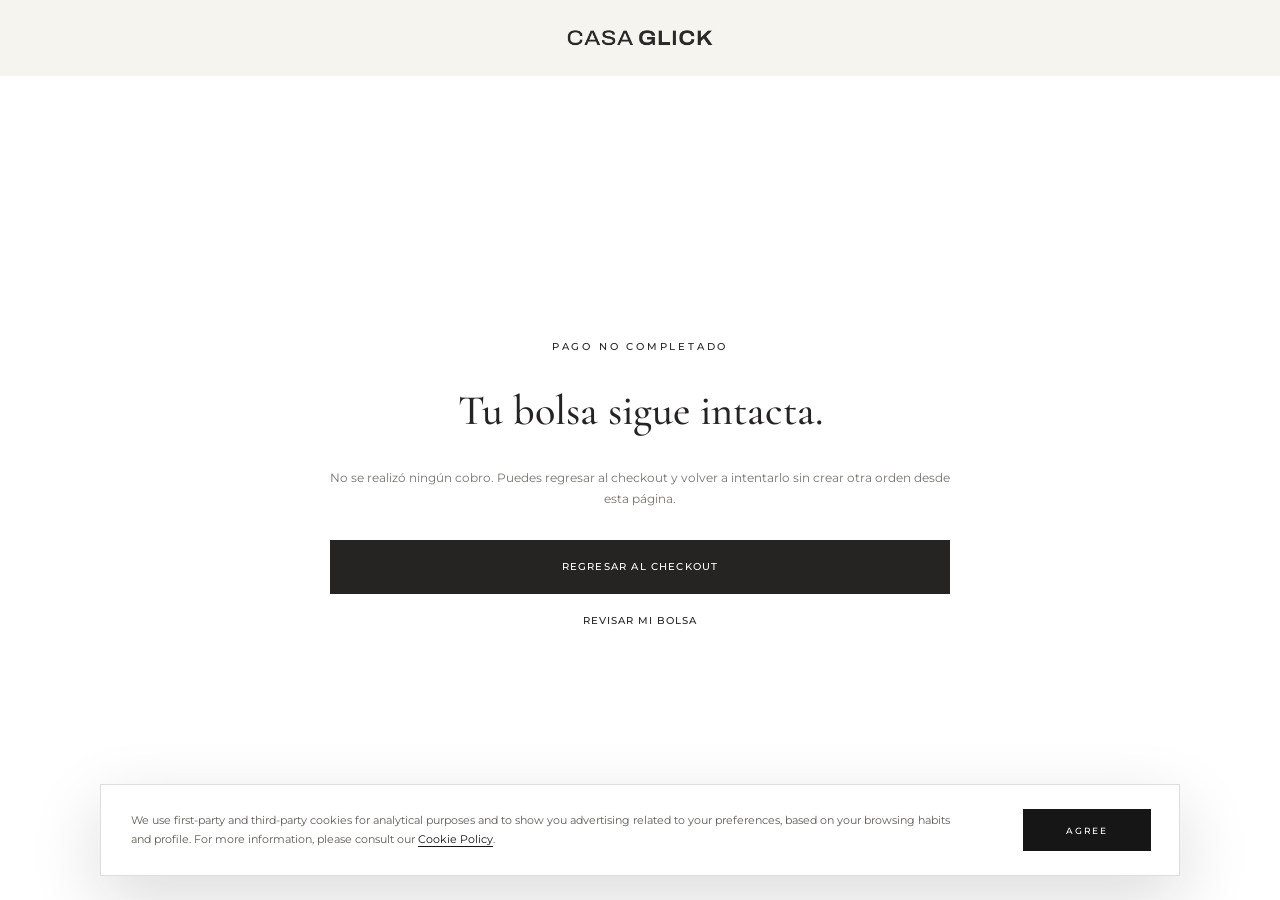
<file: checkout-cancel.html>
<!doctype html><html lang="es"><head><meta charset="utf-8"><meta name="viewport" content="width=device-width,initial-scale=1"><title>Pago no completado | Casa Glick</title><link rel="preconnect" href="https://fonts.googleapis.com"><link rel="preconnect" href="https://fonts.gstatic.com" crossorigin><link href="https://fonts.googleapis.com/css2?family=Cormorant+Garamond:wght@400;500;600&family=Montserrat:wght@400;500;600&display=swap" rel="stylesheet"><link rel="stylesheet" href="css/styles.css?v=shop91order"></head><body class="confirmation-page"><header class="checkout-header confirmation-header"><a class="brand product-header__brand" href="index.html#inicio" aria-label="Casa Glick inicio"><img class="brand__logo" src="assets/logo-header.png" width="2048" height="208" alt="" aria-hidden="true" /></a></header><main class="confirmation-shell"><section class="confirmation-card stripe-result-card"><p class="confirmation-eyebrow">PAGO NO COMPLETADO</p><h1>Tu bolsa sigue intacta.</h1><p class="confirmation-copy">No se realizó ningún cobro. Puedes regresar al checkout y volver a intentarlo sin crear otra orden desde esta página.</p><a class="checkout-submit stripe-result-primary" href="checkout.html">Regresar al checkout</a><a class="stripe-result-link" href="bolsa.html">Revisar mi bolsa</a></section></main>
  <aside class="cookie-banner" data-cookie-banner aria-hidden="true" aria-label="Cookie preferences">
    <div class="cookie-banner__content">
      <p class="cookie-banner__body">
        We use first-party and third-party cookies for analytical purposes and to show you advertising related to your preferences, based on your browsing habits and profile. For more information, please consult our
        <a class="cookie-banner__policy" href="cookie-policy.html">Cookie Policy</a>.
      </p>
      <button class="cookie-banner__button cookie-banner__button--primary" type="button" data-cookie-accept>AGREE</button>
    </div>
  </aside>

  <script src="js/cookie-consent.js?v=shop91order"></script>
</body></html>
</file>
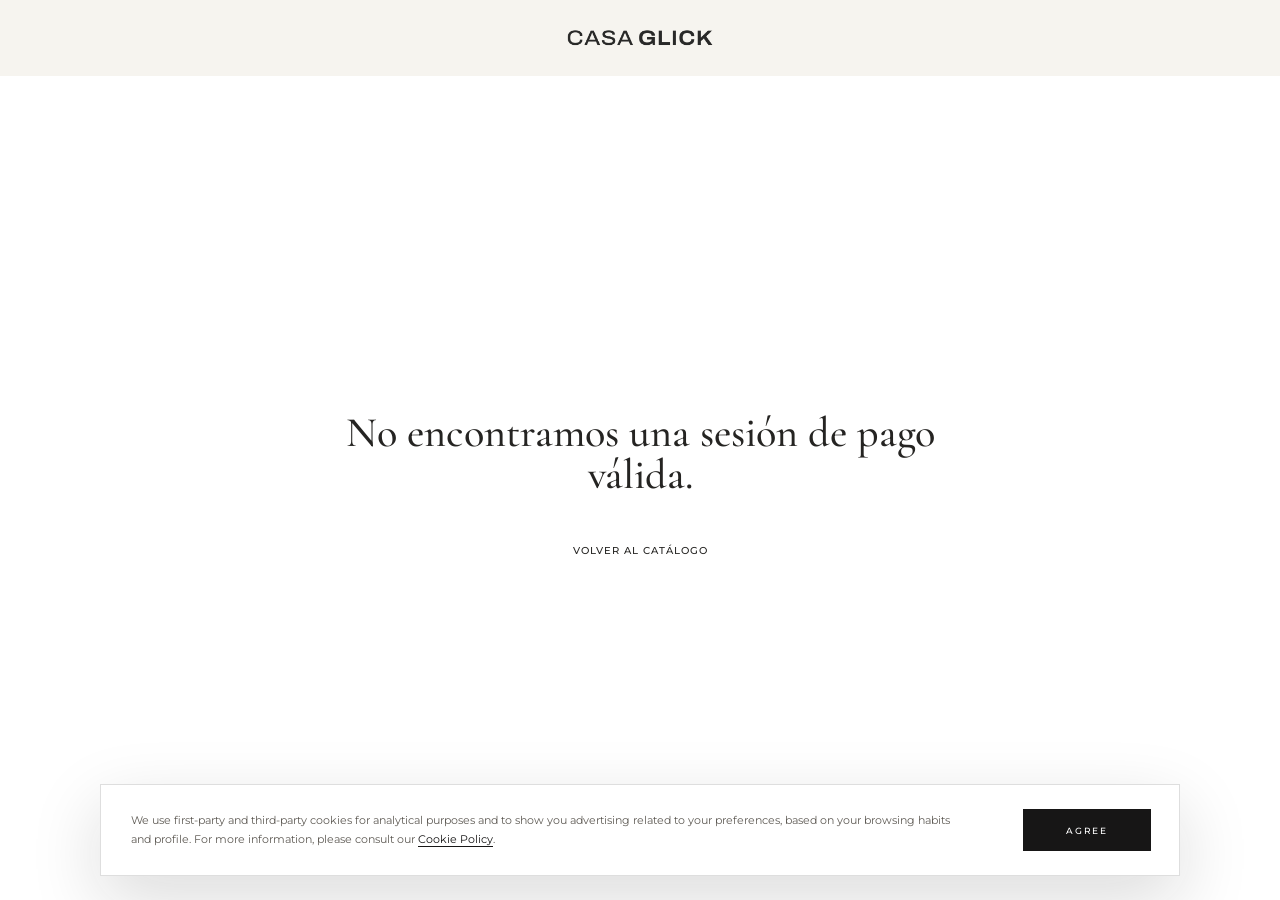
<file: checkout-success.html>
<!doctype html><html lang="es"><head><meta charset="utf-8"><meta name="viewport" content="width=device-width,initial-scale=1"><title>Confirmación de pago | Casa Glick</title><link rel="preconnect" href="https://fonts.googleapis.com"><link rel="preconnect" href="https://fonts.gstatic.com" crossorigin><link href="https://fonts.googleapis.com/css2?family=Cormorant+Garamond:wght@400;500;600&family=Montserrat:wght@400;500;600&display=swap" rel="stylesheet"><link rel="stylesheet" href="css/styles.css?v=shop91order"></head><body class="confirmation-page"><header class="checkout-header confirmation-header"><a class="brand product-header__brand" href="index.html#inicio" aria-label="Casa Glick inicio"><img class="brand__logo" src="assets/logo-header.png" width="2048" height="208" alt="" aria-hidden="true" /></a></header><main class="confirmation-shell"><section class="confirmation-card stripe-result-card"><h1 id="stripe-success-status">Confirmando tu pago…</h1><div class="stripe-result-details" id="stripe-success-details"></div><a class="checkout-submit stripe-result-primary" id="stripe-view-order" href="order.html" hidden>Ver orden</a><button class="checkout-submit stripe-retry" id="stripe-success-retry" type="button" hidden>Volver a validar</button><a class="stripe-result-link" href="productos.html?filter=todo">Volver al catálogo</a></section></main><script src="js/cart.js?v=shop91order"></script><script type="module" src="js/checkout-success.js?v=shop91order"></script>
  <aside class="cookie-banner" data-cookie-banner aria-hidden="true" aria-label="Cookie preferences">
    <div class="cookie-banner__content">
      <p class="cookie-banner__body">
        We use first-party and third-party cookies for analytical purposes and to show you advertising related to your preferences, based on your browsing habits and profile. For more information, please consult our
        <a class="cookie-banner__policy" href="cookie-policy.html">Cookie Policy</a>.
      </p>
      <button class="cookie-banner__button cookie-banner__button--primary" type="button" data-cookie-accept>AGREE</button>
    </div>
  </aside>

  <script src="js/cookie-consent.js?v=shop91order"></script>
</body></html>
</file>
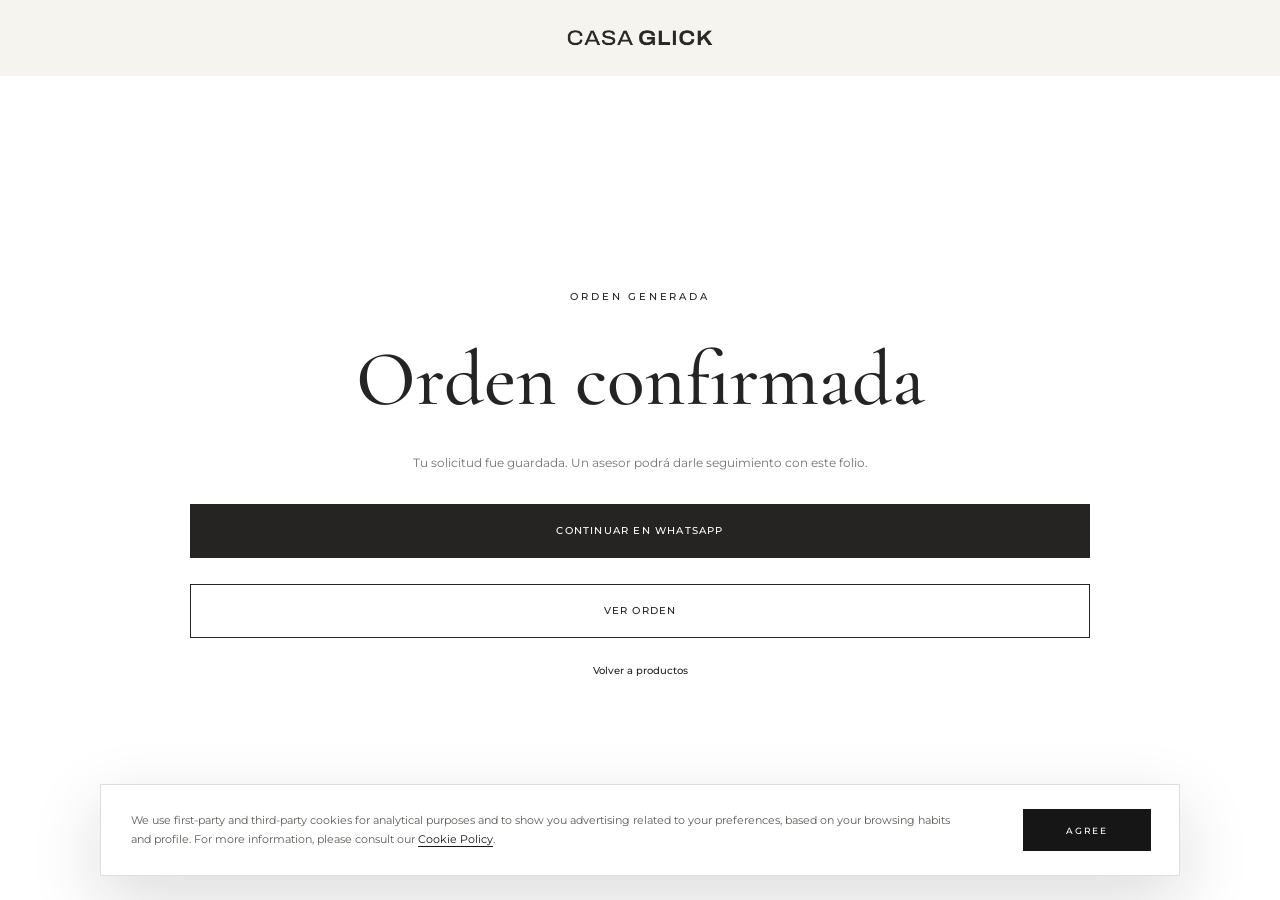
<file: confirmacion.html>
<!doctype html>
<html lang="es">
<head>
  <meta charset="utf-8">
  <meta name="viewport" content="width=device-width,initial-scale=1">
  <title>Confirmación | Casa Glick</title>
  <link rel="preconnect" href="https://fonts.googleapis.com">
  <link rel="preconnect" href="https://fonts.gstatic.com" crossorigin>
  <link href="https://fonts.googleapis.com/css2?family=Cormorant+Garamond:wght@400;500;600&family=Montserrat:wght@400;500;600&display=swap" rel="stylesheet">
  <link rel="stylesheet" href="css/styles.css?v=shop91order">
</head>
<body class="confirmation-page">
  <header class="checkout-header confirmation-header">
    <a class="brand product-header__brand" href="index.html#inicio" aria-label="Casa Glick inicio"><img class="brand__logo" src="assets/logo-header.png" width="2048" height="208" alt="" aria-hidden="true" /></a>
  </header>

  <main class="confirmation-shell">
    <section class="confirmation-card" aria-live="polite">
      <p class="confirmation-eyebrow">ORDEN GENERADA</p>
      <h1 id="confirmation-folio">CG</h1>
      <p class="confirmation-copy">Tu solicitud fue guardada. Un asesor podrá darle seguimiento con este folio.</p>
      <a class="confirmation-whatsapp" id="confirmation-whatsapp" href="#" target="_blank" rel="noopener">Continuar en WhatsApp</a>
      <a class="checkout-submit confirmation-view-order" id="confirmation-view-order" href="order.html">Ver orden</a>
      <a class="confirmation-products" href="productos.html?filter=todo">Volver a productos</a>
    </section>
  </main>

  <script src="js/confirmacion.js?v=shop91order"></script>

  <aside class="cookie-banner" data-cookie-banner aria-hidden="true" aria-label="Cookie preferences">
    <div class="cookie-banner__content">
      <p class="cookie-banner__body">
        We use first-party and third-party cookies for analytical purposes and to show you advertising related to your preferences, based on your browsing habits and profile. For more information, please consult our
        <a class="cookie-banner__policy" href="cookie-policy.html">Cookie Policy</a>.
      </p>
      <button class="cookie-banner__button cookie-banner__button--primary" type="button" data-cookie-accept>AGREE</button>
    </div>
  </aside>

  <script src="js/cookie-consent.js?v=shop91order"></script>
</body>
</html>
</file>
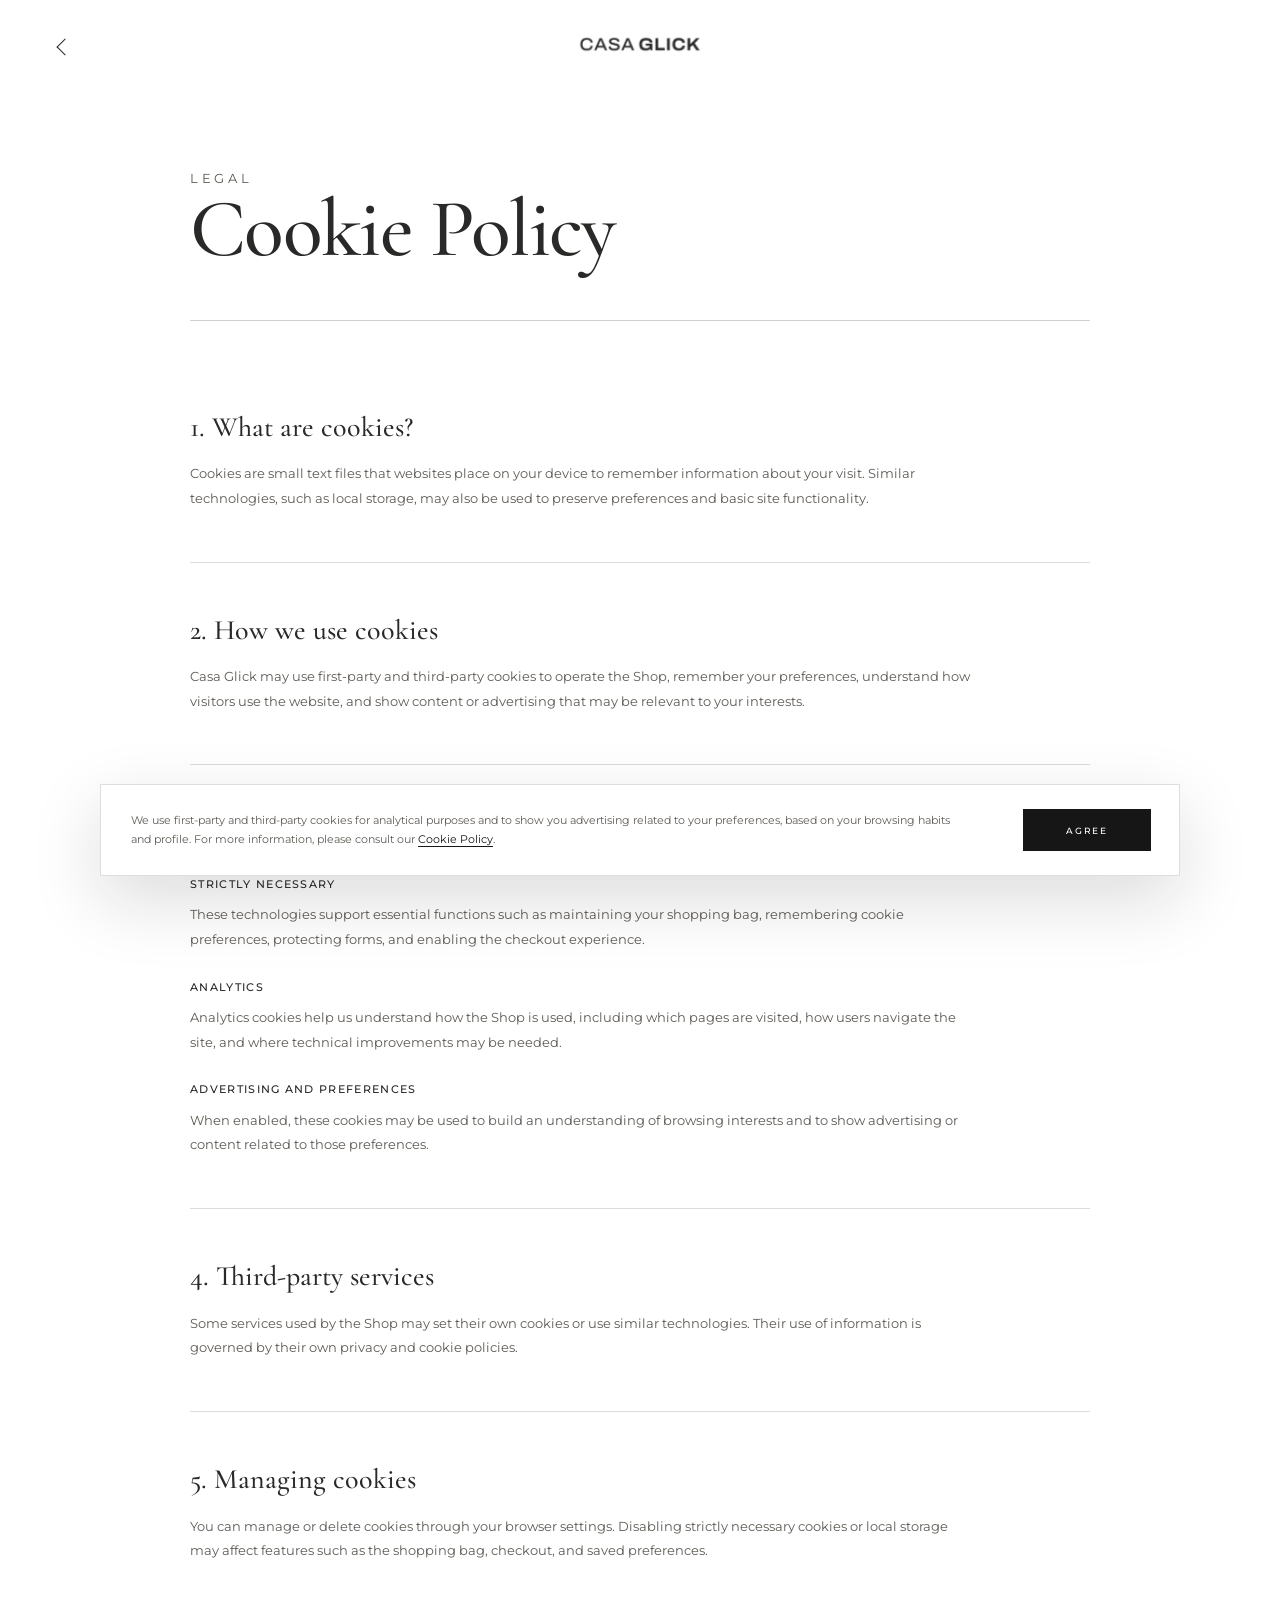
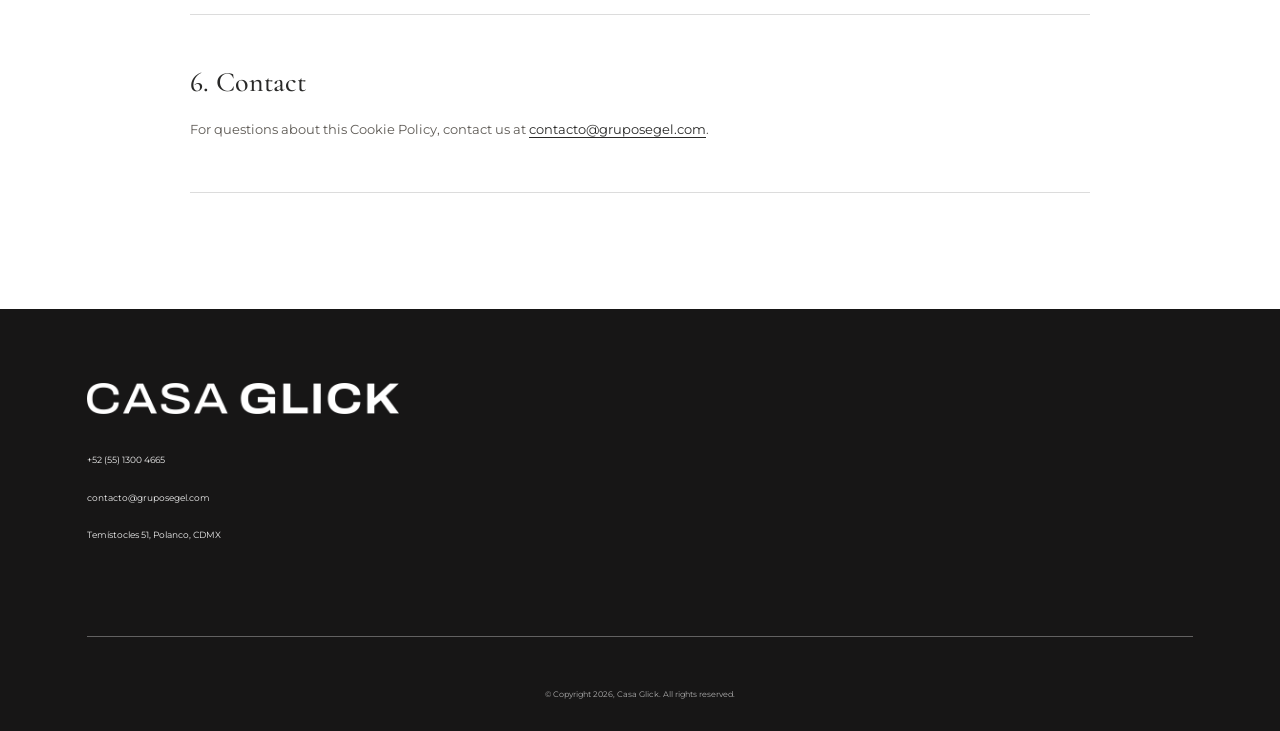
<file: cookie-policy.html>
<!doctype html>
<html lang="en">
<head>
  <meta charset="utf-8" />
  <meta name="viewport" content="width=device-width, initial-scale=1" />
  <title>Cookie Policy | Casa Glick</title>
  <meta name="description" content="Cookie Policy for shop.casaglick.com." />
  <link rel="preconnect" href="https://fonts.googleapis.com">
  <link rel="preconnect" href="https://fonts.gstatic.com" crossorigin>
  <link href="https://fonts.googleapis.com/css2?family=Cormorant+Garamond:wght@500;600&family=Montserrat:wght@300;400;500;600&display=swap" rel="stylesheet">
  <link rel="stylesheet" href="css/styles.css?v=shop91order" />
</head>
<body class="cookie-policy-page">
  <header class="hero__header product-header" aria-label="Main navigation">
    <a class="brand product-header__brand" href="index.html#inicio" aria-label="Casa Glick home">
      <img class="brand__logo" src="assets/logo-header.png" width="2048" height="208" alt="Casa Glick" />
    </a>
  </header>

  <a class="cookie-policy-back shared-back" href="index.html" data-smart-back aria-label="Back to Shop">
    <span aria-hidden="true"></span>
  </a>

  <main class="cookie-policy-main">
    <article class="cookie-policy-article">
      <header class="cookie-policy-hero">
        <p class="cookie-policy-eyebrow">LEGAL</p>
        <h1>Cookie Policy</h1>
      </header>

      <section>
        <h2>1. What are cookies?</h2>
        <p>Cookies are small text files that websites place on your device to remember information about your visit. Similar technologies, such as local storage, may also be used to preserve preferences and basic site functionality.</p>
      </section>

      <section>
        <h2>2. How we use cookies</h2>
        <p>Casa Glick may use first-party and third-party cookies to operate the Shop, remember your preferences, understand how visitors use the website, and show content or advertising that may be relevant to your interests.</p>
      </section>

      <section>
        <h2>3. Types of cookies</h2>
        <h3>Strictly necessary</h3>
        <p>These technologies support essential functions such as maintaining your shopping bag, remembering cookie preferences, protecting forms, and enabling the checkout experience.</p>

        <h3>Analytics</h3>
        <p>Analytics cookies help us understand how the Shop is used, including which pages are visited, how users navigate the site, and where technical improvements may be needed.</p>

        <h3>Advertising and preferences</h3>
        <p>When enabled, these cookies may be used to build an understanding of browsing interests and to show advertising or content related to those preferences.</p>
      </section>

      <section>
        <h2>4. Third-party services</h2>
        <p>Some services used by the Shop may set their own cookies or use similar technologies. Their use of information is governed by their own privacy and cookie policies.</p>
      </section>

      <section>
        <h2>5. Managing cookies</h2>
        <p>You can manage or delete cookies through your browser settings. Disabling strictly necessary cookies or local storage may affect features such as the shopping bag, checkout, and saved preferences.</p>
      </section>

      <section>
        <h2>6. Contact</h2>
        <p>For questions about this Cookie Policy, contact us at <a href="mailto:contacto@gruposegel.com">contacto@gruposegel.com</a>.</p>
      </section>
    </article>
  </main>

  <footer class="site-footer" aria-label="Casa Glick footer">
    <div class="site-footer__inner">
      <div class="site-footer__brand"><img class="site-footer__brand-logo" src="assets/logo-footer-white.png" width="1308" height="132" alt="Casa Glick" loading="lazy" /></div>
      <div class="site-footer__contact">
        <a href="tel:+525513004665">+52 (55) 1300 4665</a>
        <a href="mailto:contacto@gruposegel.com">contacto@gruposegel.com</a>
        <p>Temístocles 51, Polanco, CDMX</p>
      </div>
      <div class="site-footer__divider" aria-hidden="true"></div>
      <p class="site-footer__copyright">© Copyright 2026, Casa Glick. All rights reserved.</p>
    </div>
  </footer>

  <aside class="cookie-banner" data-cookie-banner aria-hidden="true" aria-label="Cookie preferences">
    <div class="cookie-banner__content">
      <p class="cookie-banner__body">
        We use first-party and third-party cookies for analytical purposes and to show you advertising related to your preferences, based on your browsing habits and profile. For more information, please consult our
        <a class="cookie-banner__policy" href="cookie-policy.html">Cookie Policy</a>.
      </p>
      <button class="cookie-banner__button cookie-banner__button--primary" type="button" data-cookie-accept>AGREE</button>
    </div>
  </aside>

  <script src="js/navigation-back.js?v=shop91order"></script>
  <script src="js/cookie-consent.js?v=shop91order"></script>
</body>
</html>
</file>
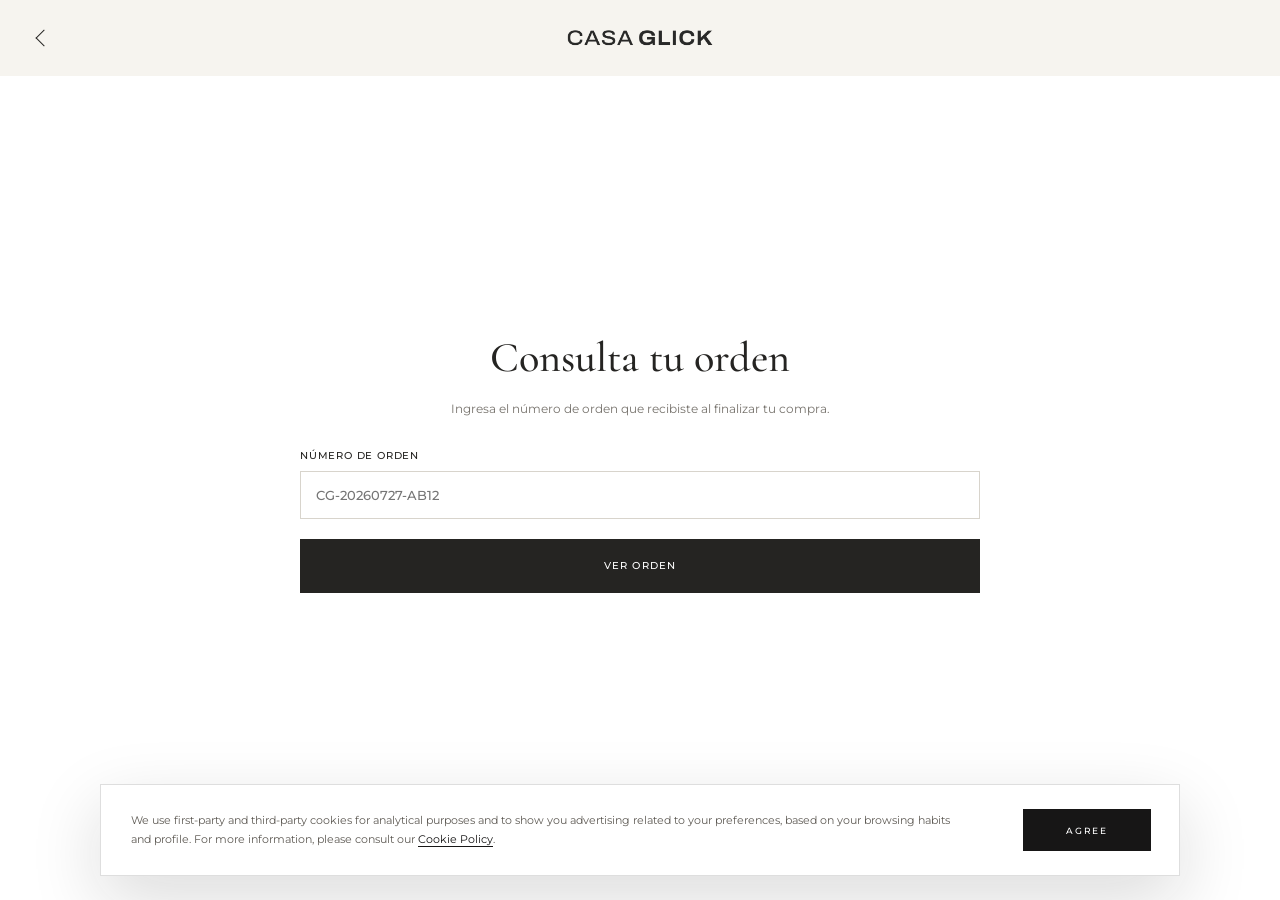
<file: order.html>
<!doctype html><html lang="es"><head><meta charset="utf-8"><meta name="viewport" content="width=device-width,initial-scale=1"><title>Consultar orden | Casa Glick</title><link rel="preconnect" href="https://fonts.googleapis.com"><link rel="preconnect" href="https://fonts.gstatic.com" crossorigin><link href="https://fonts.googleapis.com/css2?family=Cormorant+Garamond:wght@400;500;600&family=Montserrat:wght@400;500;600&display=swap" rel="stylesheet"><link rel="stylesheet" href="css/styles.css?v=shop91order"></head><body class="confirmation-page order-status-page"><header class="checkout-header confirmation-header"><a class="checkout-back shared-back" href="javascript:history.back()" aria-label="Regresar"><span aria-hidden="true"></span></a><a class="brand product-header__brand" href="index.html#inicio" aria-label="Casa Glick inicio"><img class="brand__logo" src="assets/logo-header.png" width="2048" height="208" alt="" aria-hidden="true" /></a></header><main class="confirmation-shell"><section class="confirmation-card stripe-result-card order-status-card"><h1>Consulta tu orden</h1><p class="order-status-intro">Ingresa el número de orden que recibiste al finalizar tu compra.</p><form class="order-status-form" id="order-status-form"><label><span>Número de orden</span><input id="order-status-folio" name="folio" autocomplete="off" placeholder="CG-20260727-AB12" maxlength="40" required></label><button class="checkout-submit" type="submit">Ver orden</button><p class="checkout-error" id="order-status-error" role="alert"></p></form><section class="order-status-result" id="order-status-result" hidden aria-live="polite"><span class="order-status-result__label">Estado actual</span><h2 id="order-status-title"></h2><p id="order-status-description"></p><dl class="order-status-meta"><div><dt>Orden</dt><dd id="order-status-number"></dd></div><div><dt>Pago</dt><dd id="order-status-payment"></dd></div><div><dt>Inventario</dt><dd id="order-status-inventory"></dd></div></dl><section class="order-status-purchase" id="order-status-purchase"><div class="order-status-purchase__heading"><span>Artículos</span><strong id="order-status-total-label">Total a pagar</strong></div><div class="order-status-items" id="order-status-items"></div><div class="order-status-total"><span id="order-status-total-caption">Total a pagar</span><strong id="order-status-total"></strong></div></section><a class="checkout-submit order-whatsapp" id="order-status-whatsapp" href="#" target="_blank" rel="noopener">Contactar por WhatsApp</a></section></section></main><aside class="cookie-banner" data-cookie-banner aria-hidden="true" aria-label="Cookie preferences"><div class="cookie-banner__content"><p class="cookie-banner__body">We use first-party and third-party cookies for analytical purposes and to show you advertising related to your preferences, based on your browsing habits and profile. For more information, please consult our <a class="cookie-banner__policy" href="cookie-policy.html">Cookie Policy</a>.</p><button class="cookie-banner__button cookie-banner__button--primary" type="button" data-cookie-accept>AGREE</button></div></aside><script src="js/cookie-consent.js?v=shop91order"></script><script src="js/order.js?v=shop91order"></script></body></html>
</file>
<file: css/styles.css>
:root {
  --bg: #e7e7e7;
  --ink: #2c2c2c;
  --muted: #5d5d5a;
  --line: rgba(44, 44, 44, 0.26);
  --white: #ffffff;
  --product-offset-y: 100px;
  --button-offset-y: 50px;
}

* {
  box-sizing: border-box;
}

html {
  scroll-behavior: smooth;
  scroll-snap-type: y proximity;
}

body {
  margin: 0;
  background: #e7e7e7;
  color: var(--ink);
  font-family: "Montserrat", system-ui, -apple-system, BlinkMacSystemFont, "Segoe UI", sans-serif;
}

a {
  color: inherit;
  text-decoration: none;
}

.hero {
  position: relative;
  min-height: 100svh;
  display: grid;
  grid-template-rows: 1fr;
  scroll-snap-align: start;
  overflow: hidden;
  background: var(--bg);
}

.hero__header {
  width: 100%;
  height: clamp(72px, 7vw, 92px);
  display: flex;
  align-items: center;
  justify-content: center;
  position: fixed;
  inset: 0 0 auto 0;
  padding: 0 clamp(24px, 4vw, 54px);
  z-index: 120;
  background: rgba(231, 231, 231, 0.66);
  backdrop-filter: blur(18px);
  -webkit-backdrop-filter: blur(18px);
}



.hero__content {
  width: min(100%, 1080px);
  margin: 0 auto;
  padding: clamp(54px, 7vw, 82px) 24px clamp(42px, 6vw, 70px);
  display: flex;
  flex-direction: column;
  align-items: center;
  justify-content: center;
}

.hero__title {
  position: relative;
  z-index: 2;
  margin: 0;
  text-align: center;
  font-family: "Cormorant Garamond", Georgia, serif;
  text-transform: uppercase;
  color: var(--ink);
  font-weight: 600;
  line-height: 0.82;
  letter-spacing: -0.018em;
}

.hero__title span {
  display: block;
  font-size: clamp(38px, 4.2vw, 56px);
  letter-spacing: 0.005em;
}

.hero__title strong {
  display: block;
  margin-top: -0.02em;
  font-size: clamp(64px, 8.7vw, 116px);
  font-weight: 600;
  letter-spacing: 0.012em;
}

.hero__product {
  width: min(76vw, 745px);
  margin: clamp(20px, 3.4vw, 34px) 0 clamp(34px, 4.8vw, 54px);
  position: relative;
  top: var(--product-offset-y);
}

.hero__product img {
  display: block;
  width: 100%;
  height: auto;
  object-fit: contain;
}

.hero__button {
  position: relative;
  top: var(--button-offset-y);
  display: inline-flex;
  align-items: center;
  justify-content: center;
  min-width: 228px;
  min-height: 48px;
  padding: 15px 28px;
  border: 1px solid var(--ink);
  background: transparent;
  color: var(--ink);
  text-transform: uppercase;
  font-size: 12px;
  font-weight: 500;
  letter-spacing: 0.42em;
  transition: background 220ms ease, color 220ms ease, transform 220ms ease;
}

.hero__button:hover {
  background: var(--ink);
  color: var(--white);
  transform: translateY(-2px);
}

.menu-toggle {
  position: fixed;
  right: clamp(24px, 4vw, 54px);
  top: clamp(24px, 3.2vw, 34px);
  width: 21px;
  height: 16px;
  z-index: 140;
  border: 0;
  padding: 0;
  background: transparent;
  color: var(--ink);
  display: inline-flex;
  flex-direction: column;
  justify-content: space-between;
  cursor: pointer;
}

.menu-toggle span {
  display: block;
  width: 100%;
  height: 2px;
  background: currentColor;
  transform-origin: center;
  transition: transform 520ms cubic-bezier(0.16, 1, 0.3, 1), opacity 320ms ease, width 320ms ease;
}

.menu-toggle span:nth-child(3) {
  width: 74%;
}

body.menu-open .menu-toggle span:nth-child(1) {
  transform: translateY(7px) rotate(45deg);
}

body.menu-open .menu-toggle span:nth-child(2) {
  opacity: 0;
}

body.menu-open .menu-toggle span:nth-child(3) {
  width: 100%;
  transform: translateY(-7px) rotate(-45deg);
}

.site-menu {
  position: fixed;
  inset: 0;
  z-index: 110;
  pointer-events: none;
  background: rgba(231, 231, 231, 0);
  transition: background 520ms ease;
}

.site-menu__panel {
  position: absolute;
  top: 0;
  right: 0;
  width: min(420px, 100%);
  min-height: 100%;
  padding: clamp(118px, 12vw, 150px) clamp(28px, 5vw, 56px) 48px;
  background: rgba(231, 231, 231, 0.82);
  backdrop-filter: blur(22px);
  -webkit-backdrop-filter: blur(22px);
  border-left: 1px solid rgba(44, 44, 44, 0.12);
  transform: translateX(100%);
  transition: transform 720ms cubic-bezier(0.16, 1, 0.3, 1);
  display: flex;
  flex-direction: column;
  gap: 50px;
}

.site-menu__panel a {
  font-family: "Montserrat", system-ui, -apple-system, BlinkMacSystemFont, "Segoe UI", sans-serif;
  font-size: clamp(12px, 1.3vw, 16px);
  line-height: 1;
  text-transform: uppercase;
  letter-spacing: 0.24em;
  transition: color 220ms ease, transform 220ms ease;
}

.site-menu__panel a:hover {
  color: #c38f43;
  transform: translateX(4px);
}


body.menu-open {
  overflow: hidden;
}

body.menu-open .site-menu {
  pointer-events: auto;
  background: rgba(44, 44, 44, 0.12);
}

body.menu-open .site-menu__panel {
  transform: translateX(0);
}

.scroll-section {
  min-height: 100svh;
  scroll-snap-align: start;
  transition: opacity 1100ms cubic-bezier(0.16, 1, 0.3, 1), transform 1100ms cubic-bezier(0.16, 1, 0.3, 1);
  will-change: opacity, transform;
}


.section-reveal {
  opacity: 0;
  transform: translateY(74px);
  transition: opacity 1600ms cubic-bezier(0.16, 1, 0.3, 1), transform 1600ms cubic-bezier(0.16, 1, 0.3, 1);
  will-change: opacity, transform;
}

.section-reveal--delay {
  transition-delay: 220ms;
}

.scroll-section.is-visible-section .section-reveal {
  opacity: 1;
  transform: translateY(0);
}


.products {
  min-height: 100svh;
  padding: clamp(118px, 11vw, 145px) clamp(24px, 7vw, 92px) clamp(64px, 7vw, 90px);
  background: var(--bg);
  color: var(--ink);
  display: flex;
  flex-direction: column;
  justify-content: center;
}

.products__intro {
  width: min(100%, 620px);
  margin: 0 auto;
  text-align: center;
}


.products__intro h2 {
  margin: 0;
  font-family: "Cormorant Garamond", Georgia, serif;
  font-size: clamp(32px, 3.2vw, 42px);
  line-height: 1.05;
  font-weight: 600;
  color: var(--ink);
}

.products__intro p {
  max-width: 540px;
  margin: 24px auto 0;
  color: rgba(44, 44, 44, 0.48);
  line-height: 1.55;
  font-size: 14px;
}

.products__grid {
  width: min(100%, 980px);
  margin: clamp(144px, 13.5vw, 176px) auto 0;
  display: grid;
  grid-template-columns: repeat(4, minmax(0, 1fr));
  gap: clamp(28px, 3.2vw, 40px);
}

.product-category {
  display: block;
  text-align: center;
  outline-offset: 8px;
}

.product-category__media {
  display: block;
  aspect-ratio: 1 / 1;
  overflow: hidden;
  background: #e5e5e5;
}

.product-category__media img {
  display: block;
  width: 100%;
  height: 100%;
  object-fit: cover;
  transition: transform 700ms cubic-bezier(0.16, 1, 0.3, 1), filter 700ms cubic-bezier(0.16, 1, 0.3, 1);
}

.product-category__title {
  display: block;
  margin-top: 20px;
  text-transform: uppercase;
  letter-spacing: 0.32em;
  font-size: 13px;
  font-weight: 500;
  color: #121212;
  transition: color 220ms ease, transform 220ms ease;
}

.product-category:hover .product-category__media img {
  transform: scale(1.045);
  filter: contrast(1.02);
}

.product-category:hover .product-category__title {
  color: #c38f43;
  transform: translateY(-1px);
}

@media (max-width: 760px) {
  .hero {
    min-height: 100svh;
  }

  .hero__header {
    padding-top: 31px;
  }

  .menu-toggle {
    width: 17px;
    height: 13px;
    top: 24px;
    right: 24px;
  }

  body.menu-open .menu-toggle span:nth-child(1) {
    transform: translateY(5.5px) rotate(45deg);
  }

  body.menu-open .menu-toggle span:nth-child(3) {
    transform: translateY(-5.5px) rotate(-45deg);
  }

  

  .hero__content {
    justify-content: start;
    padding-top: clamp(82px, 18vh, 128px);
    padding-bottom: 64px;
  }

  .hero__title span {
    font-size: clamp(31px, 9.3vw, 42px);
  }

  .hero__title strong {
    font-size: clamp(54px, 15.8vw, 76px);
  }

  .hero__product {
    width: min(96vw, 500px);
    margin-top: 42px;
    margin-bottom: 70px;
    margin-left: auto;
    margin-right: auto;
    display: flex;
    justify-content: center;
  }

  .hero__button {
    min-width: 216px;
    font-size: 11px;
    letter-spacing: 0.36em;
  }

  .products {
    min-height: 100svh;
    padding: 104px 22px 64px;
  }

  .products__intro p {
    font-size: 13px;
  }

  .products__grid {
    grid-template-columns: repeat(2, minmax(0, 1fr));
    gap: 34px 18px;
    margin-top: 108px;
  }

  .product-category__title {
    margin-top: 15px;
    font-size: 10px;
    letter-spacing: 0.28em;
  }
}

@media (max-width: 420px) {
  .hero__content {
    padding-inline: 16px;
  }

  .hero__title strong {
    font-size: clamp(48px, 15vw, 64px);
  }

  .hero__product {
    width: 104vw;
    max-width: 430px;
    margin-top: 46px;
    margin-bottom: 76px;
    transform: translateX(-1.5vw);
  }

  .products {
    padding-inline: 18px;
  }


  .products__intro h2 {
    font-size: 31px;
  }

  .products__grid {
    gap: 30px 14px;
  }
}

/* Entrada del hero */
.reveal {
  opacity: 0;
  transform: translateY(34px);
  will-change: opacity, transform;
}



.hero.is-visible .reveal--title {
  animation: heroRise 1800ms cubic-bezier(0.16, 1, 0.3, 1) 360ms forwards;
}

.hero.is-visible .reveal--product {
  animation: productRise 2300ms cubic-bezier(0.16, 1, 0.3, 1) 760ms forwards;
}

.hero.is-visible .reveal--button {
  animation: heroRise 1700ms cubic-bezier(0.16, 1, 0.3, 1) 1250ms forwards;
}

@keyframes heroRise {
  from {
    opacity: 0;
    transform: translateY(42px);
  }

  to {
    opacity: 1;
    transform: translateY(0);
  }
}

@keyframes productRise {
  from {
    opacity: 0;
    transform: translateY(76px) scale(0.982);
  }

  to {
    opacity: 1;
    transform: translateY(0) scale(1);
  }
}

@media (prefers-reduced-motion: reduce) {
  .reveal,
.section-reveal,
.scroll-section {
    opacity: 1;
    transform: none;
    animation: none !important;
    transition: none !important;
  }
}



.brand__svg {
  display: block;
  width: 100%;
  height: auto;
}

/* Ocultado suave por dirección/posición */
.hero__content,
.scroll-section .section-reveal {
  transition: opacity 1600ms cubic-bezier(0.16, 1, 0.3, 1), transform 1600ms cubic-bezier(0.16, 1, 0.3, 1);
  will-change: opacity, transform;
}

.scroll-section.is-before .section-reveal,
.hero.scroll-section.is-before .hero__content {
  opacity: 0;
  transform: translateY(-92px);
  pointer-events: none;
}

.scroll-section.is-after .section-reveal,
.hero.scroll-section.is-after .hero__content {
  opacity: 0;
  transform: translateY(92px);
  pointer-events: none;
}

.scroll-section.is-visible-section .section-reveal,
.hero.scroll-section.is-visible-section .hero__content {
  opacity: 1;
  transform: translateY(0);
  pointer-events: auto;
}

@media (max-width: 760px) {
  .hero__header {
    height: 76px;
    padding-top: 0;
  }

  .menu-toggle span {
    height: 2px;
  }

  .site-menu__panel a {
    font-size: 12px;
  }
}


/* Ajustes v4 */
.hero__header {
  position: fixed;
  top: 0;
  left: 0;
  right: 0;
  z-index: 300;
  transform: translateZ(0);
}



.site-menu {
  z-index: 260;
}

.menu-toggle {
  z-index: 340;
}





/* Ajustes v6: transicion de bloques mas suave y menu simplificado */
.site-menu__panel {
  gap: 0;
  justify-content: center;
}

.site-menu__panel a {
  margin: 0 0 100px;
}

.site-menu__panel a:last-child {
  margin-bottom: 0;
}

/* Evita el ocultado brusco por clases anteriores */
.scroll-section.is-before .section-reveal,
.scroll-section.is-after .section-reveal,
.scroll-section.is-visible-section .section-reveal,
.hero.scroll-section.is-before .hero__content,
.hero.scroll-section.is-after .hero__content,
.hero.scroll-section.is-visible-section .hero__content {
  opacity: var(--section-opacity, 1);
  transform: translate3d(0, var(--section-shift, 0px), 0);
  pointer-events: auto;
}

.hero__content,
.scroll-section .section-reveal {
  opacity: var(--section-opacity, 0);
  transform: translate3d(0, var(--section-shift, 44px), 0);
  transition:
    opacity 1800ms cubic-bezier(0.16, 1, 0.3, 1),
    transform 1800ms cubic-bezier(0.16, 1, 0.3, 1);
  will-change: opacity, transform;
}

.products__grid {
  margin-top: clamp(216px, 20.25vw, 264px);
}

@media (max-width: 760px) {
  .products__grid {
    margin-top: 162px;
  }

  .site-menu__panel {
    align-items: flex-start;
  }

  .site-menu__panel a {
    margin-bottom: 72px;
  }
}

/* Ajustes v7: elimina overlay fantasma y mejora salida vertical */
.site-menu {
  visibility: hidden;
  opacity: 0;
  background: transparent !important;
  transition: opacity 520ms ease, visibility 0ms linear 520ms;
}

body.menu-open .site-menu {
  visibility: visible;
  opacity: 1;
  background: rgba(44, 44, 44, 0.08) !important;
  transition: opacity 520ms ease, visibility 0ms linear 0ms;
}

.hero__content,
.section-motion-content {
  opacity: var(--motion-opacity, 1) !important;
  transform: translate3d(0, var(--motion-y, 0px), 0) !important;
  transition: opacity 460ms cubic-bezier(0.16, 1, 0.3, 1), transform 460ms cubic-bezier(0.16, 1, 0.3, 1) !important;
  will-change: opacity, transform;
}

.products__motion {
  width: 100%;
}

/* Desactiva reglas anteriores que movian cada elemento por separado */
.scroll-section .section-reveal,
.scroll-section.is-before .section-reveal,
.scroll-section.is-after .section-reveal,
.scroll-section.is-visible-section .section-reveal {
  opacity: 1 !important;
  transform: none !important;
  pointer-events: auto;
}

/* Mas aire entre texto y categorias */
.products__grid {
  margin-top: clamp(252px, 24vw, 312px) !important;
}

@media (max-width: 760px) {
  .products__grid {
    margin-top: 190px !important;
  }
}

/* Ajustes v8 */
.products__grid {
  margin-top: clamp(176px, 16.8vw, 218px) !important;
}

.site-menu {
  background: transparent !important;
  transition: opacity 520ms cubic-bezier(0.16, 1, 0.3, 1), visibility 0ms linear 520ms !important;
}

.site-menu__panel {
  background: #e7e7e7 !important;
  color: var(--ink);
  box-shadow: -24px 0 80px rgba(44, 44, 44, 0.08);
  transition: transform 720ms cubic-bezier(0.16, 1, 0.3, 1) !important;
}

body.menu-open .site-menu {
  background: rgba(231, 231, 231, 0.08) !important;
  backdrop-filter: none;
  -webkit-backdrop-filter: none;
}

main {
  transition: filter 720ms cubic-bezier(0.16, 1, 0.3, 1), transform 720ms cubic-bezier(0.16, 1, 0.3, 1);
  will-change: filter, transform;
}

body.menu-open main {
  filter: blur(9px);
  transform: scale(0.992);
}

.hero__content,
.section-motion-content {
  transition: opacity 900ms cubic-bezier(0.16, 1, 0.3, 1), transform 900ms cubic-bezier(0.16, 1, 0.3, 1) !important;
}

@media (max-width: 760px) {
  .products__grid {
    margin-top: 133px !important;
  }

  body.menu-open main {
    filter: blur(7px);
  }
}

/* Ajustes v9 */
:root {
  --bg: #ffffff;
  --white: #ffffff;
}

html,
body,
.hero,
.products,
main {
  background: #ffffff !important;
}

.hero__header {
  background: rgba(255, 255, 255, 0.72) !important;
  backdrop-filter: blur(18px) saturate(1.08);
  -webkit-backdrop-filter: blur(18px) saturate(1.08);
}

.products__grid {
  margin-top: clamp(132px, 12.6vw, 164px) !important;
}

.product-category__media {
  background: #fafafa !important;
}

.site-menu {
  background: transparent !important;
  opacity: 1 !important;
  visibility: visible !important;
  pointer-events: none;
  transition: none !important;
}

.site-menu__panel {
  background: #ffffff !important;
  border-left: 0 !important;
  box-shadow: none !important;
  opacity: 0;
  transform: translate3d(100%, 0, 0);
  transition:
    transform 560ms cubic-bezier(0.16, 1, 0.3, 1),
    opacity 260ms ease !important;
  will-change: transform, opacity;
}

body.menu-open .site-menu {
  pointer-events: auto;
  background: transparent !important;
  backdrop-filter: none !important;
  -webkit-backdrop-filter: none !important;
}

body.menu-open .site-menu__panel {
  opacity: 1;
  transform: translate3d(0, 0, 0);
}

body.menu-open main {
  filter: blur(9px) brightness(0.96);
  transform: scale(0.992);
}

@media (max-width: 760px) {
  .products__grid {
    margin-top: 100px !important;
  }

  .site-menu__panel {
    width: min(330px, 86vw);
  }

  body.menu-open main {
    filter: blur(7px) brightness(0.96);
  }
}

/* About */
.about {
  min-height: 100svh;
  background: #ffffff;
  color: var(--ink);
  scroll-snap-align: start;
  overflow: hidden;
}

.about__motion {
  min-height: 100svh;
  display: grid;
  grid-template-columns: minmax(0, 1.15fr) minmax(360px, 0.85fr);
  align-items: stretch;
}

.about__media {
  margin: 0;
  min-height: 100svh;
  overflow: hidden;
  background: #fafafa;
}

.about__media img {
  display: block;
  width: 100%;
  height: 100%;
  min-height: 100svh;
  object-fit: cover;
}

.about__content {
  min-height: 100svh;
  display: flex;
  flex-direction: column;
  justify-content: center;
  padding: clamp(108px, 11vw, 150px) clamp(52px, 8vw, 84px) clamp(70px, 8vw, 100px);
  max-width: 560px;
}

.about__content h2 {
  margin: 0 0 26px;
  font-family: "Cormorant Garamond", Georgia, serif;
  font-size: clamp(40px, 4vw, 56px);
  line-height: 0.96;
  font-weight: 500;
  letter-spacing: 0.06em;
  text-transform: uppercase;
  color: #222222;
}

.about__content p {
  margin: 0 0 24px;
  font-size: clamp(14px, 1.15vw, 16px);
  line-height: 1.55;
  letter-spacing: 0.02em;
  color: rgba(30, 30, 30, 0.78);
  text-align: justify;
}

.about__link {
  width: fit-content;
  margin-top: 30px;
  display: inline-flex;
  align-items: center;
  gap: 22px;
  border-bottom: 1px solid rgba(30, 30, 30, 0.48);
  padding-bottom: 8px;
  text-transform: uppercase;
  font-size: 10px;
  line-height: 1;
  letter-spacing: 0.08em;
  color: rgba(30, 30, 30, 0.7);
  transition: color 220ms ease, border-color 220ms ease, gap 220ms ease;
}

.about__link:hover {
  color: #c38f43;
  border-color: rgba(195, 143, 67, 0.7);
  gap: 28px;
}

/* Ajuste adicional: productos mas compacto */
.products__grid {
  margin-top: clamp(99px, 9.45vw, 123px) !important;
}

@media (max-width: 900px) {
  .about__motion {
    grid-template-columns: 1fr;
  }

  .about__media {
    min-height: 48svh;
    height: 48svh;
  }

  .about__media img {
    min-height: 48svh;
  }

  .about__content {
    min-height: 52svh;
    max-width: none;
    padding: 54px 26px 70px;
  }
}

@media (max-width: 760px) {
  .products__grid {
    margin-top: 75px !important;
  }

  .about__media {
    height: 48svh;
    min-height: 48svh;
  }

  .about__content {
    padding: 48px 24px 64px;
  }

  .about__content h2 {
    font-size: 38px;
    margin-bottom: 24px;
  }

  .about__content p {
    font-size: 14px;
    line-height: 1.58;
  }
}

/* Ajustes v10: transicion de secciones + About 50/50 */
.hero__content,
.section-motion-content {
  opacity: var(--motion-opacity, 0) !important;
  transform: translate3d(0, var(--motion-y, 70px), 0) !important;
  transition:
    opacity 820ms cubic-bezier(0.16, 1, 0.3, 1),
    transform 820ms cubic-bezier(0.16, 1, 0.3, 1) !important;
  will-change: opacity, transform;
}

.hero.is-visible .hero__content {
  opacity: var(--motion-opacity, 1) !important;
}

.about {
  min-height: 100svh !important;
  height: 100svh;
  background: #ffffff !important;
  color: #1C1A1A !important;
  overflow: hidden;
}

.about__motion {
  min-height: 100svh !important;
  height: 100svh;
  display: grid !important;
  grid-template-columns: 1fr 1fr !important;
  align-items: stretch !important;
}

.about__media {
  margin: 0 !important;
  height: 100svh !important;
  min-height: 100svh !important;
  overflow: hidden !important;
  background: #fafafa !important;
}

.about__media img {
  width: 100% !important;
  height: 100% !important;
  min-height: 0 !important;
  object-fit: cover !important;
  object-position: center center !important;
  display: block !important;
}

.about__content {
  min-height: 100svh !important;
  height: 100svh !important;
  width: 100% !important;
  max-width: none !important;
  display: flex !important;
  flex-direction: column !important;
  justify-content: center !important;
  align-items: flex-start !important;
  padding: clamp(90px, 9vw, 130px) clamp(66px, 8vw, 116px) clamp(74px, 8vw, 110px) !important;
  color: #1C1A1A !important;
}

.about__content h2 {
  color: #1C1A1A !important;
  font-size: clamp(37px, 3.5vw, 50px) !important;
  margin: 0 0 26px !important;
}

.about__content p {
  max-width: 525px;
  color: #1C1A1A !important;
  font-size: clamp(10.5px, 0.86vw, 12px) !important;
  line-height: 1.58 !important;
  letter-spacing: 0.025em !important;
  text-align: justify !important;
  margin: 0 0 22px !important;
}

.about__link {
  color: #1C1A1A !important;
  border-bottom-color: rgba(28, 26, 26, 0.48) !important;
}

@media (max-width: 900px) {
  .about {
    height: auto;
    min-height: 100svh !important;
    overflow: visible;
  }

  .about__motion {
    height: auto;
    min-height: 100svh !important;
    grid-template-columns: 1fr !important;
  }

  .about__media {
    height: 50svh !important;
    min-height: 50svh !important;
  }

  .about__content {
    height: auto !important;
    min-height: 50svh !important;
    padding: 56px 26px 72px !important;
    align-items: flex-start !important;
  }

  .about__content p {
    font-size: 12px !important;
  }
}

/* Ajustes v11: fade real en scroll, about mas centrado e imagenes finales */
html {
  scroll-snap-type: y proximity;
}

.hero__content,
.section-motion-content {
  opacity: var(--motion-opacity, 0) !important;
  transform: translate3d(0, var(--motion-y, 70px), 0) !important;
  transition:
    opacity 520ms linear,
    transform 980ms cubic-bezier(0.16, 1, 0.3, 1) !important;
  will-change: opacity, transform;
}

.product-category__media {
  background: #fafafa !important;
}

.product-category__media img {
  object-fit: contain !important;
  padding: clamp(18px, 2.4vw, 32px);
}

.about__content {
  align-items: center !important;
  padding-left: clamp(52px, 6vw, 88px) !important;
  padding-right: clamp(52px, 6vw, 88px) !important;
}

.about__content h2,
.about__content p,
.about__link {
  width: min(100%, 430px) !important;
}

.about__content h2 {
  margin-bottom: 24px !important;
}

.about__content p {
  max-width: 430px !important;
  font-size: clamp(10px, 0.82vw, 11.5px) !important;
  line-height: 1.56 !important;
  margin-bottom: 20px !important;
}

.about__link {
  margin-top: 54px !important;
}

@media (max-width: 900px) {
  .about__content {
    align-items: center !important;
    padding-left: 28px !important;
    padding-right: 28px !important;
  }

  .about__content h2,
.about__content p,
.about__link {
    width: min(100%, 440px) !important;
  }

  .about__link {
    margin-top: 42px !important;
  }
}

@media (max-width: 760px) {
  .product-category__media img {
    padding: 16px;
  }
}

/* Ajustes v12: fade real sin variables, mobile 1 pantalla y text button limpio */
.hero__content,
.section-motion-content {
  opacity: 0;
  transform: translate3d(0, 70px, 0);
  transition:
    opacity 760ms ease,
    transform 1040ms cubic-bezier(0.16, 1, 0.3, 1) !important;
  will-change: opacity, transform;
}

.hero.is-visible .hero__content {
  opacity: 1;
}

.products,
.about {
  height: 100svh !important;
  min-height: 100svh !important;
  overflow: hidden !important;
}

.products__motion,
.about__motion {
  height: 100svh !important;
  min-height: 100svh !important;
}

.products {
  padding-top: clamp(96px, 9vw, 120px) !important;
  padding-bottom: clamp(36px, 4vw, 54px) !important;
}

.products__grid {
  margin-top: clamp(74px, 7.2vw, 94px) !important;
}

.about__content {
  justify-content: center !important;
  align-items: center !important;
}

.about__content h2,
.about__content p {
  width: min(100%, 410px) !important;
}

.about__content p {
  max-width: 410px !important;
  margin-bottom: 18px !important;
}

.about__link {
  width: fit-content !important;
  max-width: none !important;
  margin-top: 64px !important;
  gap: 24px !important;
  border-bottom: 1px solid rgba(28, 26, 26, 0.48) !important;
}

.about__link span:last-child {
  display: inline-block;
  font-size: 0;
  width: 30px;
  height: 1px;
  background: currentColor;
  position: relative;
  top: -1px;
}

.about__link span:last-child::after {
  content: "";
  position: absolute;
  right: 0;
  top: 50%;
  width: 7px;
  height: 7px;
  border-top: 1px solid currentColor;
  border-right: 1px solid currentColor;
  transform: translateY(-50%) rotate(45deg);
}

@media (max-width: 900px) {
  .products,
.about {
    height: 100svh !important;
    min-height: 100svh !important;
    overflow: hidden !important;
  }

  .products {
    padding: 86px 20px 28px !important;
    justify-content: center !important;
  }

  .products__intro h2 {
    font-size: clamp(26px, 7vw, 34px) !important;
  }

  .products__intro p {
    font-size: 11.5px !important;
    line-height: 1.45 !important;
    margin-top: 16px !important;
  }

  .products__grid {
    margin-top: clamp(44px, 8vh, 62px) !important;
    gap: clamp(20px, 4vh, 28px) 18px !important;
  }

  .product-category__media img {
    padding: 14px !important;
  }

  .product-category__title {
    margin-top: 12px !important;
    font-size: 9px !important;
  }

  .about__motion {
    grid-template-columns: 1fr !important;
    grid-template-rows: 50svh 50svh !important;
    height: 100svh !important;
    min-height: 100svh !important;
  }

  .about__media {
    height: 50svh !important;
    min-height: 50svh !important;
  }

  .about__content {
    height: 50svh !important;
    min-height: 50svh !important;
    padding: 34px 24px 42px !important;
    justify-content: center !important;
  }

  .about__content h2,
.about__content p {
    width: min(100%, 420px) !important;
  }

  .about__content h2 {
    font-size: 35px !important;
    margin-bottom: 18px !important;
  }

  .about__content p {
    font-size: 10.8px !important;
    line-height: 1.48 !important;
    margin-bottom: 14px !important;
  }

  .about__link {
    margin-top: 34px !important;
  }
}

@media (max-width: 420px) {
  .products {
    padding-top: 78px !important;
  }

  .products__grid {
    margin-top: 40px !important;
    gap: 20px 16px !important;
  }

  .about__media {
    height: 49svh !important;
    min-height: 49svh !important;
  }

  .about__motion {
    grid-template-rows: 49svh 51svh !important;
  }

  .about__content {
    height: 51svh !important;
    min-height: 51svh !important;
    padding: 30px 20px 38px !important;
  }
}

/* Fix v5: motion estable sin ocultar secciones */
.hero__content,
.section-motion-content {
  opacity: 1 !important;
  transform: translate3d(0, 0, 0) !important;
  transition:
    opacity 900ms cubic-bezier(0.16, 1, 0.3, 1),
    transform 1100ms cubic-bezier(0.16, 1, 0.3, 1) !important;
  will-change: opacity, transform;
}

.products,
.about {
  position: relative;
  height: 100svh !important;
  min-height: 100svh !important;
  overflow: hidden !important;
  background: #ffffff !important;
}

.products__motion,
.about__motion {
  height: 100svh !important;
  min-height: 100svh !important;
}

/* About: 50/50 desktop y texto centrado en su bloque */
.about__motion {
  display: grid !important;
  grid-template-columns: 1fr 1fr !important;
}

.about__media {
  height: 100svh !important;
  min-height: 100svh !important;
}

.about__media img {
  height: 100% !important;
  width: 100% !important;
  object-fit: cover !important;
  object-position: center center !important;
}

.about__content {
  height: 100svh !important;
  min-height: 100svh !important;
  color: #1C1A1A !important;
  display: flex !important;
  flex-direction: column !important;
  justify-content: center !important;
  align-items: center !important;
  padding: clamp(96px, 9vw, 130px) clamp(54px, 6.5vw, 92px) clamp(74px, 7vw, 110px) !important;
}

.about__content h2,
.about__content p {
  width: min(100%, 410px) !important;
  color: #1C1A1A !important;
}

.about__content p {
  max-width: 410px !important;
  font-size: clamp(10px, 0.82vw, 11.5px) !important;
  line-height: 1.56 !important;
}

.about__link {
  width: fit-content !important;
  margin-top: 66px !important;
  padding-bottom: 8px !important;
  border-bottom: 1px solid rgba(28, 26, 26, 0.5) !important;
  color: #1C1A1A !important;
  display: inline-flex !important;
  align-items: center !important;
  gap: 24px !important;
}

.about__link span:last-child {
  display: inline-block !important;
  font-size: 0 !important;
  width: 34px !important;
  height: 1px !important;
  background: currentColor !important;
  position: relative !important;
  top: 0 !important;
}

.about__link span:last-child::after {
  content: "" !important;
  position: absolute !important;
  right: 0 !important;
  top: 50% !important;
  width: 7px !important;
  height: 7px !important;
  border-top: 1px solid currentColor !important;
  border-right: 1px solid currentColor !important;
  transform: translateY(-50%) rotate(45deg) !important;
}

@media (max-width: 900px) {
  .about__motion {
    grid-template-columns: 1fr !important;
    grid-template-rows: 50svh 50svh !important;
  }

  .about__media,
.about__content {
    height: 50svh !important;
    min-height: 50svh !important;
  }

  .about__content {
    padding: 32px 24px 40px !important;
  }

  .about__content h2 {
    font-size: 35px !important;
    margin-bottom: 18px !important;
  }

  .about__content p {
    font-size: 10.8px !important;
    line-height: 1.48 !important;
    margin-bottom: 14px !important;
  }

  .about__link {
    margin-top: 34px !important;
  }
}

/* Ajuste v6: hero con imagen desktop/mobile de fondo */
:root {
  --bg: #ffffff;
}

body,
.hero,
.hero__header,
.site-menu__panel {
  background: #ffffff !important;
}

.hero {
  position: relative !important;
  background: #ffffff !important;
  overflow: hidden !important;
}

.hero__background {
  position: absolute;
  inset: 0;
  z-index: 0;
  width: 100%;
  height: 100%;
  pointer-events: none;
}

.hero__background img {
  display: block;
  width: 100%;
  height: 100%;
  object-fit: cover;
  object-position: center center;
}

.hero__content {
  position: relative !important;
  z-index: 2 !important;
  min-height: 100svh !important;
  width: 100% !important;
  max-width: none !important;
  padding: clamp(88px, 9vw, 118px) 24px clamp(60px, 7vw, 82px) !important;
  display: flex !important;
  flex-direction: column !important;
  align-items: center !important;
  justify-content: flex-start !important;
}

.hero__title {
  margin-top: clamp(74px, 9.4vh, 118px) !important;
}

.hero__button {
  position: absolute !important;
  top: auto !important;
  bottom: clamp(52px, 8.4vh, 82px) !important;
  left: 50% !important;
  transform: translateX(-50%) !important;
}

.hero__button:hover {
  transform: translateX(-50%) translateY(-2px) !important;
}

.hero__product {
  display: none !important;
}

/* Fade mas evidente para las secciones que salen */
.hero__content,
.section-motion-content {
  transition:
    opacity 520ms linear,
    transform 1020ms cubic-bezier(0.16, 1, 0.3, 1) !important;
}

@media (max-width: 760px) {
  .hero__background img {
    object-position: center center;
  }

  .hero__content {
    padding: 82px 18px 54px !important;
  }

  .hero__title {
    margin-top: clamp(142px, 18vh, 172px) !important;
  }

  .hero__title span {
    font-size: clamp(30px, 8vw, 42px) !important;
  }

  .hero__title strong {
    font-size: clamp(55px, 15vw, 78px) !important;
  }

  .hero__button {
    bottom: clamp(64px, 8.5vh, 92px) !important;
  }
}

/* Ajustes v7: hero final, entrada premium y navbar transparente en hero */
.hero__header {
  background: transparent !important;
  backdrop-filter: none !important;
  -webkit-backdrop-filter: none !important;
  transition:
    background 520ms cubic-bezier(0.16, 1, 0.3, 1),
    backdrop-filter 520ms cubic-bezier(0.16, 1, 0.3, 1),
    -webkit-backdrop-filter 520ms cubic-bezier(0.16, 1, 0.3, 1),
    box-shadow 520ms cubic-bezier(0.16, 1, 0.3, 1) !important;
}

body.is-scrolled .hero__header,
body.menu-open .hero__header {
  background: rgba(255, 255, 255, 0.74) !important;
  backdrop-filter: blur(18px) saturate(1.08) !important;
  -webkit-backdrop-filter: blur(18px) saturate(1.08) !important;
  box-shadow: none !important;
}

.hero__background {
  opacity: 0;
  transform: translate3d(0, 42px, 0) scale(1.012);
  will-change: opacity, transform;
}

.hero.is-visible .hero__background {
  animation: heroBackgroundRise 1800ms cubic-bezier(0.16, 1, 0.3, 1) 120ms forwards;
}

.hero__title {
  opacity: 0;
  transform: translate3d(0, 42px, 0);
  will-change: opacity, transform;
}

.hero.is-visible .hero__title {
  animation: heroTitleRise 1700ms cubic-bezier(0.16, 1, 0.3, 1) 320ms forwards !important;
}

.hero__button {
  opacity: 0;
  will-change: opacity, transform;
  transform: translate3d(-50%, 42px, 0) !important;
}

.hero.is-visible .hero__button {
  animation: heroButtonRise 1650ms cubic-bezier(0.16, 1, 0.3, 1) 760ms forwards !important;
}

.hero__button:hover {
  transform: translate3d(-50%, -2px, 0) !important;
}

@keyframes heroBackgroundRise {
  from {
    opacity: 0;
    transform: translate3d(0, 42px, 0) scale(1.012);
  }
  to {
    opacity: 1;
    transform: translate3d(0, 0, 0) scale(1);
  }
}

@keyframes heroTitleRise {
  from {
    opacity: 0;
    transform: translate3d(0, 42px, 0);
  }
  to {
    opacity: 1;
    transform: translate3d(0, 0, 0);
  }
}

@keyframes heroButtonRise {
  from {
    opacity: 0;
    transform: translate3d(-50%, 42px, 0);
  }
  to {
    opacity: 1;
    transform: translate3d(-50%, 0, 0);
  }
}

@media (prefers-reduced-motion: reduce) {
  .hero__background,
.hero__title,
.hero__button {
    opacity: 1 !important;
    transform: none !important;
    animation: none !important;
  }

  .hero__button {
    transform: translateX(-50%) !important;
  }
}

/* Ajustes v8: hero desaparece como bloque, Productos centrado y CTA About limpio */
.hero__background,
.hero__content,
.section-motion-content {
  transition:
    opacity 220ms linear,
    transform 760ms cubic-bezier(0.16, 1, 0.3, 1) !important;
  will-change: opacity, transform !important;
}

.products {
  height: 100svh !important;
  min-height: 100svh !important;
  display: flex !important;
  align-items: center !important;
  justify-content: center !important;
  padding: clamp(84px, 8vw, 112px) clamp(24px, 7vw, 92px) clamp(48px, 5vw, 72px) !important;
}

.products__motion {
  width: 100% !important;
  height: auto !important;
  min-height: 0 !important;
}

.products__grid {
  margin-top: clamp(62px, 6.2vw, 82px) !important;
}

.about__content {
  align-items: center !important;
}

.about__text {
  width: min(100%, 410px) !important;
  color: #1C1A1A !important;
}

.about__text h2,
.about__text p {
  width: 100% !important;
  color: #1C1A1A !important;
}

.about__text p {
  max-width: 410px !important;
}

.about__link {
  align-self: flex-start !important;
  width: fit-content !important;
  max-width: none !important;
  margin-top: 60px !important;
  gap: 18px !important;
  padding-bottom: 7px !important;
  border-bottom: 1px solid rgba(28, 26, 26, 0.48) !important;
}

.about__link span:last-child {
  width: 22px !important;
  height: 1px !important;
}

.about__link span:last-child::after {
  width: 5px !important;
  height: 5px !important;
}

.about__link:hover {
  gap: 22px !important;
}

@media (max-width: 900px) {
  .products {
    padding: 84px 20px 34px !important;
  }

  .products__grid {
    margin-top: clamp(42px, 7vh, 56px) !important;
  }

  .about__text {
    width: min(100%, 420px) !important;
  }

  .about__link {
    margin-top: 32px !important;
  }
}

@media (max-width: 420px) {
  .products__grid {
    margin-top: 38px !important;
  }
}

/* Ajustes v9: categorias nuevas, hover estable y hero sale antes */
.products__grid {
  grid-template-columns: repeat(5, minmax(0, 1fr)) !important;
  max-width: 1120px !important;
}

.hero__button:hover {
  background: transparent !important;
  color: var(--ink) !important;
  transform: translate3d(-50%, 0, 0) !important;
}

.hero__button:focus-visible {
  transform: translate3d(-50%, 0, 0) !important;
}

.product-category__media img[src*="category-sillas"] {
  padding: clamp(16px, 2vw, 28px) !important;
}

@media (max-width: 900px) {
  .products__grid {
    grid-template-columns: repeat(3, minmax(0, 1fr)) !important;
    max-width: 680px !important;
  }
}

@media (max-width: 760px) {
  .products__grid {
    grid-template-columns: repeat(2, minmax(0, 1fr)) !important;
  }
}

@media (max-width: 420px) {
  .products__grid {
    gap: 18px 14px !important;
  }
}

/* Ajustes v10: botón hero sin salto, categorías más legibles y quinto elemento centrado */
.hero__button,
.hero__button:hover,
.hero__button:focus,
.hero__button:focus-visible,
.hero__button:active {
  transform: translate3d(-50%, -2px, 0) !important;
  transition: opacity 420ms ease, background 260ms ease, color 260ms ease, border-color 260ms ease !important;
}

.hero.is-visible .hero__button {
  animation: heroButtonRise 1650ms cubic-bezier(0.16, 1, 0.3, 1) 760ms forwards !important;
}

@keyframes heroButtonRise {
  from {
    opacity: 0;
    transform: translate3d(-50%, 42px, 0);
  }
  to {
    opacity: 1;
    transform: translate3d(-50%, -2px, 0);
  }
}

.product-category__title {
  font-size: clamp(12px, 0.95vw, 14px) !important;
}

@media (max-width: 760px) {
  .product-category__title {
    font-size: clamp(11px, 2.8vw, 13px) !important;
  }

  .products__grid .product-category:last-child {
    grid-column: 1 / -1 !important;
    width: calc((100% - 18px) / 2) !important;
    justify-self: center !important;
  }
}

@media (max-width: 420px) {
  .products__grid .product-category:last-child {
    width: calc((100% - 14px) / 2) !important;
  }
}

/* Ajustes v11: Products centrado, cards mas grandes y labels mas discretos */
.products {
  padding: clamp(62px, 5.8vw, 88px) clamp(20px, 4.5vw, 56px) clamp(52px, 5.4vw, 80px) !important;
  align-items: center !important;
  justify-content: center !important;
}

.products__motion {
  width: min(100%, 1344px) !important;
  margin: -3vh auto 0 !important;
}

.products__grid {
  width: min(100%, 1344px) !important;
  max-width: 1344px !important;
  grid-template-columns: repeat(5, minmax(0, 1fr)) !important;
  gap: clamp(30px, 3vw, 42px) !important;
  margin-top: clamp(54px, 5.2vw, 70px) !important;
}

.product-category__media {
  width: 100% !important;
  aspect-ratio: 1 / 1 !important;
}

.product-category__media img {
  padding: clamp(12px, 1.8vw, 24px) !important;
}

.product-category__title {
  margin-top: 18px !important;
  font-size: clamp(9.5px, 0.76vw, 11.2px) !important;
  letter-spacing: 0.34em !important;
}

@media (max-width: 900px) {
  .products {
    padding: 78px 20px 40px !important;
  }

  .products__motion {
    margin-top: 0 !important;
  }

  .products__grid {
    max-width: 720px !important;
    gap: 24px 18px !important;
    margin-top: 46px !important;
  }

  .product-category__title {
    font-size: clamp(8.8px, 2.2vw, 10.4px) !important;
  }
}

@media (max-width: 760px) {
  .products__grid {
    grid-template-columns: repeat(2, minmax(0, 1fr)) !important;
  }

  .products__grid .product-category:last-child {
    grid-column: 1 / -1 !important;
    width: calc((100% - 18px) / 2) !important;
    justify-self: center !important;
  }
}

@media (max-width: 420px) {
  .products {
    padding: 78px 20px 36px !important;
  }

  .products__grid {
    gap: 22px 14px !important;
    margin-top: 42px !important;
  }

  .products__grid .product-category:last-child {
    width: calc((100% - 14px) / 2) !important;
  }
}

/* Lifestyle carousel v22 */
.lifestyle {
  position: relative;
  min-height: 100svh !important;
  overflow: hidden !important;
  background: #fff !important;
  scroll-snap-align: start;
}

.lifestyle__motion {
  --lifestyle-gap: clamp(16px, 1.55vw, 22px);
  --lifestyle-tile: clamp(230px, 22vw, 310px);
  min-height: 100svh !important;
  width: 100% !important;
  display: flex;
  align-items: center;
  justify-content: center;
  padding: clamp(82px, 8vw, 108px) clamp(28px, 3.4vw, 48px) clamp(42px, 5vw, 58px);
}

.lifestyle__carousel {
  width: min(100%, calc(100vw - 56px));
  max-width: 100%;
  overflow-x: auto;
  overflow-y: hidden;
  margin: 0 auto;
  cursor: grab;
  scroll-snap-type: x mandatory;
  scroll-behavior: auto;
  scrollbar-width: none;
  -ms-overflow-style: none;
  user-select: none;
  -webkit-user-select: none;
  touch-action: pan-y;
  overscroll-behavior-x: contain;
}


.lifestyle__carousel::-webkit-scrollbar { display: none; }
.lifestyle__carousel.is-dragging { cursor: grabbing; }
.lifestyle__carousel.is-dragging img { pointer-events: none; }

.lifestyle__track {
  display: flex;
  align-items: stretch;
  gap: var(--lifestyle-gap);
  width: max-content;
  min-width: max-content;
  padding: 0 1px 8px;
}

.lifestyle-group {
  flex: 0 0 auto;
  display: grid;
  grid-template-columns: repeat(3, var(--lifestyle-tile));
  grid-template-rows: repeat(2, var(--lifestyle-tile));
  gap: var(--lifestyle-gap);
  width: calc((var(--lifestyle-tile) * 3) + (var(--lifestyle-gap) * 2));
  scroll-snap-align: start;
}

.lifestyle-item {
  margin: 0;
  overflow: hidden;
  background: #d9d9d9;
}

.lifestyle-item img {
  display: block;
  width: 100%;
  height: 100%;
  object-fit: cover;
  -webkit-user-drag: none;
  user-drag: none;
  pointer-events: none;
}

.lifestyle-group > .lifestyle-item:nth-child(1) {
  grid-row: 1 / span 2;
  grid-column: 1 / span 2;
}
.lifestyle-group > .lifestyle-item:nth-child(2) {
  grid-column: 3;
  grid-row: 1;
}
.lifestyle-group > .lifestyle-item:nth-child(3) {
  grid-column: 3;
  grid-row: 2;
}

@media (max-width: 1100px) and (min-width: 701px) {
  .lifestyle__motion {
    --lifestyle-gap: 14px;
    --lifestyle-tile: clamp(190px, 22vw, 245px);
    padding: 86px 24px 42px;
  }
}

@media (max-width: 700px) {
  .lifestyle {
    height: auto !important;
    min-height: 100svh !important;
    overflow: hidden !important;
  }

  .lifestyle__motion {
    --lifestyle-gap: 10px;
    --lifestyle-mobile-size: min(calc(100vw - 32px), calc((100svh - 126px) / 2));
    height: auto !important;
    min-height: 100svh !important;
    display: flex !important;
    align-items: center !important;
    padding: 76px 0 24px 16px !important;
  }

  .lifestyle__carousel {
    width: 100% !important;
    max-width: 100% !important;
    padding-right: 16px;
    touch-action: pan-x;
    scroll-snap-type: x mandatory;
    overflow-x: auto !important;
  }

  .lifestyle__track {
    gap: 12px;
    padding: 0 16px 0 0;
  }

  .lifestyle-group {
    display: flex;
    flex-direction: column;
    gap: var(--lifestyle-gap);
    flex: 0 0 var(--lifestyle-mobile-size);
    width: var(--lifestyle-mobile-size);
    max-width: calc(100vw - 32px);
    height: auto;
    scroll-snap-align: start;
  }

  .lifestyle-group > .lifestyle-item:nth-child(n) {
    width: 100%;
    height: auto;
    aspect-ratio: 1 / 1;
    grid-column: auto;
    grid-row: auto;
  }
}

/* Products listing page */
.primary-button {
  display: inline-flex;
  align-items: center;
  justify-content: center;
  min-width: 184px;
  min-height: 46px;
  padding: 14px 28px;
  border: 1px solid #1c1a1a;
  background: transparent;
  color: #1c1a1a;
  text-transform: uppercase;
  font-size: 11px;
  line-height: 1;
  font-weight: 500;
  letter-spacing: 0.34em;
  transition: background 240ms ease, color 240ms ease, border-color 240ms ease;
}

.primary-button:hover,
.primary-button:focus-visible {
  background: #1c1a1a;
  color: #ffffff;
}

.products__actions {
  display: flex;
  justify-content: center;
  margin-top: clamp(30px, 3.2vw, 46px);
}

.products__view-all {
  min-width: 168px;
}

body.product-page {
  min-height: 100svh;
  background: #ffffff !important;
  color: #2c2c2c;
  overflow-x: hidden;
}

body.product-page .hero__header {
  background: rgba(255, 255, 255, 0.78) !important;
  backdrop-filter: blur(18px) saturate(1.08) !important;
  -webkit-backdrop-filter: blur(18px) saturate(1.08) !important;
  box-shadow: none !important;
}

.product-header__brand {
  color: #2c2c2c;
}

.products-page {
  min-height: 100svh;
  background: #ffffff;
  padding: clamp(132px, 12vw, 156px) clamp(18px, 5vw, 64px) clamp(56px, 7vw, 84px);
}

.products-page__inner {
  width: min(100%, 1160px);
  margin: 0 auto;
}

.products-page h1 {
  margin: 0;
  color: #050505;
  font-size: clamp(27px, 2.55vw, 34px);
  line-height: 1.12;
  font-weight: 300;
  letter-spacing: 0.27em;
  text-transform: uppercase;
}

.products-filter {
  display: flex;
  align-items: center;
  flex-wrap: wrap;
  gap: 18px clamp(24px, 3.3vw, 36px);
  margin-top: clamp(46px, 4.4vw, 58px);
}

.products-filter__item {
  position: relative;
  appearance: none;
  border: 0;
  border-radius: 0;
  background: transparent;
  padding: 0 0 5px;
  color: rgba(44, 44, 44, 0.38);
  font-family: inherit;
  font-size: 11px;
  line-height: 1;
  font-weight: 400;
  letter-spacing: 0.34em;
  text-transform: uppercase;
  cursor: pointer;
  transition: color 220ms ease;
}

.products-filter__item::after {
  content: "";
  position: absolute;
  left: 0;
  right: 0.34em;
  bottom: 0;
  height: 1px;
  background: currentColor;
  transform: scaleX(0);
  transform-origin: left center;
  transition: transform 240ms ease;
}

.products-filter__item:hover,
.products-filter__item.is-active {
  color: #111111;
}

.products-filter__item.is-active::after {
  transform: scaleX(1);
}

.products-list {
  display: grid;
  grid-template-columns: repeat(5, minmax(0, 1fr));
  gap: clamp(28px, 2.4vw, 32px);
  margin-top: clamp(94px, 7.6vw, 104px);
}

.product-card {
  display: flex;
  align-items: center;
  justify-content: center;
  aspect-ratio: 1 / 1;
  background: #fafafa;
  overflow: hidden;
  transition: opacity 260ms ease, transform 260ms ease;
}

.product-card img {
  display: block;
  width: 100%;
  height: 100%;
  object-fit: contain;
  padding: clamp(20px, 2.2vw, 34px);
  transition: transform 700ms cubic-bezier(0.16, 1, 0.3, 1);
}

.product-card:hover img {
  transform: scale(1.035);
}

.product-card--empty::before {
  content: "";
  width: 100%;
  height: 100%;
  background: #fafafa;
}

.product-card.is-hidden {
  display: none;
}

@media (max-width: 900px) {
  .products__actions {
    margin-top: 26px;
  }

  .products-page {
    padding: 122px 22px 54px;
  }

  .products-page__inner {
    width: min(100%, 680px);
  }

  .products-filter {
    gap: 16px 24px;
    margin-top: 38px;
  }

  .products-list {
    grid-template-columns: repeat(3, minmax(0, 1fr));
    gap: 28px;
    margin-top: 56px;
  }
}

@media (max-width: 640px) {
  .primary-button {
    min-width: 156px;
    min-height: 42px;
    font-size: 10px;
    letter-spacing: 0.28em;
  }

  .products-page {
    padding: 108px 18px 44px;
  }

  .products-page h1 {
    font-size: clamp(21px, 6.2vw, 26px);
    letter-spacing: 0.2em;
  }

  .products-filter {
    width: 100%;
    overflow-x: auto;
    flex-wrap: nowrap;
    gap: 20px;
    margin-top: 30px;
    padding-bottom: 8px;
    scrollbar-width: none;
  }

  .products-filter::-webkit-scrollbar {
    display: none;
  }

  .products-filter__item {
    flex: 0 0 auto;
    font-size: 8.5px;
    letter-spacing: 0.28em;
    padding-bottom: 4px;
  }

  .products-list {
    grid-template-columns: repeat(2, minmax(0, 1fr));
    gap: 18px;
    margin-top: 42px;
  }

  .product-card img {
    padding: 18px;
  }
}

/* Product detail page */
.product-card__link {
  display: flex;
  align-items: center;
  justify-content: center;
  width: 100%;
  height: 100%;
  color: inherit;
  text-decoration: none;
}

.product-detail-page {
  min-height: 100svh;
  background: #ffffff;
  color: #1e1e1e;
}

.product-detail {
  width: min(100%, 1120px);
  margin: 0 auto;
  padding: 116px 28px 72px;
}

.product-breadcrumb {
  display: flex;
  align-items: center;
  gap: 13px;
  margin: 0 0 52px;
  color: rgba(44, 44, 44, 0.34);
  font-size: 10px;
  line-height: 1;
  letter-spacing: 0.34em;
  text-transform: uppercase;
}

.product-breadcrumb a,
.product-breadcrumb span {
  color: inherit;
  text-decoration: none;
}

.product-breadcrumb a:hover {
  color: rgba(44, 44, 44, 0.72);
}

.product-detail__layout {
  display: grid;
  grid-template-columns: minmax(0, 1.16fr) minmax(340px, 0.84fr);
  gap: clamp(46px, 5.4vw, 76px);
  align-items: start;
}

.product-gallery {
  display: grid;
  grid-template-columns: repeat(2, minmax(0, 1fr));
  gap: 20px;
}

.product-gallery__item {
  position: relative;
  display: flex;
  align-items: center;
  justify-content: center;
  margin: 0;
  aspect-ratio: 1 / 1;
  overflow: hidden;
  background: #f7f5f2;
}

.product-gallery__item--hero {
  grid-column: 1 / -1;
}

.product-gallery__item img {
  display: block;
  width: 100%;
  height: 100%;
  object-fit: cover;
}

.product-gallery__item--hero img,
.product-gallery__item:nth-child(2) img,
.product-gallery__item:nth-child(3) img {
  object-fit: contain;
  padding: clamp(34px, 4vw, 62px);
}

.product-info {
  position: sticky;
  top: 124px;
  padding-top: 34px;
}

.product-info h1 {
  margin: 0 0 28px;
  color: #050505;
  font-family: "Cormorant Garamond", serif;
  font-size: clamp(46px, 5vw, 64px);
  line-height: 0.95;
  font-weight: 500;
  letter-spacing: 0.01em;
  text-transform: uppercase;
}

.product-info__description {
  max-width: 390px;
  margin: 0;
  color: rgba(44, 44, 44, 0.42);
  font-size: 12px;
  line-height: 1.6;
  font-weight: 400;
  letter-spacing: 0.12em;
}

.product-info__divider {
  width: 100%;
  height: 1px;
  margin: 38px 0 32px;
  background: rgba(44, 44, 44, 0.18);
}

.product-option,
.product-spec {
  margin: 0 0 28px;
}

.product-option h2,
.product-spec h2 {
  margin: 0 0 16px;
  color: #2c2c2c;
  font-size: 11px;
  line-height: 1;
  font-weight: 600;
  letter-spacing: 0.22em;
  text-transform: uppercase;
}

.product-swatches {
  display: flex;
  align-items: center;
  gap: 12px;
}

.product-swatch {
  appearance: none;
  width: 32px;
  height: 32px;
  border: 1px solid transparent;
  border-radius: 999px;
  background: transparent;
  padding: 3px;
  cursor: pointer;
}

.product-swatch::before {
  content: "";
  display: block;
  width: 100%;
  height: 100%;
  border-radius: inherit;
  background: var(--swatch, #999999);
}

.product-swatch.is-active {
  border-color: #2c2c2c;
}

.product-spec p {
  margin: 0;
  color: rgba(44, 44, 44, 0.42);
  font-size: 11px;
  line-height: 1.6;
  font-weight: 400;
}

.product-quote {
  display: flex;
  align-items: center;
  justify-content: center;
  width: 100%;
  min-height: 58px;
  margin-top: 0;
  border: 1px solid #282725;
  background: #282725;
  color: #ffffff;
  font-size: 16px;
  line-height: 1;
  letter-spacing: 0.24em;
  text-decoration: none;
  transition: background 220ms ease, color 220ms ease;
}

.product-quote:hover {
  background: transparent;
  color: #282725;
}

.product-diagram {
  display: grid;
  grid-template-columns: 1fr 1fr;
  gap: 18px;
  width: 86%;
  height: 82%;
  align-items: center;
  justify-items: center;
  color: rgba(44, 44, 44, 0.56);
}

.product-diagram__front {
  position: relative;
  display: flex;
  flex-direction: column;
  align-items: center;
  justify-content: flex-end;
  width: 100%;
  height: 100%;
  padding: 24px 12px 22px;
}

.product-diagram__front small {
  margin-top: 10px;
  color: #2c2c2c;
  font-size: 5px;
  letter-spacing: 0.24em;
  text-transform: uppercase;
}

.product-diagram__chair {
  position: relative;
  width: 70%;
  height: 54%;
  border: 1px solid rgba(44, 44, 44, 0.54);
  border-radius: 16% 16% 8% 8%;
}

.product-diagram__chair::before,
.product-diagram__chair::after {
  content: "";
  position: absolute;
  background: rgba(44, 44, 44, 0.54);
}

.product-diagram__chair--front::before {
  left: 13%;
  right: 13%;
  top: 46%;
  height: 1px;
}

.product-diagram__chair--front::after {
  left: 20%;
  right: 20%;
  bottom: -18%;
  height: 34%;
  border-left: 1px solid rgba(44, 44, 44, 0.54);
  border-right: 1px solid rgba(44, 44, 44, 0.54);
  background: transparent;
}

.product-diagram__chair--plan {
  border-radius: 12%;
}

.product-diagram__chair--plan::before {
  left: 12%;
  right: 12%;
  top: 22%;
  height: 1px;
}

.product-diagram__chair--plan::after {
  left: 12%;
  right: 12%;
  bottom: 22%;
  height: 1px;
}

.product-diagram__line {
  position: absolute;
  color: rgba(44, 44, 44, 0.62);
  font-size: 5px;
  line-height: 1;
  letter-spacing: 0.08em;
}

.product-diagram__line--top {
  top: 12px;
  left: 50%;
  transform: translateX(-50%);
}

.product-diagram__line--top::before {
  content: "";
  position: absolute;
  left: -23px;
  right: -23px;
  top: 50%;
  height: 1px;
  background: rgba(44, 44, 44, 0.36);
  transform: translateY(-50%);
  z-index: -1;
}

.product-diagram__line--side {
  right: -4px;
  top: 50%;
  transform: translateY(-50%) rotate(90deg);
}

@media (max-width: 900px) {
  .product-detail {
    width: min(100%, 720px);
    padding: 106px 22px 58px;
  }

  .product-breadcrumb {
    margin-bottom: 34px;
    gap: 10px;
    font-size: 8.5px;
    letter-spacing: 0.28em;
  }

  .product-detail__layout {
    display: block;
  }

  .product-info {
    position: static;
    padding-top: 38px;
  }

  .product-info h1 {
    font-size: clamp(42px, 12vw, 56px);
  }

  .product-info__description {
    max-width: none;
    font-size: 11px;
    letter-spacing: 0.18em;
  }
}

@media (max-width: 640px) {
  .product-detail {
    padding: 100px 18px 46px;
  }

  .product-breadcrumb {
    overflow-x: auto;
    white-space: nowrap;
    scrollbar-width: none;
  }

  .product-breadcrumb::-webkit-scrollbar {
    display: none;
  }

  .product-gallery {
    gap: 14px;
  }

  .product-gallery__item--hero img,
.product-gallery__item:nth-child(2) img,
.product-gallery__item:nth-child(3) img {
    padding: 24px;
  }

  .product-info {
    padding-top: 34px;
  }

  .product-info h1 {
    margin-bottom: 22px;
    font-size: 43px;
  }

  .product-info__description {
    font-size: 10.5px;
    line-height: 1.66;
    letter-spacing: 0.14em;
  }

  .product-info__divider {
    margin: 30px 0 26px;
  }

  .product-swatch {
    width: 30px;
    height: 30px;
  }

  .product-quote {
    min-height: 54px;
    font-size: 13px;
    letter-spacing: 0.22em;
  }
}

/* Mobile product detail bottom sheet behavior */
.product-mobile-tabs,
.product-mobile-section-title {
  display: none;
}

@media (max-width: 820px) {
  body.product-detail-page {
    background: #ffffff;
    overflow-x: hidden;
  }

  body.product-detail-page .product-header {
    height: 65px;
    min-height: 65px;
    background: #ffffff !important;
    color: #2c2c2c !important;
    box-shadow: none;
  }

  

  body.product-detail-page .product-header .menu-toggle {
    color: #2c2c2c !important;
  }

  .product-detail {
    width: 100%;
    padding: 65px 0 0;
  }

  .product-breadcrumb {
    display: none;
  }

  .product-detail__layout {
    display: block;
  }

  .product-gallery {
    display: flex;
    flex-direction: column;
    gap: 0;
    width: 100%;
  }

  .product-gallery__item,
.product-gallery__item--hero,
.product-gallery__item--diagram {
    width: 100%;
    aspect-ratio: 1 / 1;
    margin: 0;
    border-radius: 0;
    background: #f2f2f2;
  }

  .product-gallery__item + .product-gallery__item {
    margin-top: 0;
  }

  .product-gallery__item img,
.product-gallery__item--hero img,
.product-gallery__item:nth-child(2) img,
.product-gallery__item:nth-child(3) img {
    width: 100%;
    height: 100%;
    object-fit: contain;
    padding: 24px 20px;
  }

  .product-gallery__item:nth-child(n + 4) img {
    object-fit: cover;
    padding: 0;
  }

  .product-info {
    position: fixed !important;
    left: 0 !important;
    right: 0 !important;
    top: auto !important;
    bottom: 0 !important;
    z-index: 90;
    width: 100vw;
    max-height: calc(100svh - 65px);
    padding: 24px 25px max(22px, env(safe-area-inset-bottom));
    background: #ffffff;
    color: #1e1e1e;
    overflow-y: auto;
    overscroll-behavior: contain;
    transform: translate3d(0, calc(100% + 24px), 0);
    transition: transform 420ms cubic-bezier(.22, 1, .36, 1), max-height 420ms cubic-bezier(.22, 1, .36, 1), box-shadow 420ms ease;
    box-shadow: none;
    cursor: pointer;
    pointer-events: none;
    will-change: transform;
  }

  .product-info.is-peeking {
    transform: translate3d(0, 0, 0);
    max-height: min(310px, 58svh);
    box-shadow: 0 -18px 45px rgba(0, 0, 0, 0.04);
    pointer-events: auto;
  }

  .product-info.is-expanded {
    transform: translate3d(0, 0, 0);
    max-height: calc(100svh - 65px);
    cursor: pointer;
    box-shadow: 0 -20px 55px rgba(0, 0, 0, 0.06);
    pointer-events: auto;
  }

  .product-info h1 {
    margin: 0 0 24px;
    font-size: clamp(40px, 14vw, 52px);
    line-height: 0.9;
  }

  .product-mobile-tabs {
    display: flex;
    align-items: center;
    gap: 18px;
    margin: 0 0 22px;
    overflow-x: auto;
    white-space: nowrap;
    scrollbar-width: none;
  }

  .product-mobile-tabs::-webkit-scrollbar {
    display: none;
  }

  .product-mobile-tab {
    appearance: none;
    border: 0;
    border-bottom: 1px solid transparent;
    padding: 0 0 5px;
    background: transparent;
    color: rgba(44, 44, 44, 0.26);
    font-family: "Montserrat", sans-serif;
    font-size: 8px;
    line-height: 1;
    font-weight: 500;
    letter-spacing: 0.28em;
    text-transform: uppercase;
    cursor: pointer;
  }

  .product-mobile-tab.is-active {
    color: #2c2c2c;
    border-bottom-color: #2c2c2c;
  }

  .product-mobile-section-title {
    display: none;
    margin: 0 0 18px;
    color: #2c2c2c;
    font-size: 9px;
    line-height: 1;
    font-weight: 600;
    letter-spacing: 0.28em;
    text-transform: uppercase;
  }

  .product-info.is-expanded .product-mobile-section-title--description {
    display: block;
  }

  .product-info__description {
    max-width: none;
    margin: 0;
    font-size: 9.5px;
    line-height: 1.45;
    letter-spacing: 0.12em;
  }

  .product-info__divider {
    display: none;
  }

  .product-option,
.product-spec {
    margin: 0 0 32px;
  }

  .product-option h2,
.product-spec h2 {
    margin-bottom: 17px;
    font-size: 9px;
    letter-spacing: 0.28em;
  }

  .product-spec p {
    font-size: 10.5px;
    color: rgba(44, 44, 44, 0.42);
  }

  .product-swatches {
    gap: 10px;
  }

  .product-swatch {
    width: 29px;
    height: 29px;
  }

  .product-quote {
    min-height: 52px;
    margin-top: 22px;
    font-size: 14px;
    letter-spacing: 0.22em;
  }

  .product-info:not(.is-expanded) .product-option,
.product-info:not(.is-expanded) .product-spec {
    display: none;
  }

  .product-info:not(.is-expanded)[data-active-tab="tapizado"] .product-info__description,
.product-info:not(.is-expanded)[data-active-tab="materiales"] .product-info__description,
.product-info:not(.is-expanded)[data-active-tab="medidas"] .product-info__description {
    display: none;
  }

  .product-info:not(.is-expanded)[data-active-tab="tapizado"] [data-product-section="tapizado"],
.product-info:not(.is-expanded)[data-active-tab="materiales"] [data-product-section="materiales"],
.product-info:not(.is-expanded)[data-active-tab="medidas"] [data-product-section="medidas"] {
    display: block;
    margin-bottom: 0;
  }

  .product-info:not(.is-expanded) .product-quote {
    margin-top: 26px;
  }

  .product-info.is-expanded .product-mobile-tabs {
    display: none;
  }

  .product-info.is-expanded .product-info__description {
    display: block;
    margin-bottom: 17px;
  }

  .product-info.is-expanded .product-option,
.product-info.is-expanded .product-spec {
    display: block;
  }
}

/* v16: robust mobile bottom sheet override */
@media (max-width: 820px) {
  body.product-detail-page .product-info[data-mobile-product-sheet] {
    position: fixed !important;
    left: 0 !important;
    right: 0 !important;
    top: auto !important;
    bottom: 0 !important;
    z-index: 1000 !important;
    display: block !important;
    visibility: visible !important;
    opacity: 1 !important;
    width: 100vw !important;
    max-width: none !important;
    max-height: min(310px, 58svh) !important;
    margin: 0 !important;
    padding: 24px 25px max(22px, env(safe-area-inset-bottom)) !important;
    background: #ffffff !important;
    overflow-y: auto !important;
    overscroll-behavior: contain !important;
    transform: translate3d(0, 0, 0) !important;
    transition: transform 420ms cubic-bezier(.22, 1, .36, 1), max-height 420ms cubic-bezier(.22, 1, .36, 1), box-shadow 260ms ease !important;
    box-shadow: 0 -18px 45px rgba(0, 0, 0, 0.04) !important;
    pointer-events: auto !important;
    cursor: pointer !important;
  }

  body.product-detail-page .product-info[data-mobile-product-sheet].is-hidden-mobile-sheet {
    transform: translate3d(0, calc(100% + 28px), 0) !important;
    box-shadow: none !important;
    pointer-events: none !important;
  }

  body.product-detail-page .product-info[data-mobile-product-sheet].is-expanded {
    transform: translate3d(0, 0, 0) !important;
    max-height: calc(100svh - 65px) !important;
    box-shadow: 0 -20px 55px rgba(0, 0, 0, 0.06) !important;
    pointer-events: auto !important;
  }
}

/* v17: hard fix - mobile product bottom sheet must live on viewport, not inside gallery flow */
@media (max-width: 820px) {
  body.product-detail-page {
    padding-bottom: 0 !important;
  }

  body.product-detail-page > .product-info[data-mobile-product-sheet],
body.product-detail-page .product-info[data-mobile-product-sheet] {
    position: fixed !important;
    inset: auto 0 0 0 !important;
    z-index: 2147483000 !important;
    display: block !important;
    visibility: visible !important;
    opacity: 1 !important;
    width: 100vw !important;
    max-width: 100vw !important;
    min-height: 0 !important;
    max-height: min(312px, 58svh) !important;
    margin: 0 !important;
    padding: 24px 25px max(22px, env(safe-area-inset-bottom)) !important;
    background: #fff !important;
    color: #1e1e1e !important;
    overflow-y: auto !important;
    overscroll-behavior: contain !important;
    transform: translate3d(0, 0, 0) !important;
    translate: none !important;
    contain: none !important;
    box-shadow: 0 -18px 45px rgba(0, 0, 0, 0.045) !important;
    pointer-events: auto !important;
    cursor: pointer !important;
  }

  body.product-detail-page > .product-info[data-mobile-product-sheet].is-hidden-mobile-sheet,
body.product-detail-page .product-info[data-mobile-product-sheet].is-hidden-mobile-sheet {
    transform: translate3d(0, calc(100% + 32px), 0) !important;
    box-shadow: none !important;
    pointer-events: none !important;
  }

  body.product-detail-page > .product-info[data-mobile-product-sheet].is-peeking,
body.product-detail-page .product-info[data-mobile-product-sheet].is-peeking {
    transform: translate3d(0, 0, 0) !important;
  }

  body.product-detail-page > .product-info[data-mobile-product-sheet].is-expanded,
body.product-detail-page .product-info[data-mobile-product-sheet].is-expanded {
    transform: translate3d(0, 0, 0) !important;
    max-height: calc(100svh - 65px) !important;
    box-shadow: 0 -20px 55px rgba(0, 0, 0, 0.06) !important;
    pointer-events: auto !important;
  }
}

/* v18: explicit mobile sheet chevron controls */
@media (max-width: 820px) {
  body.product-detail-page > .product-info[data-mobile-product-sheet],
body.product-detail-page .product-info[data-mobile-product-sheet] {
    padding-top: 54px !important;
    cursor: default !important;
  }

  body.product-detail-page > .product-info[data-mobile-product-sheet].is-expanded,
body.product-detail-page .product-info[data-mobile-product-sheet].is-expanded {
    cursor: default !important;
  }

  .product-sheet-toggle {
    display: none;
  }

  body.product-detail-page .product-info[data-mobile-product-sheet] .product-sheet-toggle {
    appearance: none;
    position: absolute;
    top: 10px;
    left: 50%;
    z-index: 2;
    display: grid;
    width: 54px;
    height: 34px;
    padding: 0;
    border: 0;
    background: transparent;
    transform: translateX(-50%);
    cursor: pointer;
  }

  .product-sheet-toggle__icon {
    position: relative;
    display: block;
    width: 42px;
    height: 22px;
    margin: auto;
    transition: transform 240ms ease;
  }

  .product-sheet-toggle__icon::before {
    content: "";
    position: absolute;
    inset: 0;
    background: center / contain no-repeat url("data:image/svg+xml,%3Csvg width='42' height='22' viewBox='0 0 42 22' fill='none' xmlns='http://www.w3.org/2000/svg'%3E%3Cpath d='M4 15L21 7L38 15' stroke='%23050505' stroke-width='2.6' stroke-linecap='round' stroke-linejoin='round'/%3E%3C/svg%3E");
  }

  .product-sheet-toggle__icon::after {
    content: none;
  }

  body.product-detail-page .product-info[data-mobile-product-sheet].is-expanded .product-sheet-toggle__icon {
    transform: rotate(180deg);
  }

  body.product-detail-page .product-info[data-mobile-product-sheet].is-hidden-mobile-sheet .product-sheet-toggle {
    pointer-events: none;
  }
}

@media (min-width: 821px) {
  .product-sheet-toggle {
    display: none !important;
  }
}


/* Floating WhatsApp CTA */
.whatsapp-float {
  position: fixed;
  right: clamp(18px, 2.4vw, 34px);
  bottom: clamp(18px, 2.4vw, 34px);
  z-index: 80;
  display: inline-flex;
  align-items: center;
  justify-content: center;
  gap: 10px;
  min-width: 56px;
  height: 56px;
  padding: 0 18px;
  border-radius: 999px;
  background: #1f1e1d;
  color: #ffffff;
  text-decoration: none;
  box-shadow: 0 18px 44px rgba(0, 0, 0, 0.18);
  transition: transform 240ms ease, box-shadow 240ms ease, background 240ms ease;
}

.whatsapp-float:hover {
  transform: translateY(-2px);
  background: #111111;
  box-shadow: 0 22px 54px rgba(0, 0, 0, 0.22);
}

.whatsapp-float__icon {
  width: 22px;
  height: 22px;
  display: block;
  flex: 0 0 auto;
}

.whatsapp-float__label {
  font-family: var(--font-sans);
  font-size: 11px;
  font-weight: 500;
  letter-spacing: 0.18em;
  text-transform: uppercase;
  white-space: nowrap;
}

@media (max-width: 720px) {
  .whatsapp-float {
    right: 18px;
    bottom: 18px;
    width: 54px;
    min-width: 54px;
    height: 54px;
    padding: 0;
  }

  .whatsapp-float__label {
    display: none;
  }
}

/* v21: smoother mobile product sheet transitions + morphing chevron */
@media (max-width: 820px) {
  body.product-detail-page > .product-info[data-mobile-product-sheet],
body.product-detail-page .product-info[data-mobile-product-sheet] {
    transition:
      transform 780ms cubic-bezier(0.16, 1, 0.3, 1),
      max-height 820ms cubic-bezier(0.16, 1, 0.3, 1),
      box-shadow 620ms ease,
      opacity 520ms ease !important;
    will-change: transform, max-height !important;
  }

  body.product-detail-page > .product-info[data-mobile-product-sheet].is-hidden-mobile-sheet,
body.product-detail-page .product-info[data-mobile-product-sheet].is-hidden-mobile-sheet {
    transform: translate3d(0, calc(100% + 18px), 0) !important;
    opacity: 0.98 !important;
  }

  body.product-detail-page > .product-info[data-mobile-product-sheet].is-peeking,
body.product-detail-page .product-info[data-mobile-product-sheet].is-peeking {
    opacity: 1 !important;
  }

  body.product-detail-page .product-info[data-mobile-product-sheet] .product-sheet-toggle {
    top: 8px !important;
    width: 64px !important;
    height: 38px !important;
  }

  body.product-detail-page .product-info[data-mobile-product-sheet] .product-sheet-toggle__icon {
    position: relative !important;
    width: 48px !important;
    height: 24px !important;
    margin: auto !important;
    transition: none !important;
    transform: none !important;
  }

  body.product-detail-page .product-info[data-mobile-product-sheet] .product-sheet-toggle__icon::before,
body.product-detail-page .product-info[data-mobile-product-sheet] .product-sheet-toggle__icon::after {
    content: "" !important;
    position: absolute !important;
    top: 11px !important;
    width: 25px !important;
    height: 2.6px !important;
    background: #050505 !important;
    border-radius: 999px !important;
    background-image: none !important;
    transition:
      transform 620ms cubic-bezier(0.16, 1, 0.3, 1),
      left 620ms cubic-bezier(0.16, 1, 0.3, 1),
      right 620ms cubic-bezier(0.16, 1, 0.3, 1) !important;
  }

  body.product-detail-page .product-info[data-mobile-product-sheet] .product-sheet-toggle__icon::before {
    left: 1px !important;
    transform-origin: right center !important;
    transform: rotate(-23deg) !important;
  }

  body.product-detail-page .product-info[data-mobile-product-sheet] .product-sheet-toggle__icon::after {
    right: 1px !important;
    transform-origin: left center !important;
    transform: rotate(23deg) !important;
  }

  body.product-detail-page .product-info[data-mobile-product-sheet].is-expanded .product-sheet-toggle__icon {
    transform: none !important;
  }

  body.product-detail-page .product-info[data-mobile-product-sheet].is-expanded .product-sheet-toggle__icon::before {
    left: 1px !important;
    transform: rotate(23deg) !important;
  }

  body.product-detail-page .product-info[data-mobile-product-sheet].is-expanded .product-sheet-toggle__icon::after {
    right: 1px !important;
    transform: rotate(-23deg) !important;
  }
}


/* v22: softer expansion for mobile product sheet + first product gallery polish */
@media (max-width: 820px) {
  body.product-detail-page > .product-info[data-mobile-product-sheet],
body.product-detail-page .product-info[data-mobile-product-sheet] {
    transition:
      transform 1120ms cubic-bezier(0.16, 1, 0.3, 1),
      max-height 1120ms cubic-bezier(0.16, 1, 0.3, 1),
      box-shadow 900ms cubic-bezier(0.16, 1, 0.3, 1),
      opacity 720ms cubic-bezier(0.16, 1, 0.3, 1) !important;
    will-change: transform, max-height, box-shadow, opacity !important;
  }

  body.product-detail-page > .product-info[data-mobile-product-sheet].is-peeking,
body.product-detail-page .product-info[data-mobile-product-sheet].is-peeking {
    max-height: min(310px, 58svh) !important;
  }

  body.product-detail-page > .product-info[data-mobile-product-sheet].is-expanded,
body.product-detail-page .product-info[data-mobile-product-sheet].is-expanded {
    max-height: calc(100svh - 65px) !important;
    transition:
      transform 1120ms cubic-bezier(0.16, 1, 0.3, 1),
      max-height 1180ms cubic-bezier(0.16, 1, 0.3, 1),
      box-shadow 980ms cubic-bezier(0.16, 1, 0.3, 1),
      opacity 720ms cubic-bezier(0.16, 1, 0.3, 1) !important;
  }

  body.product-detail-page .product-info[data-mobile-product-sheet].is-expanded .product-info__description,
body.product-detail-page .product-info[data-mobile-product-sheet].is-expanded .product-option,
body.product-detail-page .product-info[data-mobile-product-sheet].is-expanded .product-spec,
body.product-detail-page .product-info[data-mobile-product-sheet].is-expanded .product-quote {
    animation: productSheetContentIn 920ms cubic-bezier(0.16, 1, 0.3, 1) both;
  }

  body.product-detail-page .product-info[data-mobile-product-sheet].is-expanded .product-option { animation-delay: 70ms; }
  body.product-detail-page .product-info[data-mobile-product-sheet].is-expanded .product-spec { animation-delay: 120ms; }
  body.product-detail-page .product-info[data-mobile-product-sheet].is-expanded .product-quote { animation-delay: 170ms; }
}

@keyframes productSheetContentIn {
  from {
    opacity: 0;
    transform: translate3d(0, 12px, 0);
  }
  to {
    opacity: 1;
    transform: translate3d(0, 0, 0);
  }
}

/* v23: full-bleed product gallery images + calmer sheet expansion + clean chevron swap */
.product-detail-page .product-gallery__item img,
.product-detail-page .product-gallery__item--hero img,
.product-detail-page .product-gallery__item:nth-child(2) img,
.product-detail-page .product-gallery__item:nth-child(3) img,
.product-detail-page .product-gallery__item:nth-child(n + 4) img {
  width: 100% !important;
  height: 100% !important;
  object-fit: cover !important;
  padding: 0 !important;
}

@media (max-width: 820px) {
  body.product-detail-page > .product-info[data-mobile-product-sheet],
body.product-detail-page .product-info[data-mobile-product-sheet] {
    height: min(310px, 58svh) !important;
    max-height: none !important;
    transition:
      transform 1120ms cubic-bezier(0.16, 1, 0.3, 1),
      height 1320ms cubic-bezier(0.16, 1, 0.3, 1),
      box-shadow 1120ms cubic-bezier(0.16, 1, 0.3, 1),
      opacity 860ms cubic-bezier(0.16, 1, 0.3, 1) !important;
    will-change: transform, height, box-shadow, opacity !important;
  }

  body.product-detail-page > .product-info[data-mobile-product-sheet].is-peeking,
body.product-detail-page .product-info[data-mobile-product-sheet].is-peeking {
    height: min(310px, 58svh) !important;
    max-height: none !important;
  }

  body.product-detail-page > .product-info[data-mobile-product-sheet].is-expanded,
body.product-detail-page .product-info[data-mobile-product-sheet].is-expanded {
    height: calc(100svh - 65px) !important;
    max-height: none !important;
    transition:
      transform 1120ms cubic-bezier(0.16, 1, 0.3, 1),
      height 1380ms cubic-bezier(0.16, 1, 0.3, 1),
      box-shadow 1180ms cubic-bezier(0.16, 1, 0.3, 1),
      opacity 860ms cubic-bezier(0.16, 1, 0.3, 1) !important;
  }

  body.product-detail-page .product-info[data-mobile-product-sheet].is-expanded .product-info__description,
body.product-detail-page .product-info[data-mobile-product-sheet].is-expanded .product-option,
body.product-detail-page .product-info[data-mobile-product-sheet].is-expanded .product-spec,
body.product-detail-page .product-info[data-mobile-product-sheet].is-expanded .product-quote {
    animation: productSheetContentInV23 1180ms cubic-bezier(0.16, 1, 0.3, 1) both !important;
  }

  body.product-detail-page .product-info[data-mobile-product-sheet].is-expanded .product-option { animation-delay: 120ms !important; }
  body.product-detail-page .product-info[data-mobile-product-sheet].is-expanded .product-spec { animation-delay: 190ms !important; }
  body.product-detail-page .product-info[data-mobile-product-sheet].is-expanded .product-quote { animation-delay: 260ms !important; }

  body.product-detail-page .product-info[data-mobile-product-sheet] .product-sheet-toggle__icon {
    position: relative !important;
    width: 52px !important;
    height: 24px !important;
    transform: none !important;
    transition: none !important;
  }

  body.product-detail-page .product-info[data-mobile-product-sheet] .product-sheet-toggle__icon::before,
body.product-detail-page .product-info[data-mobile-product-sheet] .product-sheet-toggle__icon::after {
    content: "" !important;
    position: absolute !important;
    inset: 0 !important;
    width: 52px !important;
    height: 24px !important;
    background-color: transparent !important;
    background-position: center !important;
    background-repeat: no-repeat !important;
    background-size: 52px 24px !important;
    border-radius: 0 !important;
    transition:
      opacity 520ms cubic-bezier(0.16, 1, 0.3, 1),
      transform 520ms cubic-bezier(0.16, 1, 0.3, 1) !important;
  }

  body.product-detail-page .product-info[data-mobile-product-sheet] .product-sheet-toggle__icon::before {
    opacity: 1 !important;
    transform: translate3d(0, 0, 0) scale(1) !important;
    background-image: url("data:image/svg+xml,%3Csvg width='52' height='24' viewBox='0 0 52 24' fill='none' xmlns='http://www.w3.org/2000/svg'%3E%3Cpath d='M12 15.5L26 9L40 15.5' stroke='%23050505' stroke-width='2.8' stroke-linecap='round' stroke-linejoin='round'/%3E%3C/svg%3E") !important;
  }

  body.product-detail-page .product-info[data-mobile-product-sheet] .product-sheet-toggle__icon::after {
    opacity: 0 !important;
    transform: translate3d(0, -2px, 0) scale(0.96) !important;
    background-image: url("data:image/svg+xml,%3Csvg width='52' height='24' viewBox='0 0 52 24' fill='none' xmlns='http://www.w3.org/2000/svg'%3E%3Cpath d='M12 8.5L26 15L40 8.5' stroke='%23050505' stroke-width='2.8' stroke-linecap='round' stroke-linejoin='round'/%3E%3C/svg%3E") !important;
  }

  body.product-detail-page .product-info[data-mobile-product-sheet].is-expanded .product-sheet-toggle__icon {
    transform: none !important;
  }

  body.product-detail-page .product-info[data-mobile-product-sheet].is-expanded .product-sheet-toggle__icon::before {
    opacity: 0 !important;
    transform: translate3d(0, 2px, 0) scale(0.96) !important;
  }

  body.product-detail-page .product-info[data-mobile-product-sheet].is-expanded .product-sheet-toggle__icon::after {
    opacity: 1 !important;
    transform: translate3d(0, 0, 0) scale(1) !important;
  }
}

@keyframes productSheetContentInV23 {
  from {
    opacity: 0;
    transform: translate3d(0, 6px, 0);
  }
  to {
    opacity: 1;
    transform: translate3d(0, 0, 0);
  }
}


/* v24: lower expanded mobile sheet + keep smooth motion */
@media (max-width: 820px) {
  body.product-detail-page > .product-info[data-mobile-product-sheet].is-expanded,
body.product-detail-page .product-info[data-mobile-product-sheet].is-expanded {
    height: min(720px, 78svh) !important;
    max-height: min(720px, 78svh) !important;
    transition:
      transform 1240ms cubic-bezier(0.16, 1, 0.3, 1),
      height 1500ms cubic-bezier(0.16, 1, 0.3, 1),
      max-height 1500ms cubic-bezier(0.16, 1, 0.3, 1),
      box-shadow 1240ms cubic-bezier(0.16, 1, 0.3, 1),
      opacity 920ms cubic-bezier(0.16, 1, 0.3, 1) !important;
  }
}

/* v25: keep expanded mobile sheet lower, aligned with product image reveal */
@media (max-width: 820px) {
  body.product-detail-page > .product-info[data-mobile-product-sheet].is-expanded,
body.product-detail-page .product-info[data-mobile-product-sheet].is-expanded {
    height: min(540px, 54svh) !important;
    max-height: min(540px, 54svh) !important;
    overflow-y: auto !important;
    transition:
      transform 1240ms cubic-bezier(0.16, 1, 0.3, 1),
      height 1500ms cubic-bezier(0.16, 1, 0.3, 1),
      max-height 1500ms cubic-bezier(0.16, 1, 0.3, 1),
      box-shadow 1240ms cubic-bezier(0.16, 1, 0.3, 1),
      opacity 920ms cubic-bezier(0.16, 1, 0.3, 1) !important;
  }

  body.product-detail-page .product-info[data-mobile-product-sheet].is-expanded h1 {
    margin-bottom: 22px !important;
  }

  body.product-detail-page .product-info[data-mobile-product-sheet].is-expanded .product-info__description {
    margin-bottom: 31px !important;
  }

  body.product-detail-page .product-info[data-mobile-product-sheet].is-expanded .product-option,
body.product-detail-page .product-info[data-mobile-product-sheet].is-expanded .product-spec {
    margin-bottom: 30px !important;
  }
}


/* v26: product header logo, mobile product categories, WhatsApp label and desktop spacing */


.product-header .brand__svg,
body.product-detail-page .product-header .brand__svg {
  display: block;
  width: 100%;
  height: auto;
  overflow: visible !important;
}

@media (max-width: 820px) {
  
}

@media (min-width: 901px) {
  .products__actions {
    margin-top: clamp(58px, 5.4vw, 76px) !important;
  }
}

@media (max-width: 760px) {
  .products {
    height: auto !important;
    min-height: 100svh !important;
    overflow: visible !important;
    padding-bottom: 86px !important;
  }

  .products__motion {
    margin-top: 0 !important;
  }

  .products__grid {
    margin-top: 34px !important;
    gap: 20px 14px !important;
  }

  .products__actions {
    margin-top: 36px !important;
  }
}

@media (max-width: 420px) {
  .products {
    padding-bottom: 92px !important;
  }

  .products__grid {
    margin-top: 30px !important;
    gap: 18px 12px !important;
  }
}

/* v27: product image lightbox + smooth page entry transitions */
body.product-page .products-page__inner,
body.product-detail-page .product-breadcrumb,
body.product-detail-page .product-detail__layout {
  opacity: 0;
  transform: translate3d(0, 44px, 0);
  animation: cgPageEnterUp 1450ms cubic-bezier(0.16, 1, 0.3, 1) forwards;
}

body.product-detail-page .product-breadcrumb {
  animation-delay: 80ms;
}

body.product-detail-page .product-detail__layout {
  animation-delay: 160ms;
}

body.is-page-leaving {
  opacity: 0;
  transform: translate3d(0, -18px, 0);
  transition:
    opacity 520ms cubic-bezier(0.16, 1, 0.3, 1),
    transform 520ms cubic-bezier(0.16, 1, 0.3, 1);
}

@keyframes cgPageEnterUp {
  from {
    opacity: 0;
    transform: translate3d(0, 44px, 0);
  }
  to {
    opacity: 1;
    transform: translate3d(0, 0, 0);
  }
}

.product-gallery__item {
  cursor: zoom-in;
}

.product-gallery__item img {
  transition:
    transform 900ms cubic-bezier(0.16, 1, 0.3, 1),
    filter 900ms cubic-bezier(0.16, 1, 0.3, 1);
}

.product-gallery__item:hover img {
  transform: scale(1.015);
  filter: contrast(1.02);
}

.product-image-lightbox {
  position: fixed;
  inset: 0;
  z-index: 500;
  display: grid;
  place-items: center;
  padding: clamp(18px, 4vw, 54px);
  background: rgba(245, 244, 241, 0.86);
  backdrop-filter: blur(18px);
  -webkit-backdrop-filter: blur(18px);
  opacity: 0;
  pointer-events: none;
  transition: opacity 560ms cubic-bezier(0.16, 1, 0.3, 1);
}

.product-image-lightbox.is-open {
  opacity: 1;
  pointer-events: auto;
}

.product-image-lightbox__image {
  display: block;
  width: auto;
  height: auto;
  max-width: min(92vw, 1280px);
  max-height: min(86svh, 860px);
  object-fit: contain;
  box-shadow: 0 34px 80px rgba(0, 0, 0, 0.16);
  opacity: 0;
  transform: translate3d(0, 24px, 0) scale(0.985);
  transition:
    opacity 760ms cubic-bezier(0.16, 1, 0.3, 1),
    transform 860ms cubic-bezier(0.16, 1, 0.3, 1);
}

.product-image-lightbox.is-open .product-image-lightbox__image {
  opacity: 1;
  transform: translate3d(0, 0, 0) scale(1);
}

.product-image-lightbox__close {
  position: fixed;
  top: clamp(18px, 3vw, 34px);
  right: clamp(18px, 3vw, 34px);
  width: 48px;
  height: 48px;
  border: 0;
  border-radius: 999px;
  background: rgba(255, 255, 255, 0.68);
  color: #2b2927;
  cursor: pointer;
  display: grid;
  place-items: center;
  transition:
    background 360ms ease,
    transform 360ms cubic-bezier(0.16, 1, 0.3, 1);
}

.product-image-lightbox__close::before,
.product-image-lightbox__close::after {
  content: "";
  position: absolute;
  width: 20px;
  height: 1.6px;
  background: currentColor;
  border-radius: 999px;
}

.product-image-lightbox__close::before {
  transform: rotate(45deg);
}

.product-image-lightbox__close::after {
  transform: rotate(-45deg);
}

.product-image-lightbox__close:hover {
  background: rgba(255, 255, 255, 0.92);
  transform: scale(1.04);
}

body.has-product-lightbox {
  overflow: hidden;
}

@media (max-width: 820px) {
  body.product-detail-page .product-breadcrumb {
    animation: none;
  }

  body.product-detail-page .product-detail__layout {
    animation-duration: 1280ms;
    animation-delay: 70ms;
  }

  .product-image-lightbox {
    padding: 18px;
  }

  .product-image-lightbox__image {
    max-width: 94vw;
    max-height: 82svh;
  }

  .product-image-lightbox__close {
    top: 16px;
    right: 16px;
    width: 44px;
    height: 44px;
  }
}

/* v28: gallery lightbox navigation + mobile modal guard polish */
.product-image-lightbox__image {
  transition:
    opacity 680ms cubic-bezier(0.16, 1, 0.3, 1),
    transform 780ms cubic-bezier(0.16, 1, 0.3, 1),
    filter 780ms cubic-bezier(0.16, 1, 0.3, 1);
}

.product-image-lightbox.is-open .product-image-lightbox__image:not(.is-loaded) {
  opacity: 0;
  transform: translate3d(0, 14px, 0) scale(0.992);
  filter: blur(3px);
}

.product-image-lightbox__nav {
  position: fixed;
  top: 50%;
  z-index: 2;
  width: clamp(46px, 5vw, 60px);
  height: clamp(46px, 5vw, 60px);
  border: 0;
  border-radius: 999px;
  background: rgba(255, 255, 255, 0.68);
  color: #2b2927;
  cursor: pointer;
  display: grid;
  place-items: center;
  transform: translate3d(0, -50%, 0);
  box-shadow: 0 18px 42px rgba(0, 0, 0, 0.08);
  transition:
    background 360ms ease,
    opacity 360ms ease,
    transform 520ms cubic-bezier(0.16, 1, 0.3, 1);
}

.product-image-lightbox__nav:hover {
  background: rgba(255, 255, 255, 0.94);
  transform: translate3d(0, -50%, 0) scale(1.045);
}

.product-image-lightbox__nav svg {
  width: 24px;
  height: 24px;
  overflow: visible;
}

.product-image-lightbox__nav path {
  fill: none;
  stroke: currentColor;
  stroke-width: 1.85;
  stroke-linecap: round;
  stroke-linejoin: round;
}

.product-image-lightbox__nav--prev {
  left: clamp(18px, 4vw, 52px);
}

.product-image-lightbox__nav--next {
  right: clamp(18px, 4vw, 52px);
}

body.has-product-lightbox [data-mobile-product-sheet] {
  pointer-events: none;
}

@media (max-width: 820px) {
  .product-image-lightbox__nav {
    width: 44px;
    height: 44px;
    background: rgba(255, 255, 255, 0.78);
  }

  .product-image-lightbox__nav svg {
    width: 22px;
    height: 22px;
  }

  .product-image-lightbox__nav--prev {
    left: 12px;
  }

  .product-image-lightbox__nav--next {
    right: 12px;
  }
}

/* v29: unify mobile header logo scale across landing, products and product detail */
@media (max-width: 820px) {
  

  .hero__header .brand__svg,
body.product-page .hero__header .brand__svg,
body.product-detail-page .product-header .brand__svg {
    display: block !important;
    width: 100% !important;
    height: auto !important;
    overflow: visible !important;
  }
}

/* v30: optional premium product price block */
.product-info__divider--price {
  margin: 34px 0 22px;
}

.product-price[hidden] {
  display: none !important;
}

.product-price {
  margin: 0 0 22px;
}

.product-price__main {
  display: flex;
  align-items: baseline;
  gap: 18px;
}

.product-price__amount {
  color: #050505;
  font-family: "Cormorant Garamond", serif;
  font-size: clamp(32px, 3.2vw, 44px);
  line-height: 0.95;
  font-weight: 500;
  letter-spacing: 0.01em;
}

.product-price__stock {
  color: rgba(44, 44, 44, 0.42);
  font-size: 10px;
  line-height: 1;
  font-weight: 400;
  letter-spacing: 0.08em;
  white-space: nowrap;
}

@media (max-width: 820px) {
  .product-info__divider--price {
    display: block !important;
    margin: 20px 0 12px !important;
    background: rgba(44, 44, 44, 0.18) !important;
  }

  .product-price {
    margin: 0 0 16px !important;
  }

  .product-price__main {
    gap: 12px;
  }

  .product-price__amount {
    font-size: clamp(29px, 10vw, 39px);
    line-height: 0.95;
  }

  .product-price__stock {
    font-size: 8px;
    letter-spacing: 0.08em;
  }

  .product-info:not(.is-expanded) .product-info__divider--price,
.product-info:not(.is-expanded) .product-price {
    display: block !important;
  }

  .product-info:not(.is-expanded)[data-active-tab="tapizado"] .product-info__divider--price,
.product-info:not(.is-expanded)[data-active-tab="tapizado"] .product-price,
.product-info:not(.is-expanded)[data-active-tab="materiales"] .product-info__divider--price,
.product-info:not(.is-expanded)[data-active-tab="materiales"] .product-price,
.product-info:not(.is-expanded)[data-active-tab="medidas"] .product-info__divider--price,
.product-info:not(.is-expanded)[data-active-tab="medidas"] .product-price {
    display: none !important;
  }

  body.product-detail-page .product-info[data-mobile-product-sheet].is-expanded .product-price {
    animation: productSheetContentInV23 1180ms cubic-bezier(0.16, 1, 0.3, 1) both !important;
    animation-delay: 250ms !important;
  }

  body.product-detail-page .product-info[data-mobile-product-sheet].is-expanded .product-quote {
    animation-delay: 330ms !important;
  }
}

/* v31: fixed-height mobile sheet with anchored purchase area */
.product-sheet__content,
.product-sheet__purchase {
  display: contents;
}

@media (max-width: 820px) {
  body.product-detail-page > .product-info[data-mobile-product-sheet],
body.product-detail-page .product-info[data-mobile-product-sheet] {
    display: flex !important;
    flex-direction: column !important;
    height: min(410px, 50svh) !important;
    max-height: none !important;
    min-height: 0 !important;
    overflow: hidden !important;
    padding: 50px 22px max(18px, env(safe-area-inset-bottom)) !important;
    transition:
      transform 980ms cubic-bezier(0.16, 1, 0.3, 1),
      height 1080ms cubic-bezier(0.16, 1, 0.3, 1),
      box-shadow 880ms ease !important;
  }

  body.product-detail-page > .product-info[data-mobile-product-sheet].is-expanded,
body.product-detail-page .product-info[data-mobile-product-sheet].is-expanded {
    height: min(440px, 53svh) !important;
    max-height: none !important;
    overflow: hidden !important;
  }

  body.product-detail-page .product-info[data-mobile-product-sheet].is-hidden-mobile-sheet {
    transform: translate3d(0, calc(100% + 36px), 0) !important;
  }

  body.product-detail-page .product-info[data-mobile-product-sheet] .product-sheet__content {
    display: block !important;
    flex: 1 1 auto !important;
    min-height: 0 !important;
    overflow-y: auto !important;
    overflow-x: hidden !important;
    padding: 0 2px 16px 0 !important;
    overscroll-behavior: contain !important;
    scrollbar-width: none !important;
    -webkit-overflow-scrolling: touch !important;
  }

  body.product-detail-page .product-info[data-mobile-product-sheet] .product-sheet__content::-webkit-scrollbar {
    display: none !important;
  }

  body.product-detail-page .product-info[data-mobile-product-sheet] .product-sheet__purchase {
    display: block !important;
    flex: 0 0 auto !important;
    margin-top: 0 !important;
    background: #fff !important;
  }

  body.product-detail-page .product-info[data-mobile-product-sheet] h1 {
    margin-bottom: 18px !important;
  }

  body.product-detail-page .product-info[data-mobile-product-sheet] .product-mobile-tabs {
    margin-bottom: 18px !important;
  }

  body.product-detail-page .product-info[data-mobile-product-sheet] .product-info__description {
    margin-bottom: 0 !important;
  }

  body.product-detail-page .product-info[data-mobile-product-sheet] .product-option,
body.product-detail-page .product-info[data-mobile-product-sheet] .product-spec {
    margin-bottom: 0 !important;
  }

  body.product-detail-page .product-info[data-mobile-product-sheet].is-expanded .product-info__description,
body.product-detail-page .product-info[data-mobile-product-sheet].is-expanded .product-option,
body.product-detail-page .product-info[data-mobile-product-sheet].is-expanded .product-spec {
    margin-bottom: 26px !important;
  }

  body.product-detail-page .product-info[data-mobile-product-sheet] .product-info__divider--price {
    display: block !important;
    margin: 0 0 13px !important;
    flex: 0 0 auto !important;
  }

  body.product-detail-page .product-info[data-mobile-product-sheet] .product-price:not([hidden]) {
    display: block !important;
    margin: 0 0 15px !important;
    flex: 0 0 auto !important;
  }

  body.product-detail-page .product-info[data-mobile-product-sheet] .product-quote {
    flex: 0 0 auto !important;
    width: 100% !important;
    min-height: 52px !important;
    margin: 0 !important;
  }

  body.product-detail-page .product-info:not(.is-expanded)[data-active-tab="tapizado"] .product-info__divider--price,
body.product-detail-page .product-info:not(.is-expanded)[data-active-tab="materiales"] .product-info__divider--price,
body.product-detail-page .product-info:not(.is-expanded)[data-active-tab="medidas"] .product-info__divider--price {
    display: block !important;
  }

  body.product-detail-page .product-info:not(.is-expanded)[data-active-tab="tapizado"] .product-price:not([hidden]),
body.product-detail-page .product-info:not(.is-expanded)[data-active-tab="materiales"] .product-price:not([hidden]),
body.product-detail-page .product-info:not(.is-expanded)[data-active-tab="medidas"] .product-price:not([hidden]) {
    display: block !important;
  }

  body.product-detail-page .product-info[data-mobile-product-sheet].is-expanded .product-price,
body.product-detail-page .product-info[data-mobile-product-sheet].is-expanded .product-quote {
    animation: none !important;
  }
}

@media (max-width: 420px) {
  body.product-detail-page > .product-info[data-mobile-product-sheet],
body.product-detail-page .product-info[data-mobile-product-sheet] {
    height: min(392px, 50svh) !important;
  }

  body.product-detail-page > .product-info[data-mobile-product-sheet].is-expanded,
body.product-detail-page .product-info[data-mobile-product-sheet].is-expanded {
    height: min(424px, 53svh) !important;
  }

  body.product-detail-page .product-info[data-mobile-product-sheet] .product-price__amount {
    font-size: clamp(28px, 9vw, 35px) !important;
  }
}

@media (max-width: 820px) {
  body.product-detail-page .product-info[data-mobile-product-sheet]:not(.has-product-price) .product-info__divider--price,
body.product-detail-page .product-info[data-mobile-product-sheet]:not(.has-product-price) .product-price {
    display: none !important;
  }
}

/* v32: no internal scroll in mobile product sheet + smoother scroll hide */
@media (max-width: 820px) {
  body.product-detail-page > .product-info[data-mobile-product-sheet],
body.product-detail-page .product-info[data-mobile-product-sheet] {
    height: auto !important;
    min-height: min(430px, calc(100svh - 84px)) !important;
    max-height: calc(100svh - 62px) !important;
    overflow: hidden !important;
    padding: 48px 22px max(18px, env(safe-area-inset-bottom)) !important;
    transition:
      transform 1180ms cubic-bezier(0.16, 1, 0.3, 1),
      opacity 880ms cubic-bezier(0.16, 1, 0.3, 1),
      min-height 1180ms cubic-bezier(0.16, 1, 0.3, 1),
      max-height 1180ms cubic-bezier(0.16, 1, 0.3, 1),
      box-shadow 980ms ease !important;
  }

  body.product-detail-page > .product-info[data-mobile-product-sheet].is-expanded,
body.product-detail-page .product-info[data-mobile-product-sheet].is-expanded {
    height: auto !important;
    min-height: min(520px, calc(100svh - 62px)) !important;
    max-height: calc(100svh - 62px) !important;
    overflow: hidden !important;
  }

  body.product-detail-page .product-info[data-mobile-product-sheet].is-hidden-mobile-sheet {
    transform: translate3d(0, calc(100% + 44px), 0) !important;
    opacity: 0.985 !important;
  }

  body.product-detail-page .product-info[data-mobile-product-sheet] .product-sheet__content {
    display: block !important;
    flex: 0 0 auto !important;
    min-height: 0 !important;
    overflow: visible !important;
    padding: 0 !important;
    overscroll-behavior: auto !important;
  }

  body.product-detail-page .product-info[data-mobile-product-sheet] .product-sheet__purchase {
    display: block !important;
    flex: 0 0 auto !important;
    margin-top: auto !important;
    padding-top: 0 !important;
    background: #fff !important;
  }

  body.product-detail-page .product-info[data-mobile-product-sheet] h1 {
    margin-bottom: 16px !important;
  }

  body.product-detail-page .product-info[data-mobile-product-sheet] .product-mobile-tabs {
    margin-bottom: 18px !important;
  }

  body.product-detail-page .product-info[data-mobile-product-sheet] .product-info__description {
    margin-bottom: 22px !important;
  }

  body.product-detail-page .product-info[data-mobile-product-sheet] .product-info__divider:not(.product-info__divider--price) {
    margin: 0 0 19px !important;
  }

  body.product-detail-page .product-info[data-mobile-product-sheet].is-expanded .product-info__description,
body.product-detail-page .product-info[data-mobile-product-sheet].is-expanded .product-option,
body.product-detail-page .product-info[data-mobile-product-sheet].is-expanded .product-spec {
    margin-bottom: 22px !important;
  }

  body.product-detail-page .product-info[data-mobile-product-sheet] .product-info__divider--price {
    margin: 1px 0 13px !important;
  }

  body.product-detail-page .product-info[data-mobile-product-sheet] .product-price:not([hidden]) {
    margin: 0 0 15px !important;
  }

  body.product-detail-page .product-info[data-mobile-product-sheet] .product-quote {
    min-height: 50px !important;
  }
}

@media (max-width: 420px) {
  body.product-detail-page > .product-info[data-mobile-product-sheet],
body.product-detail-page .product-info[data-mobile-product-sheet] {
    min-height: min(422px, calc(100svh - 78px)) !important;
    padding: 46px 22px max(18px, env(safe-area-inset-bottom)) !important;
  }

  body.product-detail-page > .product-info[data-mobile-product-sheet].is-expanded,
body.product-detail-page .product-info[data-mobile-product-sheet].is-expanded {
    min-height: min(504px, calc(100svh - 62px)) !important;
    max-height: calc(100svh - 62px) !important;
  }

  body.product-detail-page .product-info[data-mobile-product-sheet] h1 {
    font-size: clamp(40px, 12vw, 58px) !important;
  }

  body.product-detail-page .product-info[data-mobile-product-sheet] .product-info__description {
    margin-bottom: 20px !important;
  }
}

/* v32b: keep mobile sheet tabbed in every state, no internal scroll, anchored CTA */
@media (max-width: 820px) {
  body.product-detail-page .product-info[data-mobile-product-sheet].is-expanded .product-mobile-tabs {
    display: flex !important;
  }

  body.product-detail-page .product-info[data-mobile-product-sheet] .product-option,
body.product-detail-page .product-info[data-mobile-product-sheet] .product-spec,
body.product-detail-page .product-info[data-mobile-product-sheet][data-active-tab="tapizado"] .product-info__description,
body.product-detail-page .product-info[data-mobile-product-sheet][data-active-tab="materiales"] .product-info__description,
body.product-detail-page .product-info[data-mobile-product-sheet][data-active-tab="medidas"] .product-info__description {
    display: none !important;
  }

  body.product-detail-page .product-info[data-mobile-product-sheet][data-active-tab="tapizado"] [data-product-section="tapizado"],
body.product-detail-page .product-info[data-mobile-product-sheet][data-active-tab="materiales"] [data-product-section="materiales"],
body.product-detail-page .product-info[data-mobile-product-sheet][data-active-tab="medidas"] [data-product-section="medidas"] {
    display: block !important;
  }

  body.product-detail-page .product-info[data-mobile-product-sheet][data-active-tab="description"] .product-info__description {
    display: block !important;
  }

  body.product-detail-page .product-info[data-mobile-product-sheet]:not([data-active-tab="description"]) .product-info__divider:not(.product-info__divider--price) {
    display: none !important;
  }

  body.product-detail-page .product-info[data-mobile-product-sheet][data-active-tab="description"] .product-info__divider:not(.product-info__divider--price) {
    display: block !important;
    margin: 0 0 23px !important;
  }

  body.product-detail-page .product-info[data-mobile-product-sheet][data-active-tab="description"] .product-info__description {
    margin-bottom: 25px !important;
  }

  body.product-detail-page .product-info[data-mobile-product-sheet] .product-sheet__content,
body.product-detail-page .product-info[data-mobile-product-sheet] .product-sheet__purchase {
    min-width: 0 !important;
  }

  body.product-detail-page .product-info[data-mobile-product-sheet] .product-sheet__purchase {
    margin-top: auto !important;
  }

  body.product-detail-page .product-info[data-mobile-product-sheet].is-expanded .product-info__description,
body.product-detail-page .product-info[data-mobile-product-sheet].is-expanded .product-option,
body.product-detail-page .product-info[data-mobile-product-sheet].is-expanded .product-spec,
body.product-detail-page .product-info[data-mobile-product-sheet].is-expanded .product-price,
body.product-detail-page .product-info[data-mobile-product-sheet].is-expanded .product-quote {
    animation: none !important;
  }
}

/* v33: repair mobile product sheet structure after price block */
@media (max-width: 820px) {
  body.product-detail-page > .product-info[data-mobile-product-sheet],
body.product-detail-page .product-info[data-mobile-product-sheet] {
    position: fixed !important;
    inset: auto 0 0 0 !important;
    z-index: 2147483000 !important;
    display: flex !important;
    flex-direction: column !important;
    width: 100vw !important;
    max-width: none !important;
    height: min(398px, 52svh) !important;
    min-height: 0 !important;
    max-height: calc(100svh - 64px) !important;
    margin: 0 !important;
    padding: 46px 22px max(18px, env(safe-area-inset-bottom)) !important;
    overflow: hidden !important;
    background: #fff !important;
    box-shadow: 0 -18px 45px rgba(0, 0, 0, 0.045) !important;
    transform: translate3d(0, 0, 0) !important;
    transition:
      transform 1120ms cubic-bezier(0.16, 1, 0.3, 1),
      height 1120ms cubic-bezier(0.16, 1, 0.3, 1),
      box-shadow 880ms ease !important;
    pointer-events: auto !important;
    cursor: default !important;
  }

  body.product-detail-page > .product-info[data-mobile-product-sheet].is-hidden-mobile-sheet,
body.product-detail-page .product-info[data-mobile-product-sheet].is-hidden-mobile-sheet {
    transform: translate3d(0, calc(100% + 44px), 0) !important;
    box-shadow: none !important;
    pointer-events: none !important;
  }

  body.product-detail-page > .product-info[data-mobile-product-sheet].is-peeking,
body.product-detail-page .product-info[data-mobile-product-sheet].is-peeking {
    height: min(398px, 52svh) !important;
  }

  body.product-detail-page > .product-info[data-mobile-product-sheet].is-expanded,
body.product-detail-page .product-info[data-mobile-product-sheet].is-expanded {
    height: min(585px, calc(100svh - 64px)) !important;
    max-height: calc(100svh - 64px) !important;
    overflow: hidden !important;
    box-shadow: 0 -22px 60px rgba(0, 0, 0, 0.065) !important;
  }

  body.product-detail-page .product-info[data-mobile-product-sheet] .product-sheet-toggle {
    cursor: pointer !important;
  }

  body.product-detail-page .product-info[data-mobile-product-sheet] .product-sheet__content {
    display: block !important;
    flex: 1 1 auto !important;
    min-height: 0 !important;
    overflow: hidden !important;
    padding: 0 !important;
  }

  body.product-detail-page .product-info[data-mobile-product-sheet] .product-sheet__purchase {
    display: block !important;
    flex: 0 0 auto !important;
    width: 100% !important;
    margin-top: auto !important;
    padding-top: 18px !important;
    border-top: 1px solid rgba(44, 44, 44, 0.18) !important;
    background: #fff !important;
  }

  body.product-detail-page .product-info[data-mobile-product-sheet] h1 {
    margin: 0 0 17px !important;
    font-size: clamp(40px, 12vw, 57px) !important;
    line-height: 0.9 !important;
  }

  body.product-detail-page .product-info[data-mobile-product-sheet] .product-mobile-tabs {
    display: flex !important;
    margin: 0 0 18px !important;
  }

  body.product-detail-page .product-info[data-mobile-product-sheet] .product-mobile-section-title,
body.product-detail-page .product-info[data-mobile-product-sheet] .product-mobile-section-title--description,
body.product-detail-page .product-info[data-mobile-product-sheet] .product-info__divider,
body.product-detail-page .product-info[data-mobile-product-sheet] .product-info__divider--price {
    display: none !important;
  }

  body.product-detail-page .product-info[data-mobile-product-sheet] .product-info__description {
    display: block !important;
    max-width: none !important;
    margin: 0 !important;
    font-size: 9.2px !important;
    line-height: 1.48 !important;
    letter-spacing: 0.12em !important;
  }

  body.product-detail-page .product-info[data-mobile-product-sheet] .product-option,
body.product-detail-page .product-info[data-mobile-product-sheet] .product-spec {
    display: none !important;
    margin: 0 !important;
  }

  body.product-detail-page .product-info[data-mobile-product-sheet][data-active-tab="tapizado"] .product-info__description,
body.product-detail-page .product-info[data-mobile-product-sheet][data-active-tab="materiales"] .product-info__description,
body.product-detail-page .product-info[data-mobile-product-sheet][data-active-tab="medidas"] .product-info__description {
    display: none !important;
  }

  body.product-detail-page .product-info[data-mobile-product-sheet][data-active-tab="tapizado"] [data-product-section="tapizado"],
body.product-detail-page .product-info[data-mobile-product-sheet][data-active-tab="materiales"] [data-product-section="materiales"],
body.product-detail-page .product-info[data-mobile-product-sheet][data-active-tab="medidas"] [data-product-section="medidas"] {
    display: block !important;
  }

  body.product-detail-page .product-info[data-mobile-product-sheet] .product-option h2,
body.product-detail-page .product-info[data-mobile-product-sheet] .product-spec h2 {
    margin: 0 0 15px !important;
    font-size: 9px !important;
  }

  body.product-detail-page .product-info[data-mobile-product-sheet] .product-spec p {
    margin: 0 !important;
    font-size: 10.5px !important;
    line-height: 1.55 !important;
  }

  body.product-detail-page .product-info[data-mobile-product-sheet] .product-price:not([hidden]) {
    display: block !important;
    margin: 0 0 15px !important;
  }

  body.product-detail-page .product-info[data-mobile-product-sheet] .product-price__main {
    display: flex !important;
    align-items: baseline !important;
    gap: 12px !important;
  }

  body.product-detail-page .product-info[data-mobile-product-sheet] .product-price__amount {
    font-size: clamp(29px, 9.4vw, 38px) !important;
    line-height: 0.95 !important;
  }

  body.product-detail-page .product-info[data-mobile-product-sheet] .product-price__stock {
    font-size: 8px !important;
  }

  body.product-detail-page .product-info[data-mobile-product-sheet] .product-quote {
    width: 100% !important;
    min-height: 50px !important;
    margin: 0 !important;
    flex: 0 0 auto !important;
  }

  /* Expanded state: true full information panel, no tabs and no duplicate lines. */
  body.product-detail-page .product-info[data-mobile-product-sheet].is-expanded .product-mobile-tabs {
    display: none !important;
  }

  body.product-detail-page .product-info[data-mobile-product-sheet].is-expanded .product-info__description,
body.product-detail-page .product-info[data-mobile-product-sheet].is-expanded .product-option,
body.product-detail-page .product-info[data-mobile-product-sheet].is-expanded .product-spec {
    display: block !important;
  }

  body.product-detail-page .product-info[data-mobile-product-sheet].is-expanded .product-info__description {
    margin-bottom: 25px !important;
  }

  body.product-detail-page .product-info[data-mobile-product-sheet].is-expanded .product-option,
body.product-detail-page .product-info[data-mobile-product-sheet].is-expanded .product-spec {
    margin-bottom: 23px !important;
  }

  body.product-detail-page .product-info[data-mobile-product-sheet].is-expanded .product-option h2,
body.product-detail-page .product-info[data-mobile-product-sheet].is-expanded .product-spec h2 {
    margin-bottom: 14px !important;
  }

  body.product-detail-page .product-info[data-mobile-product-sheet].is-expanded .product-sheet__purchase {
    padding-top: 18px !important;
  }

  body.product-detail-page .product-info[data-mobile-product-sheet].is-expanded .product-info__description,
body.product-detail-page .product-info[data-mobile-product-sheet].is-expanded .product-option,
body.product-detail-page .product-info[data-mobile-product-sheet].is-expanded .product-spec,
body.product-detail-page .product-info[data-mobile-product-sheet].is-expanded .product-price,
body.product-detail-page .product-info[data-mobile-product-sheet].is-expanded .product-quote {
    animation: none !important;
  }
}

@media (max-width: 420px) {
  body.product-detail-page > .product-info[data-mobile-product-sheet],
body.product-detail-page .product-info[data-mobile-product-sheet],
body.product-detail-page > .product-info[data-mobile-product-sheet].is-peeking,
body.product-detail-page .product-info[data-mobile-product-sheet].is-peeking {
    height: min(384px, 51svh) !important;
    padding: 44px 22px max(18px, env(safe-area-inset-bottom)) !important;
  }

  body.product-detail-page > .product-info[data-mobile-product-sheet].is-expanded,
body.product-detail-page .product-info[data-mobile-product-sheet].is-expanded {
    height: min(548px, calc(100svh - 64px)) !important;
  }

  body.product-detail-page .product-info[data-mobile-product-sheet] h1 {
    font-size: clamp(38px, 12vw, 53px) !important;
    margin-bottom: 15px !important;
  }

  body.product-detail-page .product-info[data-mobile-product-sheet] .product-info__description {
    font-size: 8.7px !important;
    line-height: 1.42 !important;
  }

  body.product-detail-page .product-info[data-mobile-product-sheet].is-expanded .product-info__description {
    margin-bottom: 20px !important;
  }

  body.product-detail-page .product-info[data-mobile-product-sheet].is-expanded .product-option,
body.product-detail-page .product-info[data-mobile-product-sheet].is-expanded .product-spec {
    margin-bottom: 19px !important;
  }

  body.product-detail-page .product-info[data-mobile-product-sheet] .product-price__amount {
    font-size: clamp(28px, 8.7vw, 34px) !important;
  }

  body.product-detail-page .product-info[data-mobile-product-sheet] .product-quote {
    min-height: 49px !important;
  }
}

/* v34: repair mobile price layout spacing + keep expanded sheet stable on page scroll */
@media (max-width: 820px) {
  body.product-detail-page > .product-info[data-mobile-product-sheet],
body.product-detail-page .product-info[data-mobile-product-sheet],
body.product-detail-page > .product-info[data-mobile-product-sheet].is-peeking,
body.product-detail-page .product-info[data-mobile-product-sheet].is-peeking,
body.product-detail-page > .product-info[data-mobile-product-sheet].is-expanded,
body.product-detail-page .product-info[data-mobile-product-sheet].is-expanded {
    height: auto !important;
    min-height: 0 !important;
    max-height: calc(100svh - 64px) !important;
    overflow: hidden !important;
    transition:
      transform 1120ms cubic-bezier(0.16, 1, 0.3, 1),
      max-height 1120ms cubic-bezier(0.16, 1, 0.3, 1),
      padding 980ms cubic-bezier(0.16, 1, 0.3, 1),
      box-shadow 880ms ease !important;
  }

  body.product-detail-page .product-info[data-mobile-product-sheet] .product-sheet__content {
    flex: 0 0 auto !important;
    overflow: visible !important;
  }

  body.product-detail-page .product-info[data-mobile-product-sheet] .product-sheet__purchase {
    flex: 0 0 auto !important;
    margin-top: 16px !important;
    padding-top: 0 !important;
    border-top: 0 !important;
  }

  body.product-detail-page .product-info[data-mobile-product-sheet] .product-info__divider--price {
    display: none !important;
  }

  body.product-detail-page .product-info[data-mobile-product-sheet][data-active-tab="description"] .product-info__divider:not(.product-info__divider--price) {
    display: block !important;
    margin: 18px 0 0 !important;
  }

  body.product-detail-page .product-info[data-mobile-product-sheet]:not([data-active-tab="description"]) .product-info__divider:not(.product-info__divider--price) {
    display: none !important;
  }

  body.product-detail-page .product-info[data-mobile-product-sheet] .product-price:not([hidden]) {
    margin: 0 0 14px !important;
  }

  body.product-detail-page .product-info[data-mobile-product-sheet].is-expanded {
    padding-top: 46px !important;
    padding-bottom: max(18px, env(safe-area-inset-bottom)) !important;
  }

  body.product-detail-page .product-info[data-mobile-product-sheet].is-expanded .product-sheet__purchase {
    margin-top: 8px !important;
  }

  body.product-detail-page .product-info[data-mobile-product-sheet].is-expanded .product-info__divider:not(.product-info__divider--price) {
    display: none !important;
  }

  body.product-detail-page .product-info[data-mobile-product-sheet].is-expanded .product-info__divider--price {
    display: block !important;
    margin: 0 0 13px !important;
  }

  body.product-detail-page .product-info[data-mobile-product-sheet].is-expanded .product-info__description {
    margin-bottom: 18px !important;
  }

  body.product-detail-page .product-info[data-mobile-product-sheet].is-expanded .product-option {
    margin-bottom: 18px !important;
  }

  body.product-detail-page .product-info[data-mobile-product-sheet].is-expanded .product-spec {
    margin-bottom: 10px !important;
  }

  body.product-detail-page .product-info[data-mobile-product-sheet].is-expanded .product-option h2,
body.product-detail-page .product-info[data-mobile-product-sheet].is-expanded .product-spec h2 {
    margin-bottom: 10px !important;
  }
}

@media (max-width: 420px) {
  body.product-detail-page > .product-info[data-mobile-product-sheet],
body.product-detail-page .product-info[data-mobile-product-sheet],
body.product-detail-page > .product-info[data-mobile-product-sheet].is-peeking,
body.product-detail-page .product-info[data-mobile-product-sheet].is-peeking,
body.product-detail-page > .product-info[data-mobile-product-sheet].is-expanded,
body.product-detail-page .product-info[data-mobile-product-sheet].is-expanded {
    height: auto !important;
    min-height: 0 !important;
    max-height: calc(100svh - 64px) !important;
  }

  body.product-detail-page .product-info[data-mobile-product-sheet].is-expanded .product-info__description {
    margin-bottom: 16px !important;
  }

  body.product-detail-page .product-info[data-mobile-product-sheet].is-expanded .product-option {
    margin-bottom: 16px !important;
  }

  body.product-detail-page .product-info[data-mobile-product-sheet].is-expanded .product-spec {
    margin-bottom: 8px !important;
  }
}


/* v35: product code, two swatches and restored premium mobile sheet motion */
@media (max-width: 820px) {
  body.product-detail-page > .product-info[data-mobile-product-sheet],
body.product-detail-page .product-info[data-mobile-product-sheet],
body.product-detail-page > .product-info[data-mobile-product-sheet].is-peeking,
body.product-detail-page .product-info[data-mobile-product-sheet].is-peeking {
    height: min(384px, 51svh) !important;
    max-height: none !important;
    min-height: 0 !important;
    padding: 44px 22px max(18px, env(safe-area-inset-bottom)) !important;
    overflow: hidden !important;
    display: flex !important;
    flex-direction: column !important;
    transform: translate3d(0, 0, 0) !important;
    transition:
      transform 1180ms cubic-bezier(0.16, 1, 0.3, 1),
      height 1280ms cubic-bezier(0.16, 1, 0.3, 1),
      padding 1080ms cubic-bezier(0.16, 1, 0.3, 1),
      box-shadow 960ms cubic-bezier(0.16, 1, 0.3, 1),
      opacity 760ms cubic-bezier(0.16, 1, 0.3, 1) !important;
    will-change: transform, height, padding, box-shadow, opacity !important;
  }

  body.product-detail-page > .product-info[data-mobile-product-sheet].is-hidden-mobile-sheet,
body.product-detail-page .product-info[data-mobile-product-sheet].is-hidden-mobile-sheet {
    transform: translate3d(0, calc(100% + 26px), 0) !important;
    opacity: 0.98 !important;
    pointer-events: none !important;
    box-shadow: none !important;
  }

  body.product-detail-page > .product-info[data-mobile-product-sheet].is-expanded,
body.product-detail-page .product-info[data-mobile-product-sheet].is-expanded {
    height: min(540px, calc(100svh - 65px)) !important;
    max-height: none !important;
    padding-top: 46px !important;
    padding-bottom: max(18px, env(safe-area-inset-bottom)) !important;
    overflow: hidden !important;
    transform: translate3d(0, 0, 0) !important;
    transition:
      transform 1180ms cubic-bezier(0.16, 1, 0.3, 1),
      height 1380ms cubic-bezier(0.16, 1, 0.3, 1),
      padding 1120ms cubic-bezier(0.16, 1, 0.3, 1),
      box-shadow 1080ms cubic-bezier(0.16, 1, 0.3, 1),
      opacity 760ms cubic-bezier(0.16, 1, 0.3, 1) !important;
  }

  body.product-detail-page .product-info[data-mobile-product-sheet] .product-sheet__content {
    flex: 1 1 auto !important;
    min-height: 0 !important;
    overflow: visible !important;
  }

  body.product-detail-page .product-info[data-mobile-product-sheet] .product-sheet__purchase {
    flex: 0 0 auto !important;
    margin-top: auto !important;
    padding-top: 0 !important;
    border-top: 0 !important;
  }

  body.product-detail-page .product-info[data-mobile-product-sheet] .product-price:not([hidden]) {
    margin: 0 0 23px !important;
  }

  body.product-detail-page .product-info[data-mobile-product-sheet] .product-quote {
    margin: 0 !important;
  }

  body.product-detail-page .product-info[data-mobile-product-sheet].is-expanded .product-info__description,
body.product-detail-page .product-info[data-mobile-product-sheet].is-expanded .product-option,
body.product-detail-page .product-info[data-mobile-product-sheet].is-expanded .product-spec,
body.product-detail-page .product-info[data-mobile-product-sheet].is-expanded .product-price,
body.product-detail-page .product-info[data-mobile-product-sheet].is-expanded .product-quote {
    animation: productSheetContentInV35 980ms cubic-bezier(0.16, 1, 0.3, 1) both !important;
  }

  body.product-detail-page .product-info[data-mobile-product-sheet].is-expanded .product-option { animation-delay: 45ms !important; }
  body.product-detail-page .product-info[data-mobile-product-sheet].is-expanded .product-spec { animation-delay: 75ms !important; }
  body.product-detail-page .product-info[data-mobile-product-sheet].is-expanded .product-price { animation-delay: 105ms !important; }
  body.product-detail-page .product-info[data-mobile-product-sheet].is-expanded .product-quote { animation-delay: 135ms !important; }
}

@media (max-width: 420px) {
  body.product-detail-page > .product-info[data-mobile-product-sheet].is-expanded,
body.product-detail-page .product-info[data-mobile-product-sheet].is-expanded {
    height: min(535px, calc(100svh - 65px)) !important;
  }
}

@keyframes productSheetContentInV35 {
  from {
    opacity: 0;
    transform: translate3d(0, 8px, 0);
  }
  to {
    opacity: 1;
    transform: translate3d(0, 0, 0);
  }
}

/* v36: consistent mobile price divider + more premium expanded spacing */
@media (max-width: 820px) {
  /* Keep the price divider anchored in the purchase block for every tab, so it never jumps in Descripción. */
  body.product-detail-page .product-info[data-mobile-product-sheet] .product-info__divider:not(.product-info__divider--price) {
    display: none !important;
  }

  body.product-detail-page .product-info[data-mobile-product-sheet] .product-sheet__content {
    flex: 1 1 auto !important;
    min-height: 0 !important;
    overflow: hidden !important;
    padding-bottom: 18px !important;
  }

  body.product-detail-page .product-info[data-mobile-product-sheet] .product-sheet__purchase {
    flex: 0 0 auto !important;
    margin-top: auto !important;
    padding-top: 0 !important;
    border-top: 0 !important;
  }

  body.product-detail-page .product-info[data-mobile-product-sheet] .product-info__divider--price,
body.product-detail-page .product-info[data-mobile-product-sheet].is-expanded .product-info__divider--price {
    display: block !important;
    margin: 0 0 18px !important;
    width: 100% !important;
    height: 1px !important;
    background: rgba(44, 44, 44, 0.18) !important;
  }

  body.product-detail-page .product-info[data-mobile-product-sheet] .product-price:not([hidden]) {
    margin: 0 0 24px !important;
  }

  /* Expanded mode: show all sections with more breathing room, but keep the CTA area fixed. */
  body.product-detail-page .product-info[data-mobile-product-sheet].is-expanded .product-sheet__content {
    padding-bottom: 22px !important;
  }

  body.product-detail-page .product-info[data-mobile-product-sheet].is-expanded .product-info__description {
    margin-bottom: 17px !important;
  }

  body.product-detail-page .product-info[data-mobile-product-sheet].is-expanded .product-option,
body.product-detail-page .product-info[data-mobile-product-sheet].is-expanded .product-spec {
    margin-bottom: 34px !important;
  }

  body.product-detail-page .product-info[data-mobile-product-sheet].is-expanded .product-spec:last-of-type {
    margin-bottom: 28px !important;
  }

  body.product-detail-page .product-info[data-mobile-product-sheet].is-expanded .product-option h2,
body.product-detail-page .product-info[data-mobile-product-sheet].is-expanded .product-spec h2 {
    margin-bottom: 16px !important;
  }
}

@media (max-width: 420px) {
  body.product-detail-page .product-info[data-mobile-product-sheet] .product-sheet__content {
    padding-bottom: 16px !important;
  }

  body.product-detail-page .product-info[data-mobile-product-sheet].is-expanded .product-info__description {
    margin-bottom: 30px !important;
  }

  body.product-detail-page .product-info[data-mobile-product-sheet].is-expanded .product-option,
body.product-detail-page .product-info[data-mobile-product-sheet].is-expanded .product-spec {
    margin-bottom: 30px !important;
  }

  body.product-detail-page .product-info[data-mobile-product-sheet].is-expanded .product-spec:last-of-type {
    margin-bottom: 24px !important;
  }
}

/* v37: remove duplicated mobile divider and duplicated tab labels */
@media (max-width: 820px) {
  body.product-detail-page .product-info[data-mobile-product-sheet] > .product-info__divider:not(.product-info__divider--price),
body.product-detail-page .product-info[data-mobile-product-sheet] .product-sheet__content > .product-info__divider:not(.product-info__divider--price),
body.product-detail-page .product-info[data-mobile-product-sheet]:not(.is-expanded) .product-sheet__content > .product-info__divider:not(.product-info__divider--price),
body.product-detail-page .product-info[data-mobile-product-sheet][data-active-tab="description"] .product-sheet__content > .product-info__divider:not(.product-info__divider--price) {
    display: none !important;
    opacity: 0 !important;
    height: 0 !important;
    margin: 0 !important;
    padding: 0 !important;
    overflow: hidden !important;
  }

  body.product-detail-page .product-info[data-mobile-product-sheet]:not(.is-expanded) .product-option h2,
body.product-detail-page .product-info[data-mobile-product-sheet]:not(.is-expanded) .product-spec h2 {
    display: none !important;
  }

  body.product-detail-page .product-info[data-mobile-product-sheet].is-expanded .product-option h2,
body.product-detail-page .product-info[data-mobile-product-sheet].is-expanded .product-spec h2 {
    display: block !important;
  }

  body.product-detail-page .product-info[data-mobile-product-sheet] .product-info__divider--price {
    margin-top: 0 !important;
  }
}

/* v38: mobile product sheet spacing refinements + one-line products filters */
.products-filter {
  flex-wrap: nowrap !important;
  overflow-x: auto !important;
  overflow-y: hidden !important;
  scrollbar-width: none !important;
  white-space: nowrap !important;
  -webkit-overflow-scrolling: touch;
}

.products-filter::-webkit-scrollbar {
  display: none !important;
}

.products-filter__item {
  flex: 0 0 auto !important;
  white-space: nowrap !important;
  line-height: 1 !important;
}

@media (max-width: 980px) {
  .products-filter {
    gap: 14px clamp(14px, 2.3vw, 24px) !important;
  }

  .products-filter__item {
    font-size: clamp(7.6px, 1.05vw, 9.5px) !important;
    letter-spacing: clamp(0.18em, 0.9vw, 0.28em) !important;
  }
}

@media (max-width: 820px) {
  body.product-detail-page .product-info[data-mobile-product-sheet]:not(.is-expanded) .product-mobile-tabs {
    margin-bottom: 22px !important;
  }

  body.product-detail-page .product-info[data-mobile-product-sheet]:not(.is-expanded) .product-info__description,
body.product-detail-page .product-info[data-mobile-product-sheet]:not(.is-expanded) .product-option,
body.product-detail-page .product-info[data-mobile-product-sheet]:not(.is-expanded) .product-spec {
    margin-top: 0 !important;
  }

  body.product-detail-page .product-info[data-mobile-product-sheet]:not(.is-expanded) .product-swatches {
    padding-top: 2px !important;
  }

  body.product-detail-page .product-info[data-mobile-product-sheet].is-expanded .product-info__description,
body.product-detail-page .product-info[data-mobile-product-sheet].is-expanded .product-option,
body.product-detail-page .product-info[data-mobile-product-sheet].is-expanded .product-spec {
    display: block !important;
    overflow: visible !important;
  }

  body.product-detail-page .product-info[data-mobile-product-sheet].is-expanded .product-option p,
body.product-detail-page .product-info[data-mobile-product-sheet].is-expanded .product-spec p,
body.product-detail-page .product-info[data-mobile-product-sheet].is-expanded [data-product-measures],
body.product-detail-page .product-info[data-mobile-product-sheet].is-expanded [data-product-materials] {
    display: block !important;
    visibility: visible !important;
    opacity: 1 !important;
    height: auto !important;
    max-height: none !important;
    overflow: visible !important;
  }

  body.product-detail-page .product-info[data-mobile-product-sheet].is-expanded .product-info__description {
    margin-bottom: 38px !important;
  }

  body.product-detail-page .product-info[data-mobile-product-sheet].is-expanded .product-option,
body.product-detail-page .product-info[data-mobile-product-sheet].is-expanded .product-spec {
    margin-bottom: 38px !important;
  }

  body.product-detail-page .product-info[data-mobile-product-sheet].is-expanded .product-option h2,
body.product-detail-page .product-info[data-mobile-product-sheet].is-expanded .product-spec h2 {
    margin-bottom: 17px !important;
  }
}

@media (max-width: 420px) {
  body.product-detail-page .product-info[data-mobile-product-sheet]:not(.is-expanded) .product-mobile-tabs {
    margin-bottom: 20px !important;
  }

  body.product-detail-page .product-info[data-mobile-product-sheet].is-expanded .product-info__description,
body.product-detail-page .product-info[data-mobile-product-sheet].is-expanded .product-option,
body.product-detail-page .product-info[data-mobile-product-sheet].is-expanded .product-spec {
    margin-bottom: 32px !important;
  }

  body.product-detail-page .product-info[data-mobile-product-sheet].is-expanded .product-option h2,
body.product-detail-page .product-info[data-mobile-product-sheet].is-expanded .product-spec h2 {
    margin-bottom: 15px !important;
  }
}

/* v39: repair expanded mobile sheet and responsive products filter scale */
@media (max-width: 820px) {
  body.product-detail-page .product-info[data-mobile-product-sheet].is-expanded {
    height: min(585px, calc(100svh - 64px)) !important;
    display: flex !important;
    flex-direction: column !important;
  }

  body.product-detail-page .product-info[data-mobile-product-sheet].is-expanded .product-mobile-tabs {
    display: none !important;
  }

  body.product-detail-page .product-info[data-mobile-product-sheet].is-expanded .product-sheet__content {
    display: block !important;
    flex: 1 1 auto !important;
    min-height: 0 !important;
    overflow: hidden !important;
    padding: 0 !important;
  }

  body.product-detail-page .product-info[data-mobile-product-sheet].is-expanded .product-info__description,
body.product-detail-page .product-info[data-mobile-product-sheet].is-expanded .product-option,
body.product-detail-page .product-info[data-mobile-product-sheet].is-expanded .product-spec,
body.product-detail-page .product-info[data-mobile-product-sheet].is-expanded .product-option h2,
body.product-detail-page .product-info[data-mobile-product-sheet].is-expanded .product-spec h2,
body.product-detail-page .product-info[data-mobile-product-sheet].is-expanded .product-option p,
body.product-detail-page .product-info[data-mobile-product-sheet].is-expanded .product-spec p,
body.product-detail-page .product-info[data-mobile-product-sheet].is-expanded .product-swatches,
body.product-detail-page .product-info[data-mobile-product-sheet].is-expanded [data-product-materials],
body.product-detail-page .product-info[data-mobile-product-sheet].is-expanded [data-product-measures] {
    display: block !important;
    visibility: visible !important;
    opacity: 1 !important;
    height: auto !important;
    max-height: none !important;
    overflow: visible !important;
  }

  body.product-detail-page .product-info[data-mobile-product-sheet].is-expanded .product-swatches {
    display: flex !important;
  }

  body.product-detail-page .product-info[data-mobile-product-sheet].is-expanded .product-mobile-section-title,
body.product-detail-page .product-info[data-mobile-product-sheet].is-expanded .product-mobile-section-title--description,
body.product-detail-page .product-info[data-mobile-product-sheet].is-expanded .product-info__divider:not(.product-info__divider--price) {
    display: none !important;
  }

  body.product-detail-page .product-info[data-mobile-product-sheet].is-expanded .product-info__description {
    margin: 0 0 34px !important;
  }

  body.product-detail-page .product-info[data-mobile-product-sheet].is-expanded .product-option,
body.product-detail-page .product-info[data-mobile-product-sheet].is-expanded .product-spec {
    margin: 0 0 34px !important;
  }

  body.product-detail-page .product-info[data-mobile-product-sheet].is-expanded .product-spec[data-product-section="medidas"] {
    margin-bottom: 18px !important;
  }

  body.product-detail-page .product-info[data-mobile-product-sheet].is-expanded .product-option h2,
body.product-detail-page .product-info[data-mobile-product-sheet].is-expanded .product-spec h2 {
    margin: 0 0 14px !important;
  }
}

@media (max-width: 420px) {
  body.product-detail-page .product-info[data-mobile-product-sheet].is-expanded .product-info__description,
body.product-detail-page .product-info[data-mobile-product-sheet].is-expanded .product-option,
body.product-detail-page .product-info[data-mobile-product-sheet].is-expanded .product-spec {
    margin-bottom: 30px !important;
  }

  body.product-detail-page .product-info[data-mobile-product-sheet].is-expanded .product-spec[data-product-section="medidas"] {
    margin-bottom: 14px !important;
  }
}

.products-filter {
  width: 100% !important;
  display: flex !important;
  align-items: center !important;
  justify-content: space-between !important;
  flex-wrap: nowrap !important;
  gap: clamp(14px, 2.2vw, 34px) !important;
  overflow-x: visible !important;
  overflow-y: hidden !important;
  white-space: nowrap !important;
}

.products-filter__item {
  flex: 0 1 auto !important;
  white-space: nowrap !important;
  font-size: clamp(8.6px, 1.04vw, 11px) !important;
  letter-spacing: clamp(0.2em, 0.72vw, 0.34em) !important;
  min-width: 0 !important;
}

@media (max-width: 900px) {
  .products-filter {
    gap: clamp(11px, 1.8vw, 20px) !important;
    justify-content: space-between !important;
    overflow-x: visible !important;
  }

  .products-filter__item {
    font-size: clamp(8px, 1.35vw, 9.8px) !important;
    letter-spacing: clamp(0.16em, 0.64vw, 0.28em) !important;
  }
}

@media (max-width: 640px) {
  .products-filter {
    justify-content: flex-start !important;
    gap: 20px !important;
    overflow-x: auto !important;
    padding-bottom: 8px !important;
  }

  .products-filter__item {
    flex: 0 0 auto !important;
    font-size: 8.5px !important;
    letter-spacing: 0.28em !important;
  }
}

/* v40: reduce mobile expanded description spacing before price divider */
@media (max-width: 820px) {
  body.product-detail-page .product-info[data-mobile-product-sheet].is-expanded .product-info__description {
    margin-bottom: 17px !important;
  }
}

/* v41: mobile description divider spacing + menu always top layer */
@media (max-width: 820px) {
  body.product-detail-page .product-info[data-mobile-product-sheet][data-active-tab="description"] .product-info__divider:not(.product-info__divider--price) {
    margin: 9px 0 0 !important;
  }

  body.product-detail-page .product-info[data-mobile-product-sheet].is-expanded .product-info__description {
    margin-bottom: 9px !important;
  }

  body.menu-open .hero__header,
body.menu-open .product-header,
body.menu-open .product-info[data-mobile-product-sheet] {
    filter: blur(7px) brightness(0.96) !important;
    transform: scale(0.992) !important;
    pointer-events: none !important;
  }

  body.menu-open .product-info[data-mobile-product-sheet] {
    z-index: 2147482000 !important;
  }
}

.site-menu {
  z-index: 2147483600 !important;
}

.site-menu__panel {
  z-index: 2147483601 !important;
}

body.menu-open .site-menu {
  z-index: 2147483600 !important;
  pointer-events: auto !important;
}

body.menu-open .site-menu__panel {
  z-index: 2147483601 !important;
}

body.menu-open .hero__header,
body.menu-open .product-header {
  filter: blur(7px) brightness(0.96) !important;
  transform: scale(0.992) !important;
}

/* v42: real mobile description-to-price divider spacing + menu stacking fix */
@media (max-width: 820px) {
  /* The visible divider in the compact product sheet is the price divider inside
     .product-sheet__purchase, not the hidden divider after the description.
     Reduce the compact sheet height and remove extra content padding so the
     divider sits closer to the active tab content. */
  body.product-detail-page > .product-info[data-mobile-product-sheet]:not(.is-expanded),
body.product-detail-page .product-info[data-mobile-product-sheet]:not(.is-expanded),
body.product-detail-page > .product-info[data-mobile-product-sheet].is-peeking:not(.is-expanded),
body.product-detail-page .product-info[data-mobile-product-sheet].is-peeking:not(.is-expanded) {
    height: min(350px, 47svh) !important;
  }

  body.product-detail-page .product-info[data-mobile-product-sheet]:not(.is-expanded) .product-sheet__content {
    padding-bottom: 0 !important;
  }

  body.product-detail-page .product-info[data-mobile-product-sheet]:not(.is-expanded) .product-sheet__purchase {
    margin-top: auto !important;
  }

  body.product-detail-page .product-info[data-mobile-product-sheet]:not(.is-expanded) .product-info__divider--price {
    margin: 0 0 18px !important;
  }

  /* The menu lives inside the fixed header, so the header must become the top
     stacking context when the menu opens. Blur only the visual header controls,
     never the menu itself. */
  body.menu-open .hero__header,
body.menu-open .product-header {
    z-index: 2147483600 !important;
    filter: none !important;
    transform: none !important;
  }

  body.menu-open .hero__header .menu-toggle,
body.menu-open .product-header .menu-toggle {
    filter: blur(7px) brightness(0.96) !important;
    transform: scale(0.992) !important;
  }

  body.menu-open .hero__header .site-menu,
body.menu-open .product-header .site-menu,
body.menu-open .hero__header .site-menu__panel,
body.menu-open .product-header .site-menu__panel {
    filter: none !important;
    transform: none;
  }

  body.menu-open .site-menu__panel {
    transform: translate3d(0, 0, 0) !important;
  }
}

@media (max-width: 420px) {
  body.product-detail-page > .product-info[data-mobile-product-sheet]:not(.is-expanded),
body.product-detail-page .product-info[data-mobile-product-sheet]:not(.is-expanded),
body.product-detail-page > .product-info[data-mobile-product-sheet].is-peeking:not(.is-expanded),
body.product-detail-page .product-info[data-mobile-product-sheet].is-peeking:not(.is-expanded) {
    height: min(338px, 46svh) !important;
  }
}

/* v43: expanded section spacing + restore menu close icon */
@media (max-width: 820px) {
  body.product-detail-page .product-info[data-mobile-product-sheet].is-expanded .product-info__description {
    margin-bottom: 34px !important;
  }

  body.menu-open .hero__header .menu-toggle,
body.menu-open .product-header .menu-toggle {
    filter: none !important;
    transform: none !important;
    opacity: 1 !important;
    pointer-events: auto !important;
    z-index: 2147483700 !important;
  }

  body.menu-open .hero__header .menu-toggle span,
body.menu-open .product-header .menu-toggle span {
    filter: none !important;
    opacity: 1 !important;
  }
}

@media (max-width: 420px) {
  body.product-detail-page .product-info[data-mobile-product-sheet].is-expanded .product-info__description {
    margin-bottom: 30px !important;
  }
}

/* v44: menu close button always visible and clickable above side menu */
@media (max-width: 820px) {
  body.menu-open .hero__header,
body.menu-open .product-header {
    z-index: 2147483800 !important;
    filter: none !important;
    transform: none !important;
    pointer-events: none !important;
  }

  

  body.menu-open .hero__header .menu-toggle,
body.menu-open .product-header .menu-toggle,
body.menu-open .menu-toggle {
    position: fixed !important;
    top: 24px !important;
    right: 24px !important;
    z-index: 2147483900 !important;
    pointer-events: auto !important;
    opacity: 1 !important;
    visibility: visible !important;
    filter: none !important;
    transform: none !important;
    color: #2c2c2c !important;
  }

  body.menu-open .hero__header .menu-toggle span,
body.menu-open .product-header .menu-toggle span,
body.menu-open .menu-toggle span {
    opacity: 1 !important;
    visibility: visible !important;
    filter: none !important;
    background: currentColor !important;
  }

  body.menu-open .menu-toggle span:nth-child(1) {
    width: 100% !important;
    transform: translateY(5.5px) rotate(45deg) !important;
  }

  body.menu-open .menu-toggle span:nth-child(2) {
    opacity: 0 !important;
  }

  body.menu-open .menu-toggle span:nth-child(3) {
    width: 100% !important;
    transform: translateY(-5.5px) rotate(-45deg) !important;
  }

  body.menu-open .site-menu {
    z-index: 2147483600 !important;
  }

  body.menu-open .site-menu__panel {
    z-index: 2147483601 !important;
  }
}

/* v45: side menu close control belongs to sidebar, not header */
.site-menu__close {
  position: absolute;
  top: clamp(24px, 3vw, 36px);
  right: clamp(24px, 3vw, 36px);
  width: 42px;
  height: 42px;
  border: 0;
  background: transparent;
  color: var(--ink);
  cursor: pointer;
  z-index: 3;
  display: inline-flex;
  align-items: center;
  justify-content: center;
  opacity: 0;
  transform: translate3d(10px, 0, 0);
  transition: opacity 420ms cubic-bezier(0.16, 1, 0.3, 1), transform 420ms cubic-bezier(0.16, 1, 0.3, 1);
}

.site-menu__close span {
  position: absolute;
  width: 24px;
  height: 1.5px;
  background: currentColor;
  border-radius: 999px;
  transform-origin: center;
}

.site-menu__close span:first-child {
  transform: rotate(45deg);
}

.site-menu__close span:last-child {
  transform: rotate(-45deg);
}

body.menu-open .site-menu__close {
  opacity: 1;
  transform: translate3d(0, 0, 0);
  pointer-events: auto;
}

.site-menu__close:hover {
  color: #c38f43;
}

/* keep the original header hamburger as part of the blurred page layer */
body.menu-open .hero__header .menu-toggle,
body.menu-open .product-header .menu-toggle,
body.menu-open .menu-toggle {
  position: relative !important;
  top: auto !important;
  right: auto !important;
  z-index: auto !important;
  pointer-events: none !important;
  color: inherit !important;
}

body.menu-open .hero__header .menu-toggle span:nth-child(1),
body.menu-open .product-header .menu-toggle span:nth-child(1),
body.menu-open .menu-toggle span:nth-child(1),
body.menu-open .hero__header .menu-toggle span:nth-child(3),
body.menu-open .product-header .menu-toggle span:nth-child(3),
body.menu-open .menu-toggle span:nth-child(3) {
  transform: none !important;
}

body.menu-open .hero__header .menu-toggle span:nth-child(2),
body.menu-open .product-header .menu-toggle span:nth-child(2),
body.menu-open .menu-toggle span:nth-child(2) {
  opacity: 1 !important;
}

body.menu-open .hero__header .menu-toggle,
body.menu-open .product-header .menu-toggle {
  filter: blur(7px) brightness(0.96) !important;
  transform: scale(0.992) !important;
}

body.menu-open .site-menu,
body.menu-open .site-menu__panel,
body.menu-open .site-menu__close {
  filter: none !important;
  transform-style: flat;
}

@media (max-width: 820px) {
  .site-menu__close {
    top: 22px;
    right: 22px;
    width: 40px;
    height: 40px;
  }

  .site-menu__close span {
    width: 22px;
  }
}

/* v46: menu close is the same hamburger control morphing into an X */
.site-menu__close {
  display: none !important;
}

.menu-toggle {
  position: fixed !important;
  right: clamp(24px, 4vw, 54px) !important;
  top: clamp(24px, 3.2vw, 34px) !important;
  width: 21px !important;
  height: 16px !important;
  z-index: 260 !important;
  pointer-events: auto !important;
  filter: none !important;
  transform: none !important;
  color: var(--ink) !important;
}

body.menu-open .menu-toggle,
body.menu-open .hero__header .menu-toggle,
body.menu-open .product-header .menu-toggle {
  position: fixed !important;
  right: clamp(24px, 4vw, 54px) !important;
  top: clamp(24px, 3.2vw, 34px) !important;
  width: 21px !important;
  height: 16px !important;
  z-index: 260 !important;
  pointer-events: auto !important;
  filter: none !important;
  transform: none !important;
  color: var(--ink) !important;
}

body.menu-open .menu-toggle span,
body.menu-open .hero__header .menu-toggle span,
body.menu-open .product-header .menu-toggle span {
  opacity: 1 !important;
  filter: none !important;
}

body.menu-open .menu-toggle span:nth-child(1),
body.menu-open .hero__header .menu-toggle span:nth-child(1),
body.menu-open .product-header .menu-toggle span:nth-child(1) {
  width: 100% !important;
  transform: translateY(7px) rotate(45deg) !important;
}

body.menu-open .menu-toggle span:nth-child(2),
body.menu-open .hero__header .menu-toggle span:nth-child(2),
body.menu-open .product-header .menu-toggle span:nth-child(2) {
  opacity: 0 !important;
  transform: scaleX(0.2) !important;
}

body.menu-open .menu-toggle span:nth-child(3),
body.menu-open .hero__header .menu-toggle span:nth-child(3),
body.menu-open .product-header .menu-toggle span:nth-child(3) {
  width: 100% !important;
  transform: translateY(-7px) rotate(-45deg) !important;
}



body.menu-open .site-menu {
  z-index: 230 !important;
}

body.menu-open .site-menu__panel {
  z-index: 240 !important;
}

@media (max-width: 820px) {
  .menu-toggle,
body.menu-open .menu-toggle,
body.menu-open .hero__header .menu-toggle,
body.menu-open .product-header .menu-toggle {
    top: 22px !important;
    right: 22px !important;
    width: 21px !important;
    height: 16px !important;
  }
}

/* v47: menu trigger detached from headers to avoid header blur/stacking bugs */
.menu-toggle--global {
  position: fixed !important;
  top: clamp(24px, 3.2vw, 34px) !important;
  right: clamp(24px, 4vw, 54px) !important;
  width: 21px !important;
  height: 16px !important;
  z-index: 1000 !important;
  pointer-events: auto !important;
  filter: none !important;
  transform: none !important;
  isolation: isolate;
}

body.menu-open .menu-toggle--global {
  position: fixed !important;
  top: clamp(24px, 3.2vw, 34px) !important;
  right: clamp(24px, 4vw, 54px) !important;
  width: 21px !important;
  height: 16px !important;
  z-index: 1000 !important;
  pointer-events: auto !important;
  filter: none !important;
  transform: none !important;
}

body.menu-open .menu-toggle--global span:nth-child(1) {
  width: 100% !important;
  transform: translateY(7px) rotate(45deg) !important;
}

body.menu-open .menu-toggle--global span:nth-child(2) {
  opacity: 0 !important;
  transform: scaleX(0.2) !important;
}

body.menu-open .menu-toggle--global span:nth-child(3) {
  width: 100% !important;
  transform: translateY(-7px) rotate(-45deg) !important;
}

body.menu-open .site-menu {
  z-index: 900 !important;
}

body.menu-open .site-menu__panel {
  z-index: 920 !important;
}

body.menu-open .hero__header,
body.menu-open .product-header {
  z-index: 120 !important;
}



@media (max-width: 820px) {
  .menu-toggle--global,
body.menu-open .menu-toggle--global {
    top: 22px !important;
    right: 22px !important;
    width: 21px !important;
    height: 16px !important;
    display: inline-flex !important;
  }
}

/* v48: remove header rectangle while menu is open */
body.menu-open .hero__header,
body.menu-open .product-header {
  background: transparent !important;
  backdrop-filter: none !important;
  -webkit-backdrop-filter: none !important;
  box-shadow: none !important;
  filter: none !important;
  transform: none !important;
  pointer-events: none !important;
}



body.menu-open .menu-toggle--global {
  filter: none !important;
  transform: none !important;
  pointer-events: auto !important;
}

/* v49: side menu must always be the top layer, above product bottom sheet */
body.menu-open .site-menu {
  z-index: 2147483600 !important;
  pointer-events: auto !important;
}

body.menu-open .site-menu__panel {
  z-index: 2147483610 !important;
  pointer-events: auto !important;
}

body.menu-open .menu-toggle--global {
  z-index: 2147483620 !important;
  pointer-events: auto !important;
}

body.menu-open .product-info[data-mobile-product-sheet] {
  z-index: 2147482500 !important;
  filter: blur(7px) brightness(0.96) !important;
  pointer-events: none !important;
}

body.menu-open .product-image-lightbox {
  z-index: 2147482550 !important;
}

/* v51: restore compact desktop product filters; keep adaptive one-line only on mobile */
@media (min-width: 641px) {
  .products-filter {
    width: auto !important;
    max-width: none !important;
    display: flex !important;
    align-items: center !important;
    justify-content: flex-start !important;
    flex-wrap: nowrap !important;
    gap: clamp(24px, 2.8vw, 36px) !important;
    overflow: visible !important;
    overflow-x: visible !important;
    padding-bottom: 0 !important;
    white-space: nowrap !important;
  }

  .products-filter__item {
    flex: 0 0 auto !important;
    font-size: 11px !important;
    line-height: 1 !important;
    letter-spacing: 0.34em !important;
    white-space: nowrap !important;
  }
}

@media (max-width: 640px) {
  .products-filter {
    width: 100% !important;
    max-width: 100% !important;
    justify-content: flex-start !important;
    flex-wrap: nowrap !important;
    gap: 20px !important;
    overflow-x: auto !important;
    overflow-y: hidden !important;
    padding-bottom: 8px !important;
    scrollbar-width: none !important;
    white-space: nowrap !important;
    -webkit-overflow-scrolling: touch !important;
  }

  .products-filter::-webkit-scrollbar {
    display: none !important;
  }

  .products-filter__item {
    flex: 0 0 auto !important;
    font-size: 8.5px !important;
    line-height: 1 !important;
    letter-spacing: 0.28em !important;
    white-space: nowrap !important;
  }
}


/* v52: lightbox close moved left, zoom-in detail mode, and page-entry excludes headers */
.product-image-lightbox__close {
  left: clamp(18px, 3vw, 34px) !important;
  right: auto !important;
}

.product-image-lightbox__image {
  cursor: zoom-in;
  will-change: transform, width, height, opacity;
}

.product-image-lightbox.is-zoomed {
  overflow: auto;
  place-items: start center;
  padding-top: clamp(74px, 8vw, 104px);
  cursor: zoom-out;
}

.product-image-lightbox.is-zoomed .product-image-lightbox__image {
  max-width: none;
  max-height: none;
  width: min(168vw, 1800px);
  height: auto;
  cursor: zoom-out;
  transform: translate3d(0, 0, 0) scale(1) !important;
  transition:
    opacity 680ms cubic-bezier(0.16, 1, 0.3, 1),
    width 900ms cubic-bezier(0.16, 1, 0.3, 1),
    filter 780ms cubic-bezier(0.16, 1, 0.3, 1);
}

.product-image-lightbox.is-zoomed .product-image-lightbox__nav {
  opacity: 0.42;
}

@media (max-width: 820px) {
  .product-image-lightbox__close {
    left: 16px !important;
    right: auto !important;
  }

  .product-image-lightbox.is-zoomed {
    padding-top: 74px;
    padding-left: 18px;
    padding-right: 18px;
  }

  .product-image-lightbox.is-zoomed .product-image-lightbox__image {
    width: 190vw;
  }
}

body.product-page .product-header,
body.product-detail-page .product-header {
  opacity: 1 !important;
  transform: none !important;
  animation: none !important;
}

body.product-page.is-page-leaving,
body.product-detail-page.is-page-leaving {
  opacity: 1 !important;
  transform: none !important;
}

body.product-page.is-page-leaving .products-page__inner,
body.product-detail-page.is-page-leaving .product-breadcrumb,
body.product-detail-page.is-page-leaving .product-detail__layout {
  opacity: 0;
  transform: translate3d(0, -18px, 0);
  transition:
    opacity 520ms cubic-bezier(0.16, 1, 0.3, 1),
    transform 520ms cubic-bezier(0.16, 1, 0.3, 1);
}

/* v53: landing -> products transition excludes fixed/global header */
body:not(.product-page):not(.product-detail-page).is-page-leaving {
  opacity: 1 !important;
  transform: none !important;
  transition: none !important;
}

body:not(.product-page):not(.product-detail-page).is-page-leaving .hero__header,
body:not(.product-page):not(.product-detail-page).is-page-leaving .global-menu-toggle {
  opacity: 1 !important;
  transform: none !important;
  filter: none !important;
  transition: none !important;
  animation: none !important;
}

body:not(.product-page):not(.product-detail-page).is-page-leaving main {
  opacity: 0 !important;
  transform: translate3d(0, -18px, 0) !important;
  transition:
    opacity 520ms cubic-bezier(0.16, 1, 0.3, 1),
    transform 520ms cubic-bezier(0.16, 1, 0.3, 1) !important;
}

/* v54: do not render empty product placeholders */
.products-list .product-card--empty {
  display: none !important;
}

/* Showroom section - Phase 1 style */
.showroom {
  min-height: 100svh;
  padding: clamp(94px, 8.5vw, 128px) 0 clamp(64px, 6vw, 88px);
  background: #f4f3f0;
  color: #2c2c2c;
  overflow: hidden;
  scroll-snap-align: start;
}

.showroom__motion {
  min-height: calc(100svh - clamp(158px, 14.5vw, 216px));
  display: flex;
  flex-direction: column;
  justify-content: center;
}

.showroom__intro {
  width: min(100% - 48px, 760px);
  margin: 0 auto;
  text-align: center;
}

.showroom__eyebrow {
  margin: 0 0 18px;
  text-transform: uppercase;
  letter-spacing: 0.52em;
  font-size: 12px;
  font-weight: 600;
  color: #1c1a1a;
}

.showroom__intro h2 {
  margin: 0;
  font-family: "Cormorant Garamond", Georgia, serif;
  font-size: clamp(40px, 4vw, 58px);
  line-height: 0.96;
  font-weight: 600;
  color: #1f1e1c;
}

.showroom__copy {
  max-width: 650px;
  margin: 24px auto 0;
  color: rgba(44, 44, 44, 0.66);
  font-size: 15px;
  line-height: 1.62;
}

.showroom__location {
  width: max-content;
  max-width: 100%;
  margin: 34px auto 0;
  display: inline-flex;
  align-items: center;
  gap: 13px;
  color: rgba(44, 44, 44, 0.72);
  font-size: 14px;
  text-decoration: none;
}

.showroom__location-icon {
  width: 42px;
  height: 42px;
  border: 1px solid rgba(180, 132, 94, 0.52);
  border-radius: 999px;
  display: inline-flex;
  align-items: center;
  justify-content: center;
  color: #a56f48;
  flex: 0 0 auto;
}

.showroom__location-icon svg {
  width: 18px;
  height: 18px;
  display: block;
  fill: none;
  stroke: currentColor;
  stroke-width: 1.7;
  stroke-linecap: round;
  stroke-linejoin: round;
}

.showroom__location-icon circle {
  fill: none;
}

.showroom__gallery {
  margin-top: clamp(70px, 7vw, 98px);
  width: 100vw;
  margin-left: calc(50% - 50vw);
  display: flex;
  align-items: stretch;
  gap: clamp(14px, 1.35vw, 20px);
  overflow-x: auto;
  overflow-y: hidden;
  padding: 0 clamp(22px, 3.2vw, 48px);
  scroll-snap-type: x proximity;
  scrollbar-width: none;
}

.showroom__gallery::-webkit-scrollbar {
  display: none;
}

.showroom__item {
  margin: 0;
  flex: 0 0 clamp(350px, 27.5vw, 488px);
  height: clamp(205px, 16vw, 278px);
  background: #e9e7e3;
  overflow: hidden;
  scroll-snap-align: center;
}

.showroom__item--narrow {
  flex-basis: clamp(220px, 17vw, 302px);
}

.showroom__item img {
  display: block;
  width: 100%;
  height: 100%;
  object-fit: cover;
  filter: contrast(0.94) saturate(0.9) brightness(0.88);
}

.showroom__actions {
  margin-top: clamp(42px, 4.7vw, 62px);
  display: flex;
  justify-content: center;
}

.showroom__button {
  min-width: min(360px, calc(100vw - 48px));
  min-height: 54px;
  padding: 18px 34px;
  display: inline-flex;
  align-items: center;
  justify-content: center;
  background: #111111;
  color: #ffffff;
  text-decoration: none;
  text-transform: uppercase;
  letter-spacing: 0.36em;
  font-size: 12px;
  font-weight: 600;
  transition: transform 260ms ease, background 260ms ease;
}

.showroom__button:hover,
.showroom__button:focus-visible {
  background: #2c2925;
  transform: translateY(-1px);
}

@media (max-width: 760px) {
  .showroom {
    min-height: auto;
    padding: 86px 0 66px;
  }

  .showroom__motion {
    min-height: 0;
  }

  .showroom__intro {
    width: calc(100% - 36px);
    text-align: left;
    margin: 0 18px;
  }

  .showroom__eyebrow {
    margin-bottom: 16px;
    letter-spacing: 0.45em;
    font-size: 10px;
  }

  .showroom__intro h2 {
    max-width: 330px;
    font-size: clamp(42px, 15vw, 58px);
    line-height: 0.92;
  }

  .showroom__copy {
    margin-top: 28px;
    max-width: 330px;
    font-size: 13px;
    line-height: 1.7;
  }

  .showroom__location {
    margin: 30px 0 0;
    font-size: 12px;
    line-height: 1.35;
  }

  .showroom__location-icon {
    width: 38px;
    height: 38px;
  }

  .showroom__gallery {
    margin-top: 48px;
    padding: 0 18px;
    gap: 12px;
  }

  .showroom__item,
.showroom__item--narrow {
    flex-basis: 76vw;
    height: 56vw;
    max-height: 320px;
  }

  .showroom__actions {
    justify-content: flex-start;
    margin: 36px 18px 0;
  }

  .showroom__button {
    width: 100%;
    min-width: 0;
    min-height: 54px;
  }
}

/* v56: showroom moving carousel + zoom lightbox */
.showroom__gallery {
  cursor: grab;
  scroll-behavior: auto;
}

.showroom__gallery.is-paused {
  cursor: default;
}

.showroom__gallery.is-dragging {
  cursor: grabbing;
}

.showroom__item {
  cursor: zoom-in;
  transition: transform 420ms cubic-bezier(0.22, 1, 0.36, 1), filter 420ms ease;
}

.showroom__item:hover {
  transform: translateY(-3px);
}

.showroom__gallery-copy {
  scroll-snap-align: none;
}

.showroom-lightbox {
  position: fixed;
  inset: 0;
  z-index: 26000;
  display: flex;
  align-items: center;
  justify-content: center;
  padding: clamp(22px, 4vw, 56px);
  background: rgba(244, 243, 240, 0.86);
  backdrop-filter: blur(18px);
  -webkit-backdrop-filter: blur(18px);
  opacity: 0;
  pointer-events: none;
  transition: opacity 360ms cubic-bezier(0.22, 1, 0.36, 1);
}

.showroom-lightbox.is-open {
  opacity: 1;
  pointer-events: auto;
}

.showroom-lightbox__close {
  position: fixed;
  top: clamp(18px, 2.7vw, 34px);
  left: clamp(18px, 2.7vw, 34px);
  width: 44px;
  height: 44px;
  border: 0;
  background: transparent;
  cursor: pointer;
  z-index: 1;
}

.showroom-lightbox__close::before,
.showroom-lightbox__close::after {
  content: "";
  position: absolute;
  left: 11px;
  top: 21px;
  width: 22px;
  height: 1.6px;
  background: #1c1a1a;
  transform-origin: center;
}

.showroom-lightbox__close::before {
  transform: rotate(45deg);
}

.showroom-lightbox__close::after {
  transform: rotate(-45deg);
}

.showroom-lightbox__image {
  display: block;
  max-width: min(1180px, 92vw);
  max-height: 86svh;
  width: auto;
  height: auto;
  object-fit: contain;
  box-shadow: 0 24px 70px rgba(28, 26, 26, 0.18);
  opacity: 0;
  transform: translate3d(0, 18px, 0) scale(0.985);
  transition: opacity 420ms cubic-bezier(0.22, 1, 0.36, 1), transform 520ms cubic-bezier(0.22, 1, 0.36, 1);
}

.showroom-lightbox.is-open .showroom-lightbox__image.is-loaded {
  opacity: 1;
  transform: translate3d(0, 0, 0) scale(1);
}

body.has-showroom-lightbox {
  overflow: hidden;
}

@media (max-width: 760px) {
  .showroom__item:hover {
    transform: none;
  }

  .showroom-lightbox {
    padding: 18px;
  }

  .showroom-lightbox__close {
    top: 14px;
    left: 14px;
  }

  .showroom-lightbox__image {
    max-width: 94vw;
    max-height: 82svh;
  }
}

/* v58: showroom phase 1 style - continuous moving strip */
.showroom__gallery {
  margin-top: clamp(70px, 7vw, 98px);
  width: 100vw;
  margin-left: calc(50% - 50vw);
  overflow: hidden;
  padding: 0;
  cursor: default;
  scroll-snap-type: none;
}

.showroom__gallery-track {
  --showroom-gap: clamp(14px, 1.35vw, 20px);
  display: flex;
  align-items: stretch;
  gap: var(--showroom-gap);
  width: max-content;
  will-change: transform;
  animation: showroomMarquee 34s linear infinite;
}

.showroom__gallery-track:hover,
.showroom__gallery-track.is-paused {
  animation-play-state: paused;
}

.showroom__item,
.showroom__item--narrow {
  flex: 0 0 clamp(360px, 26.8vw, 488px);
  width: clamp(360px, 26.8vw, 488px);
  height: clamp(205px, 16vw, 278px);
  margin: 0;
  background: #e9e7e3;
  overflow: hidden;
  scroll-snap-align: none;
  cursor: zoom-in;
  transform: translateZ(0);
  transition: transform 420ms cubic-bezier(0.22, 1, 0.36, 1), filter 420ms ease;
}

.showroom__item--narrow {
  flex-basis: clamp(250px, 17vw, 310px);
  width: clamp(250px, 17vw, 310px);
}

.showroom__item:hover {
  transform: translate3d(0, -3px, 0);
}

.showroom__item img {
  width: 100%;
  height: 100%;
  object-fit: cover;
  filter: contrast(0.94) saturate(0.9) brightness(0.88);
}

@keyframes showroomMarquee {
  from { transform: translate3d(0, 0, 0); }
  to { transform: translate3d(calc(-1 * var(--showroom-track-distance, 50%)), 0, 0); }
}

@media (prefers-reduced-motion: reduce) {
  .showroom__gallery-track {
    animation: none;
  }
}

@media (max-width: 760px) {
  .showroom__gallery {
    margin-top: 48px;
    padding: 0;
  }

  .showroom__gallery-track {
    --showroom-gap: 12px;
    animation-duration: 28s;
  }

  .showroom__item,
.showroom__item--narrow {
    flex-basis: 76vw;
    width: 76vw;
    height: 56vw;
    max-height: 320px;
  }
}


/* v59: showroom background + square carousel images */
.showroom {
  background: var(--bg);
}

.showroom__item,
.showroom__item--narrow {
  flex: 0 0 clamp(250px, 18vw, 340px);
  width: clamp(250px, 18vw, 340px);
  height: clamp(250px, 18vw, 340px);
  aspect-ratio: 1 / 1;
}

.showroom__item img {
  object-fit: cover;
}

@media (max-width: 760px) {
  .showroom__item,
.showroom__item--narrow {
    flex-basis: 72vw;
    width: 72vw;
    height: 72vw;
    max-height: none;
  }
}


/* v60: showroom refinements */
.showroom__location {
  text-decoration: underline;
  text-decoration-thickness: 1px;
  text-underline-offset: 5px;
  text-decoration-color: rgba(44, 44, 44, 0.42);
}

.showroom__location:hover,
.showroom__location:focus-visible {
  color: #1c1a1a;
  text-decoration-color: #1c1a1a;
}

.showroom__button {
  min-height: 58px;
  border: 1px solid #282725;
  background: #282725;
  color: #ffffff;
  font-size: 16px;
  line-height: 1;
  letter-spacing: 0.24em;
  transition: background 220ms ease, color 220ms ease, border-color 220ms ease;
}

.showroom__button:hover,
.showroom__button:focus-visible {
  background: transparent;
  color: #282725;
  border-color: #282725;
  transform: none;
}

.showroom__gallery-track {
  animation-duration: 49s;
}

.showroom__intro h2 span {
  display: inline;
}

@media (max-width: 760px) {
  .showroom {
    padding: 76px 0 25px;
  }

  .showroom__intro {
    width: calc(100% - 32px);
    margin: 0 auto;
    text-align: center;
  }

  .showroom__intro h2 {
    max-width: 440px;
    margin: 0 auto;
    text-align: center;
    font-size: clamp(39px, 12.4vw, 54px);
    line-height: 0.96;
  }

  .showroom__intro h2 span {
    display: block;
  }

  .showroom__copy {
    margin: 22px auto 0;
    max-width: 360px;
    text-align: center;
    font-size: 13px;
    line-height: 1.68;
  }

  .showroom__location {
    margin: 28px auto 0;
    justify-content: center;
    text-align: center;
  }

  .showroom__gallery {
    margin-top: 36px;
  }

  .showroom__gallery-track {
    animation-duration: 40s;
  }

  .showroom__item,
.showroom__item--narrow {
    flex-basis: min(58vw, 270px);
    width: min(58vw, 270px);
    height: min(58vw, 270px);
  }

  .showroom__actions {
    margin: 26px 16px 0;
    justify-content: center;
  }

  .showroom__button {
    min-height: 56px;
    font-size: 13px;
    letter-spacing: 0.24em;
  }
}

/* v61: Match Showroom title/copy typography to Categories */
.showroom__intro h2 {
  font-family: "Cormorant Garamond", Georgia, serif !important;
  font-size: clamp(32px, 3.2vw, 42px) !important;
  line-height: 1.05 !important;
  font-weight: 600 !important;
  color: var(--ink) !important;
}

.showroom__copy {
  max-width: 540px !important;
  margin: 24px auto 0 !important;
  color: rgba(44, 44, 44, 0.48) !important;
  line-height: 1.55 !important;
  font-size: 14px !important;
}

@media (max-width: 760px) {
  .showroom__intro h2 {
    font-size: clamp(26px, 7vw, 34px) !important;
    line-height: 1.05 !important;
  }

  .showroom__copy {
    font-size: 11.5px !important;
    line-height: 1.45 !important;
    margin-top: 16px !important;
    max-width: 540px !important;
  }
}


/* v62: showroom mobile spacing and smoother handoff from inspiration */
@media (max-width: 760px) {
  .showroom {
    padding-top: 76px !important;
    padding-bottom: 25px !important;
  }

  .showroom__motion {
    width: 100% !important;
    display: flex !important;
    flex-direction: column !important;
    align-items: center !important;
  }

  .showroom__intro {
    width: calc(100% - 32px) !important;
    max-width: 540px !important;
    margin-left: auto !important;
    margin-right: auto !important;
    text-align: center !important;
  }

  .showroom__copy {
    margin: 16px auto 0 !important;
    text-align: center !important;
  }

  .showroom__location {
    margin: 45px auto 0 !important;
    justify-content: center !important;
    text-align: center !important;
  }

  .showroom__gallery {
    margin-top: 45px !important;
  }

  .showroom__actions {
    margin: 45px auto 0 !important;
    padding-bottom: 25px !important;
    width: calc(100% - 32px) !important;
    justify-content: center !important;
  }
}

/* v63: requested Showroom mobile rhythm + correct handoff from Inspiration */
@media (max-width: 760px) {
  .showroom__motion,
.showroom__intro,
.showroom__copy,
.showroom__location,
.showroom__gallery,
.showroom__actions {
    text-align: center !important;
  }

  .showroom__location {
    margin-top: 50px !important;
  }

  .showroom__gallery {
    margin-top: 100px !important;
  }

  .showroom__actions {
    margin-top: 100px !important;
    padding-bottom: 25px !important;
  }
}

/* v64: stable mobile sheet scroll behavior + no purchase flicker on expansion */
@media (max-width: 820px) {
  body.product-detail-page > .product-info[data-mobile-product-sheet],
body.product-detail-page .product-info[data-mobile-product-sheet],
body.product-detail-page > .product-info[data-mobile-product-sheet].is-peeking,
body.product-detail-page .product-info[data-mobile-product-sheet].is-peeking,
body.product-detail-page > .product-info[data-mobile-product-sheet].is-expanded,
body.product-detail-page .product-info[data-mobile-product-sheet].is-expanded,
body.product-detail-page > .product-info[data-mobile-product-sheet].is-hidden-mobile-sheet,
body.product-detail-page .product-info[data-mobile-product-sheet].is-hidden-mobile-sheet {
    transition:
      transform 1280ms cubic-bezier(0.16, 1, 0.3, 1),
      height 1380ms cubic-bezier(0.16, 1, 0.3, 1),
      padding 1180ms cubic-bezier(0.16, 1, 0.3, 1),
      box-shadow 1080ms cubic-bezier(0.16, 1, 0.3, 1),
      opacity 840ms cubic-bezier(0.16, 1, 0.3, 1) !important;
  }

  body.product-detail-page .product-info[data-mobile-product-sheet].is-expanded .product-sheet__purchase,
body.product-detail-page .product-info[data-mobile-product-sheet].is-expanded .product-info__divider--price,
body.product-detail-page .product-info[data-mobile-product-sheet].is-expanded .product-price,
body.product-detail-page .product-info[data-mobile-product-sheet].is-expanded .product-price__main,
body.product-detail-page .product-info[data-mobile-product-sheet].is-expanded .product-price__amount,
body.product-detail-page .product-info[data-mobile-product-sheet].is-expanded .product-price__stock,
body.product-detail-page .product-info[data-mobile-product-sheet].is-expanded .product-quote {
    animation: none !important;
    opacity: 1 !important;
    transform: none !important;
    filter: none !important;
    transition:
      background 220ms ease,
      color 220ms ease,
      border-color 220ms ease !important;
    backface-visibility: hidden !important;
  }

  body.product-detail-page .product-info[data-mobile-product-sheet].is-expanded .product-sheet__purchase {
    will-change: auto !important;
    contain: layout paint !important;
  }
}


/* v65: mobile product back chevron */
.product-mobile-back {
  display: none;
}

@media (max-width: 820px) {
  body.product-detail-page .product-mobile-back {
    position: fixed;
    top: 16px;
    left: 16px;
    width: 38px;
    height: 38px;
    display: inline-flex;
    align-items: center;
    justify-content: center;
    border: 1px solid rgba(44, 44, 44, 0.14);
    border-radius: 999px;
    background: rgba(255, 255, 255, 0.82);
    color: #1c1a1a;
    text-decoration: none;
    z-index: 880;
    backdrop-filter: blur(14px) saturate(1.08);
    -webkit-backdrop-filter: blur(14px) saturate(1.08);
    box-shadow: 0 10px 28px rgba(0, 0, 0, 0.06);
  }

  body.product-detail-page .product-mobile-back span {
    width: 10px;
    height: 10px;
    border-left: 1.7px solid currentColor;
    border-bottom: 1.7px solid currentColor;
    transform: translateX(2px) rotate(45deg);
    display: block;
  }

  body.menu-open .product-mobile-back {
    filter: blur(7px) brightness(0.96) !important;
    pointer-events: none !important;
  }
}

/* v66: clean mobile product back chevron + mobile products picker/list view */
.products-picker {
  display: none;
}

.product-card__meta {
  display: none;
}

@media (max-width: 820px) {
  body.product-detail-page .product-mobile-back {
    top: 18px;
    left: 18px;
    width: 34px;
    height: 34px;
    border: 0 !important;
    border-radius: 0 !important;
    background: transparent !important;
    box-shadow: none !important;
    backdrop-filter: none !important;
    -webkit-backdrop-filter: none !important;
    color: #1c1a1a;
  }

  body.product-detail-page .product-mobile-back span {
    width: 13px;
    height: 13px;
    border-left-width: 1.8px;
    border-bottom-width: 1.8px;
  }
}

@media (max-width: 640px) {
  body.product-page .products-page {
    padding: 106px 18px 38px;
  }

  body.product-page .products-filter {
    display: none !important;
  }

  body.product-page .products-picker {
    width: 100%;
    max-width: 420px;
    margin: 34px auto 0;
    display: block;
  }

  body.product-page .products-picker__label {
    display: block;
    margin: 0 0 10px;
    color: rgba(44, 44, 44, 0.42);
    font-size: 10px;
    line-height: 1;
    font-weight: 500;
    letter-spacing: 0.28em;
    text-transform: uppercase;
  }

  body.product-page .products-picker__control {
    position: relative;
  }

  body.product-page .products-picker__select {
    width: 100%;
    min-height: 52px;
    appearance: none;
    -webkit-appearance: none;
    border: 1px solid rgba(44, 44, 44, 0.14);
    border-radius: 0;
    background: #ffffff;
    color: #111111;
    padding: 0 48px 0 18px;
    font-family: inherit;
    font-size: 12px;
    line-height: 1;
    font-weight: 500;
    letter-spacing: 0.22em;
    text-transform: uppercase;
  }

  body.product-page .products-picker__chevron {
    position: absolute;
    right: 20px;
    top: 50%;
    width: 9px;
    height: 9px;
    border-right: 1.5px solid #111111;
    border-bottom: 1.5px solid #111111;
    transform: translateY(-65%) rotate(45deg);
    pointer-events: none;
  }

  body.product-page .products-list {
    width: 100%;
    max-width: 420px;
    margin: 32px auto 0;
    display: flex;
    flex-direction: column;
    gap: 14px;
  }

  body.product-page .product-card {
    width: 100%;
    min-height: 108px;
    aspect-ratio: auto;
    background: transparent;
    border-bottom: 1px solid rgba(44, 44, 44, 0.10);
    overflow: visible;
  }

  body.product-page .product-card__link {
    width: 100%;
    min-height: 108px;
    display: grid;
    grid-template-columns: 94px minmax(0, 1fr);
    align-items: center;
    gap: 18px;
    text-decoration: none;
    color: inherit;
  }

  body.product-page .product-card img {
    width: 94px;
    height: 94px;
    padding: 12px;
    object-fit: contain;
    background: #fafafa;
  }

  body.product-page .product-card:hover img {
    transform: none;
  }

  body.product-page .product-card__meta {
    min-width: 0;
    display: flex;
    flex-direction: column;
    align-items: flex-start;
    gap: 9px;
  }

  body.product-page .product-card__meta strong {
    display: block;
    color: #111111;
    font-size: 14px;
    line-height: 1.18;
    font-weight: 400;
    letter-spacing: 0.08em;
    text-transform: uppercase;
  }

  body.product-page .product-card__meta small {
    display: block;
    color: rgba(44, 44, 44, 0.46);
    font-size: 10px;
    line-height: 1;
    font-weight: 500;
    letter-spacing: 0.24em;
    text-transform: uppercase;
  }
}

/* v67: mobile products keep picker, restore grid cards */
@media (max-width: 640px) {
  body.product-page .products-page {
    padding: 106px 18px 44px;
  }

  body.product-page .products-page__inner {
    width: min(100%, 680px);
    display: grid;
    grid-template-columns: minmax(0, 1fr) auto;
    align-items: center;
    column-gap: 16px;
  }

  body.product-page .products-page h1 {
    grid-column: 1;
    grid-row: 1;
    margin: 0;
  }

  body.product-page .products-filter {
    display: none !important;
  }

  body.product-page .products-picker {
    grid-column: 2;
    grid-row: 1;
    width: auto;
    max-width: none;
    margin: 0;
    display: flex;
    justify-content: flex-end;
    align-items: center;
  }

  body.product-page .products-picker__label {
    display: none !important;
  }

  body.product-page .products-picker__control {
    position: relative;
    display: inline-flex;
    align-items: center;
  }

  body.product-page .products-picker__select {
    width: auto;
    min-width: 132px;
    min-height: 32px;
    appearance: none;
    -webkit-appearance: none;
    border: 0 !important;
    border-radius: 0;
    background: transparent !important;
    box-shadow: none !important;
    color: #111111;
    padding: 0 20px 0 0;
    font-family: inherit;
    font-size: 9px;
    line-height: 1;
    font-weight: 500;
    letter-spacing: 0.22em;
    text-transform: uppercase;
    text-align: right;
    text-align-last: right;
  }

  body.product-page .products-picker__chevron {
    position: absolute;
    right: 0;
    top: 50%;
    width: 7px;
    height: 7px;
    border-right: 1.4px solid #111111;
    border-bottom: 1.4px solid #111111;
    transform: translateY(-65%) rotate(45deg);
    pointer-events: none;
  }

  body.product-page .products-list {
    grid-column: 1 / -1;
    width: 100%;
    max-width: none;
    margin: 42px 0 0;
    display: grid;
    grid-template-columns: repeat(2, minmax(0, 1fr));
    gap: 18px;
  }

  body.product-page .product-card {
    width: auto;
    min-height: 0;
    aspect-ratio: 1 / 1;
    display: flex;
    align-items: center;
    justify-content: center;
    background: #fafafa;
    border-bottom: 0;
    overflow: hidden;
  }

  body.product-page .product-card__link {
    width: 100%;
    height: 100%;
    min-height: 0;
    display: flex;
    align-items: center;
    justify-content: center;
    gap: 0;
    color: inherit;
    text-decoration: none;
  }

  body.product-page .product-card img {
    display: block;
    width: 100%;
    height: 100%;
    padding: 18px;
    object-fit: contain;
    background: transparent;
  }

  body.product-page .product-card__meta {
    display: none !important;
  }
}

/* v68: mobile picker below title + showroom CTA exact product Comprar style */
.showroom__actions {
  width: min(360px, calc(100vw - 48px));
  margin-left: auto !important;
  margin-right: auto !important;
}

.showroom__button {
  display: flex !important;
  align-items: center !important;
  justify-content: center !important;
  width: 100% !important;
  min-width: 0 !important;
  min-height: 58px !important;
  margin-top: 0 !important;
  border: 1px solid #282725 !important;
  background: #282725 !important;
  color: #ffffff !important;
  font-family: inherit !important;
  font-size: 16px !important;
  line-height: 1 !important;
  font-weight: inherit !important;
  letter-spacing: 0.24em !important;
  text-transform: none !important;
  text-decoration: none !important;
  transition: background 220ms ease, color 220ms ease !important;
  transform: none !important;
}

.showroom__button:hover,
.showroom__button:focus-visible {
  background: transparent !important;
  color: #282725 !important;
  border-color: #282725 !important;
  transform: none !important;
}

@media (max-width: 640px) {
  body.product-page .products-page__inner {
    width: min(100%, 680px) !important;
    display: block !important;
  }

  body.product-page .products-page h1 {
    display: block !important;
    margin: 0 !important;
  }

  body.product-page .products-picker {
    width: 100% !important;
    max-width: none !important;
    margin: 22px 0 0 !important;
    display: flex !important;
    justify-content: flex-end !important;
    align-items: center !important;
  }

  body.product-page .products-picker__label {
    display: none !important;
  }

  body.product-page .products-picker__control {
    position: relative !important;
    display: inline-flex !important;
    align-items: center !important;
  }

  body.product-page .products-picker__select {
    width: auto !important;
    min-width: 150px !important;
    min-height: 36px !important;
    border: 0 !important;
    background: transparent !important;
    box-shadow: none !important;
    padding: 0 24px 0 0 !important;
    color: #111111 !important;
    font-size: 12px !important;
    line-height: 1 !important;
    font-weight: 500 !important;
    letter-spacing: 0.24em !important;
    text-transform: uppercase !important;
    text-align: right !important;
    text-align-last: right !important;
  }

  body.product-page .products-picker__chevron {
    right: 0 !important;
    width: 8px !important;
    height: 8px !important;
  }

  body.product-page .products-list {
    margin-top: 40px !important;
  }

  .showroom__actions {
    width: calc(100% - 32px) !important;
  }
}


/* v69: mobile products picker underline + showroom title spacing fix */
.showroom__intro h2 span + span {
  margin-left: 0.18em;
}

@media (max-width: 760px) {
  .showroom__intro h2 span + span {
    margin-left: 0;
  }
}

@media (max-width: 640px) {
  body.product-page .products-picker {
    width: 100% !important;
    margin: 24px 0 0 !important;
    display: flex !important;
    justify-content: flex-end !important;
    align-items: center !important;
    text-align: right !important;
  }

  body.product-page .products-picker__control {
    position: relative !important;
    display: inline-flex !important;
    align-items: center !important;
    justify-content: flex-end !important;
    width: auto !important;
    min-width: 168px !important;
    border: 0 !important;
    border-bottom: 1px solid rgba(17, 17, 17, 0.36) !important;
    background: transparent !important;
    box-shadow: none !important;
  }

  body.product-page .products-picker__select {
    width: auto !important;
    min-width: 168px !important;
    min-height: 42px !important;
    border: 0 !important;
    border-radius: 0 !important;
    outline: none !important;
    background: transparent !important;
    box-shadow: none !important;
    padding: 0 28px 0 0 !important;
    color: #111111 !important;
    font-size: 14px !important;
    line-height: 42px !important;
    font-weight: 500 !important;
    letter-spacing: 0.18em !important;
    text-transform: uppercase !important;
    text-align: right !important;
    text-align-last: right !important;
    appearance: none !important;
    -webkit-appearance: none !important;
  }

  body.product-page .products-picker__chevron {
    position: absolute !important;
    top: 50% !important;
    right: 2px !important;
    width: 9px !important;
    height: 9px !important;
    margin-top: -6px !important;
    transform: rotate(45deg) !important;
    border-right: 1px solid rgba(17, 17, 17, 0.78) !important;
    border-bottom: 1px solid rgba(17, 17, 17, 0.78) !important;
    pointer-events: none !important;
  }
}

/* v70: mobile picker left underline + showroom CTA text scale */
.showroom__button {
  font-size: 12px !important;
}

@media (max-width: 640px) {
  body.product-page .products-picker {
    width: 100% !important;
    margin: 24px 0 0 !important;
    display: flex !important;
    justify-content: flex-start !important;
    align-items: center !important;
    text-align: left !important;
  }

  body.product-page .products-picker__control {
    position: relative !important;
    display: flex !important;
    align-items: center !important;
    justify-content: flex-start !important;
    width: 100% !important;
    min-width: 0 !important;
    border: 0 !important;
    border-bottom: 1px solid rgba(17, 17, 17, 0.36) !important;
    background: transparent !important;
    box-shadow: none !important;
  }

  body.product-page .products-picker__select {
    width: 100% !important;
    min-width: 0 !important;
    min-height: 42px !important;
    border: 0 !important;
    border-radius: 0 !important;
    outline: none !important;
    background: transparent !important;
    box-shadow: none !important;
    padding: 0 34px 0 0 !important;
    color: #111111 !important;
    font-size: 14px !important;
    line-height: 42px !important;
    font-weight: 500 !important;
    letter-spacing: 0.18em !important;
    text-transform: uppercase !important;
    text-align: left !important;
    text-align-last: left !important;
    appearance: none !important;
    -webkit-appearance: none !important;
  }

  body.product-page .products-picker__chevron {
    position: absolute !important;
    top: 50% !important;
    right: 2px !important;
    width: 9px !important;
    height: 9px !important;
    margin-top: -6px !important;
    transform: rotate(45deg) !important;
    border-right: 1px solid rgba(17, 17, 17, 0.78) !important;
    border-bottom: 1px solid rgba(17, 17, 17, 0.78) !important;
    pointer-events: none !important;
  }
}

/* v71: mobile picker filter visibility + chevron padding + product zoom above sheet */
body.product-page .product-card.is-hidden,
body.product-page .product-card[hidden] {
  display: none !important;
}

@media (max-width: 640px) {
  body.product-page .products-picker__select {
    padding-right: 46px !important;
  }

  body.product-page .products-picker__chevron {
    right: 14px !important;
  }
}

.product-image-lightbox {
  z-index: 2147483500 !important;
}

body.menu-open .product-image-lightbox {
  z-index: 2147482550 !important;
}

.product-image-lightbox__close {
  display: none !important;
}


/* v72: premium custom mobile products picker */
@media (max-width: 640px) {
  body.product-page .products-picker {
    width: 100% !important;
    margin: 24px 0 0 !important;
    display: flex !important;
    justify-content: flex-start !important;
    align-items: center !important;
    text-align: left !important;
    position: relative !important;
    z-index: 30 !important;
  }

  body.product-page .products-picker__label {
    display: none !important;
  }

  body.product-page .products-picker__control {
    position: relative !important;
    display: block !important;
    width: 100% !important;
    min-width: 0 !important;
    border: 0 !important;
    border-bottom: 1px solid rgba(17, 17, 17, 0.36) !important;
    background: transparent !important;
    box-shadow: none !important;
  }

  body.product-page .products-picker__select {
    position: absolute !important;
    width: 1px !important;
    height: 1px !important;
    overflow: hidden !important;
    opacity: 0 !important;
    pointer-events: none !important;
    padding: 0 !important;
    border: 0 !important;
  }

  body.product-page .products-picker__button {
    width: 100% !important;
    min-height: 46px !important;
    padding: 0 48px 0 0 !important;
    display: flex !important;
    align-items: center !important;
    justify-content: space-between !important;
    border: 0 !important;
    background: transparent !important;
    color: #111111 !important;
    font: inherit !important;
    cursor: pointer !important;
    -webkit-tap-highlight-color: transparent !important;
  }

  body.product-page .products-picker__value {
    display: block !important;
    color: #111111 !important;
    font-size: 15px !important;
    line-height: 1 !important;
    font-weight: 500 !important;
    letter-spacing: 0.18em !important;
    text-transform: uppercase !important;
  }

  body.product-page .products-picker__chevron {
    position: absolute !important;
    top: 50% !important;
    right: 18px !important;
    width: 9px !important;
    height: 9px !important;
    margin-top: -7px !important;
    transform: rotate(45deg) !important;
    border-right: 1.3px solid rgba(17, 17, 17, 0.82) !important;
    border-bottom: 1.3px solid rgba(17, 17, 17, 0.82) !important;
    pointer-events: none !important;
    transition: transform 240ms ease, margin 240ms ease !important;
  }

  body.product-page .products-picker.is-open .products-picker__chevron {
    margin-top: -2px !important;
    transform: rotate(225deg) !important;
  }

  body.product-page .products-picker__menu {
    position: absolute !important;
    top: calc(100% + 12px) !important;
    left: 0 !important;
    right: 0 !important;
    z-index: 60 !important;
    padding: 8px !important;
    display: grid !important;
    gap: 2px !important;
    background: rgba(255, 255, 255, 0.96) !important;
    border: 1px solid rgba(17, 17, 17, 0.08) !important;
    box-shadow: 0 24px 60px rgba(17, 17, 17, 0.12) !important;
    opacity: 0 !important;
    transform: translateY(-8px) scale(0.985) !important;
    transform-origin: top center !important;
    pointer-events: none !important;
    visibility: hidden !important;
    transition: opacity 240ms ease, transform 240ms ease, visibility 0ms linear 240ms !important;
  }

  body.product-page .products-picker.is-open .products-picker__menu {
    opacity: 1 !important;
    transform: translateY(0) scale(1) !important;
    pointer-events: auto !important;
    visibility: visible !important;
    transition-delay: 0ms !important;
  }

  body.product-page .products-picker__option {
    width: 100% !important;
    min-height: 42px !important;
    padding: 0 14px !important;
    display: flex !important;
    align-items: center !important;
    justify-content: flex-start !important;
    border: 0 !important;
    background: transparent !important;
    color: rgba(17, 17, 17, 0.58) !important;
    font: inherit !important;
    font-size: 12px !important;
    line-height: 1 !important;
    font-weight: 500 !important;
    letter-spacing: 0.18em !important;
    text-transform: uppercase !important;
    text-align: left !important;
    cursor: pointer !important;
    transition: background 180ms ease, color 180ms ease, padding 180ms ease !important;
    -webkit-tap-highlight-color: transparent !important;
  }

  body.product-page .products-picker__option:hover,
body.product-page .products-picker__option:focus-visible {
    background: rgba(17, 17, 17, 0.045) !important;
    color: rgba(17, 17, 17, 0.9) !important;
    outline: none !important;
  }

  body.product-page .products-picker__option.is-selected {
    background: rgba(17, 17, 17, 0.07) !important;
    color: #111111 !important;
    padding-left: 18px !important;
  }
}

/* v73: keep tablet products tabview inside page margins */
@media (min-width: 641px) and (max-width: 1024px) {
  body.product-page .products-page__inner {
    width: 100% !important;
    max-width: 680px !important;
    overflow: hidden !important;
  }

  body.product-page .products-filter {
    width: 100% !important;
    max-width: 100% !important;
    margin-top: 38px !important;
    display: flex !important;
    justify-content: flex-start !important;
    flex-wrap: nowrap !important;
    gap: clamp(18px, 3.4vw, 28px) !important;
    overflow-x: auto !important;
    overflow-y: hidden !important;
    padding-bottom: 8px !important;
    scrollbar-width: none !important;
    white-space: nowrap !important;
    -webkit-overflow-scrolling: touch !important;
  }

  body.product-page .products-filter::-webkit-scrollbar {
    display: none !important;
  }

  body.product-page .products-filter__item {
    flex: 0 0 auto !important;
    font-size: clamp(8.4px, 1.25vw, 10px) !important;
    letter-spacing: clamp(0.18em, 0.52vw, 0.28em) !important;
    white-space: nowrap !important;
  }
}

/* v74: adaptive tablet category tabview aligned to product grid edges */
@media (min-width: 641px) and (max-width: 1024px) {
  body.product-page .products-filter {
    width: 100% !important;
    max-width: 100% !important;
    margin-left: 0 !important;
    margin-right: 0 !important;
    justify-content: space-between !important;
    gap: 0 !important;
    overflow: hidden !important;
    padding-right: 0 !important;
    padding-left: 0 !important;
  }

  body.product-page .products-filter__item {
    flex: 0 1 auto !important;
    min-width: 0 !important;
    font-size: clamp(7.8px, 1.12vw, 10px) !important;
    letter-spacing: clamp(0.14em, 0.42vw, 0.26em) !important;
  }
}

/* v75: faster mobile product sheet hide response */
@media (max-width: 820px) {
  body.product-detail-page > .product-info[data-mobile-product-sheet],
body.product-detail-page .product-info[data-mobile-product-sheet] {
    transition:
      transform 320ms cubic-bezier(0.22, 1, 0.36, 1),
      height 560ms cubic-bezier(0.16, 1, 0.3, 1),
      box-shadow 320ms ease,
      opacity 220ms ease !important;
  }

  body.product-detail-page > .product-info[data-mobile-product-sheet].is-hidden-mobile-sheet,
body.product-detail-page .product-info[data-mobile-product-sheet].is-hidden-mobile-sheet {
    transition:
      transform 220ms cubic-bezier(0.45, 0, 0.55, 1),
      box-shadow 180ms ease,
      opacity 160ms ease !important;
  }
}

/* v76: immediate mobile product sheet hide, smooth return only on upward scroll */
@media (max-width: 820px) {
  body.product-detail-page > .product-info[data-mobile-product-sheet],
body.product-detail-page .product-info[data-mobile-product-sheet] {
    transition:
      transform 240ms cubic-bezier(0.45, 0, 0.2, 1),
      height 520ms cubic-bezier(0.16, 1, 0.3, 1),
      padding 420ms cubic-bezier(0.16, 1, 0.3, 1),
      box-shadow 220ms ease,
      opacity 180ms ease !important;
  }

  body.product-detail-page > .product-info[data-mobile-product-sheet].is-hidden-mobile-sheet,
body.product-detail-page .product-info[data-mobile-product-sheet].is-hidden-mobile-sheet {
    transition:
      transform 160ms cubic-bezier(0.45, 0, 0.55, 1),
      box-shadow 140ms ease,
      opacity 120ms ease !important;
  }
}

/* v77: stable mobile product sheet scroll behavior */
@media (max-width: 820px) {
  body.product-detail-page > .product-info[data-mobile-product-sheet],
body.product-detail-page .product-info[data-mobile-product-sheet] {
    will-change: transform;
    transition:
      transform 760ms cubic-bezier(0.16, 1, 0.3, 1),
      opacity 760ms cubic-bezier(0.16, 1, 0.3, 1),
      box-shadow 760ms ease !important;
  }

  body.product-detail-page .product-info[data-mobile-product-sheet].is-hidden-mobile-sheet {
    transform: translate3d(0, calc(100% + 42px), 0) !important;
    opacity: 1 !important;
  }
}

/* v78: softer mobile product sheet hide animation */
@media (max-width: 820px) {
  body.product-detail-page > .product-info[data-mobile-product-sheet],
body.product-detail-page .product-info[data-mobile-product-sheet],
body.product-detail-page > .product-info[data-mobile-product-sheet].is-peeking,
body.product-detail-page .product-info[data-mobile-product-sheet].is-peeking,
body.product-detail-page > .product-info[data-mobile-product-sheet].is-hidden-mobile-sheet,
body.product-detail-page .product-info[data-mobile-product-sheet].is-hidden-mobile-sheet {
    transition:
      transform 1040ms cubic-bezier(0.16, 1, 0.3, 1),
      opacity 1040ms cubic-bezier(0.16, 1, 0.3, 1),
      box-shadow 940ms ease !important;
  }

  body.product-detail-page .product-info[data-mobile-product-sheet].is-hidden-mobile-sheet {
    transform: translate3d(0, calc(100% + 28px), 0) !important;
    opacity: 1 !important;
  }
}

/* v79: restore purchase block + smoother stable mobile sheet motion */
@media (max-width: 820px) {
  body.product-detail-page > .product-info[data-mobile-product-sheet],
body.product-detail-page .product-info[data-mobile-product-sheet] {
    transition:
      transform 960ms cubic-bezier(0.16, 1, 0.3, 1),
      max-height 1180ms cubic-bezier(0.16, 1, 0.3, 1),
      height 1180ms cubic-bezier(0.16, 1, 0.3, 1),
      padding 980ms cubic-bezier(0.16, 1, 0.3, 1),
      box-shadow 880ms cubic-bezier(0.16, 1, 0.3, 1),
      opacity 760ms cubic-bezier(0.16, 1, 0.3, 1) !important;
    will-change: transform !important;
  }

  body.product-detail-page > .product-info[data-mobile-product-sheet].is-peeking,
body.product-detail-page .product-info[data-mobile-product-sheet].is-peeking {
    min-height: min(326px, 58svh) !important;
    transform: translate3d(0, 0, 0) !important;
  }

  body.product-detail-page > .product-info[data-mobile-product-sheet].is-expanded,
body.product-detail-page .product-info[data-mobile-product-sheet].is-expanded {
    transition:
      transform 1180ms cubic-bezier(0.16, 1, 0.3, 1),
      max-height 1380ms cubic-bezier(0.16, 1, 0.3, 1),
      height 1380ms cubic-bezier(0.16, 1, 0.3, 1),
      padding 1180ms cubic-bezier(0.16, 1, 0.3, 1),
      box-shadow 980ms cubic-bezier(0.16, 1, 0.3, 1),
      opacity 860ms cubic-bezier(0.16, 1, 0.3, 1) !important;
  }

  body.product-detail-page > .product-info[data-mobile-product-sheet].is-hidden-mobile-sheet,
body.product-detail-page .product-info[data-mobile-product-sheet].is-hidden-mobile-sheet {
    transform: translate3d(0, calc(100% + 42px), 0) !important;
    opacity: 1 !important;
    transition:
      transform 720ms cubic-bezier(0.16, 1, 0.3, 1),
      box-shadow 620ms cubic-bezier(0.16, 1, 0.3, 1),
      opacity 620ms cubic-bezier(0.16, 1, 0.3, 1) !important;
  }

  body.product-detail-page .product-info[data-mobile-product-sheet] .product-sheet__purchase {
    display: flex !important;
    flex: 0 0 auto !important;
    flex-direction: column !important;
    margin-top: auto !important;
    opacity: 1 !important;
    transform: none !important;
    visibility: visible !important;
  }

  body.product-detail-page .product-info[data-mobile-product-sheet] .product-price:not([hidden]) {
    display: block !important;
    opacity: 1 !important;
    transform: none !important;
    visibility: visible !important;
    margin: 0 0 23px !important;
  }

  body.product-detail-page .product-info[data-mobile-product-sheet] .product-price__main,
body.product-detail-page .product-info[data-mobile-product-sheet] .product-price__amount,
body.product-detail-page .product-info[data-mobile-product-sheet] .product-price__stock,
body.product-detail-page .product-info[data-mobile-product-sheet] .product-quote {
    opacity: 1 !important;
    transform: none !important;
    visibility: visible !important;
  }

  body.product-detail-page .product-info[data-mobile-product-sheet].is-expanded .product-sheet__purchase,
body.product-detail-page .product-info[data-mobile-product-sheet].is-expanded .product-price,
body.product-detail-page .product-info[data-mobile-product-sheet].is-expanded .product-price__main,
body.product-detail-page .product-info[data-mobile-product-sheet].is-expanded .product-price__amount,
body.product-detail-page .product-info[data-mobile-product-sheet].is-expanded .product-price__stock,
body.product-detail-page .product-info[data-mobile-product-sheet].is-expanded .product-quote {
    animation: none !important;
    opacity: 1 !important;
    transform: none !important;
    visibility: visible !important;
  }
}

/* v80: match mobile product sheet close transition to open transition */
@media (max-width: 820px) {
  body.product-detail-page > .product-info[data-mobile-product-sheet],
body.product-detail-page .product-info[data-mobile-product-sheet],
body.product-detail-page > .product-info[data-mobile-product-sheet].is-peeking,
body.product-detail-page .product-info[data-mobile-product-sheet].is-peeking,
body.product-detail-page > .product-info[data-mobile-product-sheet].is-expanded,
body.product-detail-page .product-info[data-mobile-product-sheet].is-expanded,
body.product-detail-page > .product-info[data-mobile-product-sheet].is-hidden-mobile-sheet,
body.product-detail-page .product-info[data-mobile-product-sheet].is-hidden-mobile-sheet {
    transition:
      transform 1180ms cubic-bezier(0.16, 1, 0.3, 1),
      max-height 1380ms cubic-bezier(0.16, 1, 0.3, 1),
      height 1380ms cubic-bezier(0.16, 1, 0.3, 1),
      padding 1180ms cubic-bezier(0.16, 1, 0.3, 1),
      box-shadow 980ms cubic-bezier(0.16, 1, 0.3, 1),
      opacity 860ms cubic-bezier(0.16, 1, 0.3, 1) !important;
  }

  body.product-detail-page > .product-info[data-mobile-product-sheet].is-hidden-mobile-sheet,
body.product-detail-page .product-info[data-mobile-product-sheet].is-hidden-mobile-sheet {
    transform: translate3d(0, calc(100% + 42px), 0) !important;
    opacity: 1 !important;
  }
}


/* v67: API product images fill catalog cards; exact-count dynamic detail gallery */
body.product-page .product-card img {
  width: 100%;
  height: 100%;
  padding: 0 !important;
  object-fit: cover !important;
}

.product-detail-page .product-gallery__item img,
.product-detail-page .product-gallery__item--hero img,
.product-detail-page .product-gallery__item:nth-child(2) img,
.product-detail-page .product-gallery__item:nth-child(3) img,
.product-detail-page .product-gallery__item:nth-child(n + 4) img {
  width: 100%;
  height: 100%;
  padding: 0 !important;
  object-fit: cover !important;
}

@media (max-width: 640px) {
  body.product-page .product-card img {
    padding: 0 !important;
    object-fit: cover !important;
  }
}

/* Cart v14 */
.product-quote {font-size:12px!important}.product-quote.is-added {background:#4f6654;border-color:#4f6654;color:#fff}
.cart-shortcut {position:fixed;top:31px;right:92px;z-index:6100;width:42px;height:42px;display:grid;place-items:center;color:#252422;text-decoration:none}.cart-shortcut svg {width:23px;height:23px;fill:none;stroke:currentColor;stroke-width:1.55;stroke-linecap:round;stroke-linejoin:round}.cart-shortcut__count {position:absolute;top:1px;right:0;min-width:17px;height:17px;padding:0 4px;border-radius:999px;background:#252422;color:#fff;font:600 9px/17px "Montserrat",sans-serif;text-align:center}.cart-page {min-height:100vh;background:#f6f4ef;color:#252422}.cart-brand-image {display:block;width:100%;height:auto}.cart-main {padding:150px clamp(24px,6vw,92px) 90px}.cart-heading {margin-bottom:45px}.cart-heading p {margin:0 0 10px;font:500 10px "Montserrat",sans-serif;letter-spacing:.22em;text-transform:uppercase;color:#8a867f}.cart-heading h1 {margin:0;font:500 clamp(48px,7vw,86px)/.9 "Cormorant Garamond",serif}.cart-heading span {display:block;margin-top:16px;color:#77736d;font:400 11px "Montserrat",sans-serif}.cart-layout {display:grid;grid-template-columns:minmax(0,1.65fr) minmax(300px,.65fr);gap:42px;align-items:start}.cart-items {border-top:1px solid #d9d5cd}.cart-item {display:grid;grid-template-columns:150px minmax(0,1fr) auto;gap:24px;padding:24px 0;border-bottom:1px solid #d9d5cd;align-items:center}.cart-item__image {display:block;aspect-ratio:1;background:#ece9e2;overflow:hidden}.cart-item__image img {width:100%;height:100%;object-fit:cover;display:block}.cart-item__info>span {font:500 9px "Montserrat",sans-serif;letter-spacing:.12em;text-transform:uppercase;color:#918d86}.cart-item__info h2 {margin:7px 0 9px;font:500 30px/1 "Cormorant Garamond",serif}.cart-item__info>strong {font:500 12px "Montserrat",sans-serif}.cart-item__actions {display:flex;align-items:center;gap:22px;margin-top:21px}.cart-quantity {height:34px;display:flex;align-items:center;border:1px solid #d6d2ca}.cart-quantity button {width:34px;height:100%;border:0;background:transparent;cursor:pointer;font-size:17px}.cart-quantity span {min-width:28px;text-align:center;font:500 11px "Montserrat",sans-serif}.cart-remove {border:0;background:transparent;padding:0;color:#77736d;text-decoration:underline;text-underline-offset:4px;font:400 10px "Montserrat",sans-serif;cursor:pointer}.cart-item__total {align-self:start;padding-top:23px;font:500 14px "Montserrat",sans-serif}.cart-summary-card {position:sticky;top:120px;padding:30px;background:#fff;border:1px solid #dfdcd5}.cart-summary-card h2 {margin:0 0 28px;font:500 34px "Cormorant Garamond",serif}.cart-summary-row,
.cart-summary-total {display:flex;justify-content:space-between;gap:20px;font:400 11px "Montserrat",sans-serif}.cart-summary-row {padding:13px 0;border-bottom:1px solid #ece9e3}.cart-summary-row--muted {color:#8b8780}.cart-summary-total {padding:24px 0;font-weight:600}.cart-checkout,
.cart-continue {display:flex;align-items:center;justify-content:center;text-decoration:none}.cart-checkout {min-height:54px;background:#252422;color:#fff;font:500 10px "Montserrat",sans-serif;letter-spacing:.14em;text-transform:uppercase}.cart-checkout.is-disabled {opacity:.4;pointer-events:none}.cart-continue {margin-top:17px;color:#252422;font:500 9px "Montserrat",sans-serif;letter-spacing:.1em;text-transform:uppercase}.cart-empty {padding:90px 20px;text-align:center}.cart-empty h2 {margin:0;font:500 42px "Cormorant Garamond",serif}.cart-empty p {margin:12px 0 26px;color:#77736d;font:400 11px/1.7 "Montserrat",sans-serif}.cart-empty a {color:#252422;font:600 10px "Montserrat",sans-serif;letter-spacing:.12em;text-transform:uppercase}
@media(max-width:820px){.cart-shortcut {top:18px;right:72px;width:38px;height:38px}.cart-shortcut svg {width:21px;height:21px}.cart-main {padding:112px 18px 70px}.cart-layout {grid-template-columns:1fr;gap:28px}.cart-item {grid-template-columns:92px minmax(0,1fr);gap:16px}.cart-item__total {display:none}.cart-item__info h2 {font-size:25px}.cart-item__actions {gap:14px}.cart-summary-card {position:static}.cart-heading {margin-bottom:28px}.cart-heading h1 {font-size:52px}}

/* v16: Lucide cart shortcut, bounded independently from header/logo SVG rules */
.cart-shortcut > svg,
.cart-shortcut > i {display:block!important;width:23px!important;height:23px!important;max-width:23px!important;max-height:23px!important;min-width:23px!important;min-height:23px!important;overflow:visible!important;fill:none!important;stroke:currentColor!important;stroke-width:1.7!important;}
@media(max-width:820px){.cart-shortcut > svg,
.cart-shortcut > i {width:21px!important;height:21px!important;max-width:21px!important;max-height:21px!important;min-width:21px!important;min-height:21px!important;}}
#field-category-api[readonly] {background:#f4f2ed;color:#5f5b55;cursor:default;}

/* v17: bolsa header alignment and naming */
.bag-page .product-header {
  height: clamp(72px, 7vw, 92px);
  min-height: 72px;
  background: rgba(255, 255, 255, 0.92) !important;
  color: #252422;
}



.bag-page .cart-brand-image {
  display: block;
  width: 100%;
  height: auto;
}

.bag-page .bag-back {
  position: fixed;
  top: clamp(24px, 3.2vw, 34px);
  left: clamp(24px, 4vw, 54px);
  z-index: 1000;
  width: 21px;
  height: 16px;
  display: inline-flex;
  align-items: center;
  justify-content: flex-start;
  color: #252422;
  text-decoration: none;
}

.bag-page .bag-back span {
  display: block;
  width: 12px;
  height: 12px;
  border-left: 1.55px solid currentColor;
  border-bottom: 1.55px solid currentColor;
  transform: translateX(3px) rotate(45deg);
}

/* Keep bag and menu controls on the same baseline and visual weight. */
.cart-shortcut,
.bag-page .cart-shortcut {
  top: clamp(24px, 3.2vw, 34px) !important;
  right: calc(clamp(24px, 4vw, 54px) + 42px) !important;
  width: 21px !important;
  height: 16px !important;
  display: inline-flex !important;
  align-items: center !important;
  justify-content: center !important;
}

.cart-shortcut > svg,
.cart-shortcut > i,
.bag-page .cart-shortcut > svg,
.bag-page .cart-shortcut > i {
  width: 19px !important;
  height: 19px !important;
  min-width: 19px !important;
  min-height: 19px !important;
  max-width: 19px !important;
  max-height: 19px !important;
  stroke-width: 1.45 !important;
}

.bag-page .cart-heading h1 {
  margin-top: 0;
}

@media (max-width: 820px) {
  .bag-page .product-header {
    height: 65px;
    min-height: 65px;
  }

  

  .bag-page .bag-back {
    top: 22px;
    left: 18px;
    width: 21px;
    height: 16px;
  }

  .bag-page .bag-back span {
    width: 13px;
    height: 13px;
    border-left-width: 1.8px;
    border-bottom-width: 1.8px;
  }

  .cart-shortcut,
.bag-page .cart-shortcut {
    top: 22px !important;
    right: 63px !important;
    width: 21px !important;
    height: 16px !important;
  }

  .cart-shortcut > svg,
.cart-shortcut > i,
.bag-page .cart-shortcut > svg,
.bag-page .cart-shortcut > i {
    width: 18px !important;
    height: 18px !important;
    min-width: 18px !important;
    min-height: 18px !important;
    max-width: 18px !important;
    max-height: 18px !important;
    stroke-width: 1.4 !important;
  }

  .bag-page .cart-main {
    padding-top: 108px;
  }
}


/* v18: exact products logo, aligned Lucide bag and outlined empty-state action */

.bag-page .product-header .brand__svg {
  display: block !important;
  width: 100% !important;
  height: auto !important;
  overflow: visible !important;
}
.cart-shortcut > svg,
.bag-page .cart-shortcut > svg {
  width: 20px !important;
  height: 20px !important;
  min-width: 20px !important;
  min-height: 20px !important;
  max-width: 20px !important;
  max-height: 20px !important;
  stroke-width: 1.55 !important;
  transform: translateY(-2px) !important;
}
.cart-empty a {
  min-width: 150px;
  min-height: 42px;
  padding: 0 24px;
  display: inline-flex;
  align-items: center;
  justify-content: center;
  border: 1px solid #252422;
  text-decoration: none;
  transition: background-color .25s ease, color .25s ease;
}
.cart-empty a:hover {
  background: #252422;
  color: #fff;
}
@media (max-width: 820px) {
  
}


/* v19: one definitive bag icon across every public page */
.cart-shortcut,
.bag-page .cart-shortcut {
  top: clamp(24px, 3.2vw, 34px) !important;
  right: calc(clamp(24px, 4vw, 54px) + 42px) !important;
  width: 21px !important;
  height: 16px !important;
  display: flex !important;
  align-items: center !important;
  justify-content: center !important;
  padding: 0 !important;
  line-height: 0 !important;
  transform: none !important;
}
.cart-shortcut .bag-icon,
.bag-page .cart-shortcut .bag-icon {
  display: block !important;
  width: 18px !important;
  height: 18px !important;
  min-width: 18px !important;
  min-height: 18px !important;
  max-width: 18px !important;
  max-height: 18px !important;
  fill: none !important;
  stroke: currentColor !important;
  stroke-width: 1.6 !important;
  stroke-linecap: round !important;
  stroke-linejoin: round !important;
  transform: none !important;
  overflow: visible !important;
}
@media (max-width: 820px) {
  .cart-shortcut,
.bag-page .cart-shortcut {
    top: 22px !important;
    right: 63px !important;
    width: 21px !important;
    height: 16px !important;
  }
  .cart-shortcut .bag-icon,
.bag-page .cart-shortcut .bag-icon {
    width: 18px !important;
    height: 18px !important;
    min-width: 18px !important;
    min-height: 18px !important;
    max-width: 18px !important;
    max-height: 18px !important;
    stroke-width: 1.6 !important;
  }
}


/* v25: product catalog loading skeleton, single surface */
body.product-page .product-skeleton {
  position: relative;
  display: block;
  aspect-ratio: 1 / 1;
  overflow: hidden;
  background: #f5f4f1;
}

body.product-page .product-skeleton::after {
  content: "";
  position: absolute;
  inset: 0;
  transform: translateX(-100%);
  background: linear-gradient(
    90deg,
    rgba(255, 255, 255, 0) 0%,
    rgba(255, 255, 255, 0.72) 48%,
    rgba(255, 255, 255, 0) 100%
  );
  animation: casa-glick-product-skeleton 1.45s ease-in-out infinite;
}


@keyframes casa-glick-product-skeleton {
  100% { transform: translateX(100%); }
}

@media (max-width: 640px) {
  body.product-page .product-skeleton:nth-child(n + 7) {
    display: none;
  }
}

@media (prefers-reduced-motion: reduce) {
  body.product-page .product-skeleton::after {
    animation: none;
    display: none;
  }
}
.checkout-page {min-height:100vh;background:#f6f4ef;color:#252422}.checkout-back {position:fixed;top:24px;left:30px;color:#252422;text-decoration:none;font:300 42px/1 serif;z-index:2}.checkout-shell {min-height:100vh;display:grid;grid-template-columns:minmax(280px,.8fr) minmax(420px,1.2fr);gap:70px;align-items:center;padding:100px clamp(24px,7vw,110px)}.checkout-copy p,
.checkout-success p {font:500 10px Montserrat,sans-serif;letter-spacing:.2em}.checkout-copy h1 {margin:12px 0;font:500 clamp(54px,7vw,92px)/.9 "Cormorant Garamond",serif}.checkout-copy span,
.checkout-success span {font:400 12px/1.8 Montserrat,sans-serif;color:#77736d}.checkout-card {background:#fff;border:1px solid #dedbd4;padding:38px}.checkout-card form,
.checkout-card label {display:grid;gap:9px}.checkout-card form {gap:22px}.checkout-grid {display:grid;grid-template-columns:1fr 1fr;gap:18px}.checkout-card label span {font:500 10px Montserrat,sans-serif}.checkout-card input,
.checkout-card select,
.checkout-card textarea {width:100%;border:1px solid #d8d4cc;background:#fff;padding:14px;font:400 12px Montserrat,sans-serif}.checkout-order-summary {display:flex;justify-content:space-between;padding:18px 0;border-top:1px solid #e8e4dd;border-bottom:1px solid #e8e4dd;font:500 11px Montserrat,sans-serif}.checkout-submit,
.checkout-success a:first-of-type {min-height:54px;border:0;background:#252422;color:#fff;display:flex;align-items:center;justify-content:center;text-decoration:none;font:500 10px Montserrat,sans-serif;letter-spacing:.12em;text-transform:uppercase;cursor:pointer}.checkout-error {color:#a44335;font:500 10px Montserrat,sans-serif}.checkout-success {text-align:center}.checkout-success h2 {font:500 42px "Cormorant Garamond",serif}.checkout-success a:last-child {display:block;margin-top:18px;color:#252422;font:500 10px Montserrat,sans-serif}.checkout-success a:first-of-type {margin-top:28px}@media(max-width:800px){.checkout-shell {grid-template-columns:1fr;padding:95px 18px 50px;gap:34px}.checkout-grid {grid-template-columns:1fr}.checkout-card {padding:24px}.checkout-copy h1 {font-size:54px}}

/* v27: unified back controls, checkout select, phone and bag counter */
.shared-back,
.checkout-back,
body.product-detail-page .product-mobile-back,
.bag-page .bag-back {
  width: 24px !important;
  height: 24px !important;
  display: inline-flex !important;
  align-items: center !important;
  justify-content: center !important;
  color: #252422 !important;
  text-decoration: none !important;
  border: 0 !important;
  border-radius: 0 !important;
  background: transparent !important;
  box-shadow: none !important;
  backdrop-filter: none !important;
  -webkit-backdrop-filter: none !important;
}
.shared-back > span,
.checkout-back > span,
body.product-detail-page .product-mobile-back > span,
.bag-page .bag-back > span {
  display: block !important;
  width: 12px !important;
  height: 12px !important;
  border-left: 1.55px solid currentColor !important;
  border-bottom: 1.55px solid currentColor !important;
  transform: translateX(2px) rotate(45deg) !important;
}
.checkout-back {
  position: fixed;
  top: clamp(24px,3.2vw,34px);
  left: clamp(24px,4vw,54px);
  z-index: 20;
}
body.product-detail-page .product-mobile-back {
  position: fixed !important;
  top: clamp(24px,3.2vw,34px) !important;
  left: clamp(24px,4vw,54px) !important;
  z-index: 1000 !important;
}
.checkout-select-control { position: relative; display: block; }
.checkout-select-control select {
  min-height: 52px;
  appearance: none;
  -webkit-appearance: none;
  border: 1px solid rgba(44,44,44,.14) !important;
  border-radius: 0 !important;
  background: #fff !important;
  color: #111;
  padding: 0 48px 0 18px !important;
  font: 500 11px/1 Montserrat,sans-serif !important;
  letter-spacing: .12em;
  text-transform: uppercase;
}
.checkout-select-control i {
  position: absolute;
  right: 20px;
  top: 50%;
  width: 9px;
  height: 9px;
  border-right: 1.5px solid #111;
  border-bottom: 1.5px solid #111;
  transform: translateY(-65%) rotate(45deg);
  pointer-events: none;
}
.cart-shortcut__count {
  top: 20px !important;
  right: 50% !important;
  transform: translateX(50%) !important;
  min-width: 13px !important;
  height: 13px !important;
  padding: 0 3px !important;
  font-size: 7px !important;
  line-height: 13px !important;
  z-index: -1;
}
@media (max-width:820px){
  .checkout-back,
body.product-detail-page .product-mobile-back,
.bag-page .bag-back {
    top: 21px !important;
    left: 18px !important;
  }
  body.product-detail-page .product-mobile-back { display: inline-flex !important; }
}


/* Checkout v30 */
.checkout-header {position:fixed;inset:0 0 auto;height:76px;z-index:20;display:flex;align-items:center;justify-content:center;background:#f6f4ef;border-bottom:1px solid rgba(37,36,34,.08)}
.checkout-header .product-header__brand {position:static;display:block;width:150px;height:auto;margin:0}
.checkout-header .brand__svg {display:block;width:100%;height:auto;overflow:visible}
.checkout-header .checkout-back {position:absolute;top:50%;left:30px;transform:translateY(-50%)}
.checkout-shell {padding-top:140px}
.checkout-order-summary {display:block;padding:0;border-top:1px solid #e8e4dd;border-bottom:1px solid #e8e4dd}
.checkout-summary-list {display:grid}
.checkout-summary-item {display:grid;grid-template-columns:64px minmax(0,1fr) auto;gap:14px;align-items:center;padding:14px 0;border-bottom:1px solid #eeeae3}
.checkout-summary-item:last-child {border-bottom:0}
.checkout-summary-item img {width:64px;height:64px;display:block;object-fit:cover;background:#f4f2ee}
.checkout-summary-item__copy {min-width:0;display:grid;gap:6px}
.checkout-summary-item__copy strong {overflow:hidden;text-overflow:ellipsis;white-space:nowrap;font:500 12px Montserrat,sans-serif}
.checkout-summary-item__copy span {color:#8a867f;font:400 10px Montserrat,sans-serif}
.checkout-summary-item>b {font:600 11px Montserrat,sans-serif;white-space:nowrap}
.checkout-summary-total {display:flex;align-items:center;justify-content:space-between;padding:18px 0;font:500 11px Montserrat,sans-serif}
.checkout-summary-total strong {font-weight:600}
@media(max-width:800px){.checkout-header {height:64px}.checkout-header .product-header__brand {width:132px}.checkout-header .checkout-back {left:18px}.checkout-shell {padding-top:100px}.checkout-summary-item {grid-template-columns:52px minmax(0,1fr) auto;gap:10px}.checkout-summary-item img {width:52px;height:52px}.checkout-summary-item>b {font-size:10px}}

/* v31: checkout header limpio y sin eyebrow */
.checkout-header {
  background:transparent;
  border-bottom:0;
  box-shadow:none;
}
.checkout-copy>p {display:none!important;}

/* Confirmation page */
.confirmation-page {
  min-height: 100vh;
  margin: 0;
  background: #f6f4ef;
  color: #252422;
}

.confirmation-header .product-header__brand {
  display: flex;
  width: 150px;
  height: 24px;
  align-items: center;
  justify-content: center;
}

.confirmation-header .product-header__brand img {
  display: block;
  width: 100%;
  height: 100%;
  object-fit: contain;
}

.confirmation-shell {
  min-height: 100vh;
  display: grid;
  place-items: center;
  padding: 118px 20px 48px;
}

.confirmation-card {
  width: min(900px, 100%);
  text-align: center;
}

.confirmation-eyebrow {
  margin: 0 0 38px;
  font: 500 10px/1 Montserrat, sans-serif;
  letter-spacing: .28em;
}

.confirmation-card h1 {
  margin: 0;
  font: 500 clamp(48px, 7vw, 78px)/1 "Cormorant Garamond", serif;
  overflow-wrap: anywhere;
}

.confirmation-copy {
  margin: 34px auto 30px;
  max-width: 620px;
  color: #77736d;
  font: 400 12px/1.8 Montserrat, sans-serif;
}

.confirmation-whatsapp {
  min-height: 54px;
  display: flex;
  align-items: center;
  justify-content: center;
  width: 100%;
  background: #252422;
  color: #fff;
  text-decoration: none;
  text-transform: uppercase;
  font: 500 10px/1 Montserrat, sans-serif;
  letter-spacing: .12em;
}

.confirmation-products {
  display: inline-block;
  margin-top: 20px;
  color: #252422;
  text-decoration: none;
  font: 500 10px/1 Montserrat, sans-serif;
}

@media (max-width: 800px) {
  .confirmation-header .product-header__brand {
    width: 132px;
    height: 22px;
  }

  .confirmation-shell {
    padding-top: 100px;
  }

  .confirmation-eyebrow {
    margin-bottom: 28px;
  }
}


/* Shop v2: category empty state and mobile type weights. */
.products-filter-empty {
  margin: clamp(72px, 7vw, 96px) 0 0;
  color: rgba(17, 17, 17, 0.48);
  font-size: 13px;
  line-height: 1.5;
  font-weight: 300;
  letter-spacing: 0.08em;
  text-align: center;
}

.products-filter-empty[hidden] {
  display: none !important;
}

@media (max-width: 640px) {
  body.product-page .products-page h1 {
    font-weight: 400 !important;
  }

  body.product-page .products-picker__button,
body.product-page .products-picker__value,
body.product-page .products-picker__option {
    font-weight: 300 !important;
  }

  .products-filter-empty {
    margin-top: 52px;
    font-size: 12px;
    font-weight: 300;
  }
}

/* Shop v3: aligned header controls, grouped departments and product detail states. */
body.product-page .product-header,
body.product-detail-page .product-header {
  display: flex;
  align-items: center;
  justify-content: center;
}



body.product-page .cart-shortcut,
body.product-detail-page .cart-shortcut,
body.product-page .menu-toggle--global,
body.product-detail-page .menu-toggle--global {
  top: calc(clamp(72px, 7vw, 92px) / 2) !important;
  transform: translateY(-50%) !important;
}

.product-code-eyebrow {
  margin: 0 0 10px;
  font-family: var(--font-sans);
  font-size: 9px;
  line-height: 1.2;
  font-weight: 500;
  letter-spacing: .2em;
  text-transform: uppercase;
  color: rgba(37, 36, 34, .48);
}

.product-info h1,
body.product-detail-page [data-product-title] {
  display: -webkit-box;
  overflow: hidden;
  -webkit-box-orient: vertical;
  -webkit-line-clamp: 2;
  line-clamp: 2;
}

.product-stock-badge {
  width: fit-content;
  margin-top: 14px;
  padding: 7px 10px;
  border: 1px solid rgba(37, 36, 34, .2);
  border-radius: 999px;
  font-family: var(--font-sans);
  font-size: 8px;
  line-height: 1;
  font-weight: 500;
  letter-spacing: .14em;
  text-transform: uppercase;
}

.product-stock-badge[hidden] { display: none !important; }

/* WhatsApp is circular while inactive and expands on hover/focus. */
.whatsapp-float {
  width: 56px;
  min-width: 56px;
  padding: 0;
  gap: 0;
  overflow: hidden;
  justify-content: flex-start;
  transition: width 320ms cubic-bezier(.16,1,.3,1), min-width 320ms cubic-bezier(.16,1,.3,1), padding 320ms cubic-bezier(.16,1,.3,1), gap 320ms cubic-bezier(.16,1,.3,1), transform 240ms ease, box-shadow 240ms ease, background 240ms ease;
}
.whatsapp-float__icon { margin-left: 17px; }
.whatsapp-float__label {
  max-width: 0;
  opacity: 0;
  transform: translateX(8px);
  transition: max-width 320ms cubic-bezier(.16,1,.3,1), opacity 180ms ease, transform 320ms cubic-bezier(.16,1,.3,1);
}
.whatsapp-float:hover,
.whatsapp-float:focus-visible {
  width: 224px;
  min-width: 224px;
  padding-right: 18px;
  gap: 10px;
}
.whatsapp-float:hover .whatsapp-float__label,
.whatsapp-float:focus-visible .whatsapp-float__label {
  max-width: 170px;
  opacity: 1;
  transform: translateX(0);
}

/* Product detail skeleton while inventory and gallery data load. */
body.product-detail-page .product-detail-skeleton {
  position: relative;
  overflow: hidden;
}
body.product-detail-page .product-gallery.product-detail-skeleton .product-gallery__item,
body.product-detail-page .product-info.product-detail-skeleton {
  background: #f2f0eb;
}
body.product-detail-page .product-info.product-detail-skeleton > * { visibility: hidden; }
body.product-detail-page .product-detail-skeleton::after {
  content: "";
  position: absolute;
  inset: 0;
  z-index: 4;
  transform: translateX(-100%);
  background: linear-gradient(90deg,transparent,rgba(255,255,255,.72),transparent);
  animation: casa-glick-product-skeleton 1.45s ease-in-out infinite;
  pointer-events: none;
}

@media (max-width: 820px) {
  body.product-page .cart-shortcut,
body.product-detail-page .cart-shortcut,
body.product-page .menu-toggle--global,
body.product-detail-page .menu-toggle--global {
    top: 32.5px !important;
  }
  .product-info h1,
body.product-detail-page [data-product-title] {
    display: block;
    overflow: hidden;
    white-space: nowrap;
    text-overflow: ellipsis;
  }
  .product-code-eyebrow { margin-bottom: 7px; }
  .product-stock-badge { margin-top: 10px; }
  .whatsapp-float,
.whatsapp-float:hover,
.whatsapp-float:focus-visible {
    width: 54px;
    min-width: 54px;
    padding: 0;
    gap: 0;
  }
  .whatsapp-float__icon { margin-left: 16px; }
  .whatsapp-float__label { display: none; }
}

@media (prefers-reduced-motion: reduce) {
  body.product-detail-page .product-detail-skeleton::after { animation: none; }
}


/* shop5: promotional pricing */
.product-price__main {display:grid;grid-template-columns:minmax(0,1fr) auto;align-items:end;column-gap:18px;row-gap:4px;}
.product-price__amount.is-discounted {color:#b52820;}
.product-price__original {display:block;grid-column:1 / -1;justify-self:end;text-align:right;color:#77736d;font-size:30%;line-height:1.15;text-decoration:line-through;text-decoration-thickness:1px;}
.product-price__original[hidden] {display:none!important;}
@media (max-width: 767px){.product-price__original {margin-top:3px;font-size:30%;}}

/* shop6: promotional price hierarchy and stock alignment */
.product-price__main {
  grid-template-columns: minmax(0, 1fr) auto;
  grid-template-areas:
    "price stock"
    "original stock";
  align-items: end;
  column-gap: 18px;
  row-gap: 5px;
}
.product-price__amount {
  grid-area: price;
}
.product-price__original {
  grid-area: original;
  justify-self: start;
  text-align: left;
  font-size: 37.5%;
  margin-top: 0;
}
.product-price__stock {
  grid-area: stock;
  justify-self: end;
  align-self: center;
  text-align: right;
}
@media (max-width: 767px) {
  .product-price__original {
    font-size: 37.5%;
    margin-top: 0;
  }
}


/* shop8: inventory category lookup and compact price/stock layout */
.product-price__main {
  display: grid;
  grid-template-columns: max-content max-content;
  grid-template-areas:
    "price stock"
    "original original";
  justify-content: start;
  align-items: baseline;
  column-gap: 10px;
  row-gap: 5px;
}
.product-price__amount { grid-area: price; }
.product-price__stock {
  grid-area: stock;
  justify-self: start;
  align-self: baseline;
  text-align: left;
  white-space: nowrap;
}
.product-price__original {
  grid-area: original;
  justify-self: end;
  text-align: right;
  font-size: 50%;
  line-height: 1.1;
  margin-top: 0;
}
@media (max-width: 767px) {
  .product-price__main { column-gap: 8px; }
  .product-price__original { font-size: 50%; }
}


/* shop9: panel section is authoritative + corrected promotion hierarchy */
.product-price__main {
  display: grid;
  grid-template-columns: max-content max-content;
  grid-template-areas:
    "price stock"
    "original .";
  justify-content: start;
  align-items: baseline;
  column-gap: 35px;
  row-gap: 7px;
}
.product-price__amount { grid-area: price; }
.product-price__stock {
  grid-area: stock;
  justify-self: start;
  align-self: baseline;
  text-align: left;
  white-space: nowrap;
}
.product-price__original {
  grid-area: original;
  justify-self: start;
  text-align: left;
  font-size: 32px;
  line-height: 1;
  margin-top: 0;
}
@media (max-width: 767px) {
  .product-price__main { column-gap: 35px; }
  .product-price__original { font-size: 24px; }
}


/* shop10: inventory colors, balanced promo pricing and element-level detail skeleton */
.product-price__original {
  font-size: 24px;
}
@media (max-width: 767px) {
  .product-price__original { font-size: 12px; }
}

body.product-detail-page .product-info.product-detail-skeleton {
  background: transparent;
  overflow: visible;
}
body.product-detail-page .product-info.product-detail-skeleton > * {
  visibility: visible;
}
body.product-detail-page .product-info.product-detail-skeleton::after {
  display: none;
}
body.product-detail-page .product-info.product-detail-skeleton .product-sheet-toggle,
body.product-detail-page .product-info.product-detail-skeleton .product-mobile-tabs,
body.product-detail-page .product-info.product-detail-skeleton .product-mobile-section-title {
  visibility: hidden;
}
body.product-detail-page .product-info.product-detail-skeleton .product-code-eyebrow,
body.product-detail-page .product-info.product-detail-skeleton [data-product-title],
body.product-detail-page .product-info.product-detail-skeleton [data-product-description],
body.product-detail-page .product-info.product-detail-skeleton .product-option h2,
body.product-detail-page .product-info.product-detail-skeleton .product-spec h2,
body.product-detail-page .product-info.product-detail-skeleton [data-product-materials],
body.product-detail-page .product-info.product-detail-skeleton [data-product-measures],
body.product-detail-page .product-info.product-detail-skeleton .product-info__divider,
body.product-detail-page .product-info.product-detail-skeleton .product-price,
body.product-detail-page .product-info.product-detail-skeleton .product-quote {
  position: relative;
  color: transparent !important;
  border-color: transparent !important;
  background: #ece9e3 !important;
  overflow: hidden;
  border-radius: 4px;
  box-shadow: none !important;
  pointer-events: none;
}
body.product-detail-page .product-info.product-detail-skeleton .product-code-eyebrow { width: 88px; height: 10px; }
body.product-detail-page .product-info.product-detail-skeleton [data-product-title] { width: min(92%, 470px); height: 72px; }
body.product-detail-page .product-info.product-detail-skeleton [data-product-description] { width: 100%; min-height: 86px; }
body.product-detail-page .product-info.product-detail-skeleton .product-info__divider { width: 100%; height: 1px; }
body.product-detail-page .product-info.product-detail-skeleton .product-option h2,
body.product-detail-page .product-info.product-detail-skeleton .product-spec h2 { width: 86px; height: 16px; }
body.product-detail-page .product-info.product-detail-skeleton [data-product-materials] { width: 76%; height: 18px; }
body.product-detail-page .product-info.product-detail-skeleton [data-product-measures] { width: 64%; height: 18px; }
body.product-detail-page .product-info.product-detail-skeleton .product-swatches { gap: 10px; }
body.product-detail-page .product-info.product-detail-skeleton .product-swatch {
  width: 38px;
  height: 38px;
  border: 0;
  background: #ece9e3;
  pointer-events: none;
}
body.product-detail-page .product-info.product-detail-skeleton .product-swatch::before { display: none; }
body.product-detail-page .product-info.product-detail-skeleton .product-price { width: 245px; height: 48px; display: block !important; }
body.product-detail-page .product-info.product-detail-skeleton .product-quote { width: 100%; min-height: 54px; }
body.product-detail-page .product-info.product-detail-skeleton .product-code-eyebrow::after,
body.product-detail-page .product-info.product-detail-skeleton [data-product-title]::after,
body.product-detail-page .product-info.product-detail-skeleton [data-product-description]::after,
body.product-detail-page .product-info.product-detail-skeleton .product-option h2::after,
body.product-detail-page .product-info.product-detail-skeleton .product-spec h2::after,
body.product-detail-page .product-info.product-detail-skeleton [data-product-materials]::after,
body.product-detail-page .product-info.product-detail-skeleton [data-product-measures]::after,
body.product-detail-page .product-info.product-detail-skeleton .product-price::after,
body.product-detail-page .product-info.product-detail-skeleton .product-quote::after,
body.product-detail-page .product-gallery.product-detail-skeleton::after {
  content: "";
  position: absolute;
  inset: 0;
  transform: translateX(-100%);
  background: linear-gradient(90deg, transparent, rgba(255,255,255,.72), transparent);
  animation: casa-glick-product-skeleton 1.45s ease-in-out infinite;
}
@media (max-width: 767px) {
  body.product-detail-page .product-info.product-detail-skeleton [data-product-title] { height: 38px; width: 88%; }
  body.product-detail-page .product-info.product-detail-skeleton [data-product-description] { min-height: 68px; }
  body.product-detail-page .product-info.product-detail-skeleton .product-price { width: 200px; height: 42px; }
}

/* shop11: reduce previous promotional price by 50% */
.product-price__original {
  font-size: 12px;
}
@media (max-width: 767px) {
  .product-price__original { font-size: 6px; }
}

/* shop18: Contact block matching casaglick.com */
.contact-section {
  display: grid;
  grid-template-columns: minmax(0, 1fr) minmax(0, 1fr);
  min-height: 548px;
  background: #f2f1ef;
  overflow: hidden;
}

.contact-section__form-panel {
  display: flex;
  align-items: center;
  padding: clamp(58px, 6.6vw, 94px) clamp(52px, 7.2vw, 96px);
}

.contact-section__content {
  width: min(100%, 410px);
}

.contact-section__eyebrow {
  margin: 0 0 18px;
  font-family: "Montserrat", sans-serif;
  font-size: 13px;
  font-weight: 500;
  line-height: 1;
  letter-spacing: 0.36em;
  text-transform: uppercase;
  color: #161616;
}

.contact-section h2 {
  margin: 0 0 41px;
  font-family: "Cormorant Garamond", serif;
  font-size: clamp(34px, 3vw, 44px);
  font-weight: 500;
  line-height: 1.02;
  letter-spacing: -0.02em;
  color: #121212;
}

.contact-form {
  display: grid;
  gap: 17px;
}

.contact-form__field {
  display: grid;
  gap: 9px;
  margin: 0;
}

.contact-form__field span {
  font-family: "Montserrat", sans-serif;
  font-size: 8px;
  font-weight: 500;
  line-height: 1;
  letter-spacing: 0.31em;
  text-transform: uppercase;
  color: #111;
}

.contact-form input,
.contact-form textarea {
  width: 100%;
  border: 0;
  border-bottom: 1px solid rgba(17, 17, 17, 0.48);
  border-radius: 0;
  outline: 0;
  background: transparent;
  color: #111;
  font: 400 14px/1.4 "Montserrat", sans-serif;
  padding: 0 0 8px;
  transition: border-color 180ms ease;
}

.contact-form input {
  height: 23px;
}

.contact-form textarea {
  min-height: 68px;
  resize: vertical;
}

.contact-form input:focus,
.contact-form textarea:focus {
  border-color: #111;
}

.contact-form__submit {
  width: 175px;
  min-height: 37px;
  margin-top: 10px;
  border: 1px solid #171717;
  border-radius: 0;
  background: #171717;
  color: #fff;
  font-family: "Montserrat", sans-serif;
  font-size: 9px;
  font-weight: 600;
  line-height: 1;
  letter-spacing: 0.34em;
  text-transform: uppercase;
  cursor: pointer;
  transition: background-color 180ms ease, color 180ms ease;
}

.contact-form__submit:hover,
.contact-form__submit:focus-visible {
  background: transparent;
  color: #171717;
}

.contact-section__media {
  min-width: 0;
  min-height: 548px;
  margin: 0;
  overflow: hidden;
}

.contact-section__media img {
  width: 100%;
  height: 100%;
  display: block;
  object-fit: cover;
  object-position: center center;
}

@media (max-width: 760px) {
  .contact-section {
    grid-template-columns: 1fr;
    min-height: 0;
  }

  .contact-section__form-panel {
    padding: 64px 24px 58px;
  }

  .contact-section__content {
    width: 100%;
  }

  .contact-section__eyebrow {
    margin-bottom: 16px;
    font-size: 11px;
  }

  .contact-section h2 {
    margin-bottom: 34px;
    font-size: 36px;
  }

  .contact-form {
    gap: 19px;
  }

  .contact-form__submit {
    width: 100%;
    min-height: 48px;
    margin-top: 7px;
  }

  .contact-section__media {
    min-height: 430px;
    aspect-ratio: 4 / 5;
  }

  .contact-section__media img {
    object-position: center center;
  }
}

/* shop19: white contact panel and Casa Glick footer */
.contact-section {
  background: #ffffff;
}

.contact-section__form-panel {
  background: #ffffff;
}

.site-footer {
  background: #171616;
  color: #ffffff;
}

.site-footer__inner {
  min-height: 422px;
  padding: 74px clamp(48px, 6.8vw, 92px) 30px;
  display: flex;
  flex-direction: column;
}

.site-footer__brand {
  margin: 0 0 40px;
  font-family: "Montserrat", sans-serif;
  font-size: clamp(27px, 2.2vw, 32px);
  font-weight: 500;
  line-height: 1;
  letter-spacing: 0.015em;
}

.site-footer__contact {
  display: grid;
  gap: 25px;
  width: max-content;
  max-width: 100%;
  font-family: "Montserrat", sans-serif;
  font-size: 9px;
  font-weight: 400;
  line-height: 1.4;
  letter-spacing: 0;
}

.site-footer__contact a,
.site-footer__contact p {
  margin: 0;
  color: rgba(255, 255, 255, 0.93);
  text-decoration: none;
}

.site-footer__contact a:hover,
.site-footer__contact a:focus-visible {
  color: #ffffff;
  text-decoration: underline;
  text-underline-offset: 3px;
}

.site-footer__divider {
  width: 100%;
  height: 1px;
  margin-top: auto;
  background: rgba(255, 255, 255, 0.32);
}

.site-footer__copyright {
  margin: 52px 0 0;
  text-align: center;
  font-family: "Montserrat", sans-serif;
  font-size: 8px;
  font-weight: 400;
  line-height: 1.4;
  color: rgba(255, 255, 255, 0.65);
}

@media (max-width: 760px) {
  .site-footer__inner {
    min-height: 390px;
    padding: 58px 24px 28px;
  }

  .site-footer__brand {
    margin-bottom: 36px;
    font-size: 26px;
  }

  .site-footer__contact {
    gap: 22px;
    font-size: 10px;
  }

  .site-footer__copyright {
    margin-top: 32px;
    font-size: 8px;
  }
}


/* Shop v24: progressive catalog loading */
.product-card--progressive {
  opacity: 0;
  transform: translateY(22px);
  transition: opacity .55s ease, transform .55s ease;
}
.product-card--progressive.is-visible {
  opacity: 1;
  transform: translateY(0);
}
.products-load-more {
  width: 100%;
  height: 1px;
  pointer-events: none;
}
.products-load-more[hidden] {
  display: none;
}
@media (prefers-reduced-motion: reduce) {
  .product-card--progressive {
    opacity: 1;
    transform: none;
    transition: none;
  }
}

/* shop25: Firestore contact form states. */
.contact-form__submit:disabled {
  cursor: wait;
  opacity: 0.68;
  pointer-events: none;
}

.contact-form__status {
  min-height: 18px;
  margin: 1px 0 0;
  font-family: "Montserrat", sans-serif;
  font-size: 11px;
  font-weight: 500;
  line-height: 1.5;
  color: #171717;
}

.contact-form__status:empty {
  min-height: 0;
}

.contact-form__status.is-error {
  color: #a12b25;
}

.contact-form__status.is-success {
  color: #2d6b45;
}


/* v27: four centered landing categories with wider desktop spacing */
@media (min-width: 901px) {
  .products__grid {
    width: min(100%, 1240px) !important;
    max-width: 1240px !important;
    grid-template-columns: repeat(4, minmax(0, 1fr)) !important;
    gap: clamp(48px, 5vw, 72px) !important;
    margin-left: auto !important;
    margin-right: auto !important;
    justify-content: center !important;
  }
}

/* Checkout mode + Stripe result pages */
.checkout-mode-note {margin:-10px 0 0;text-align:center;color:#77736d;font:500 9px/1.5 Montserrat,sans-serif;letter-spacing:.06em;text-transform:uppercase}
.checkout-submit:disabled {cursor:wait;opacity:.62}
.stripe-result-card {max-width:620px;margin:auto;text-align:center}
.stripe-result-details {display:grid;gap:8px;margin:22px 0 6px;font-family:Montserrat,sans-serif}
.stripe-result-details strong {font-size:15px}
.stripe-result-details span {font-size:11px;color:#77736d}
.stripe-retry,
.stripe-result-primary {width:100%;margin-top:26px}
.stripe-result-link {display:inline-block;margin-top:20px;color:#252422;font:500 10px Montserrat,sans-serif;text-decoration:none;text-transform:uppercase;letter-spacing:.1em}

/* v30: four landing categories in a clean 2 x 2 mobile grid */
@media (max-width: 760px) {
  .products__grid .product-category:last-child {
    grid-column: auto !important;
    width: 100% !important;
    justify-self: stretch !important;
  }
}


/* Web Design visibility override */
[hidden],
.is-shop-content-disabled {
  display: none !important;
}


/* Web Design visibility guard */
[data-section].is-shop-content-disabled,
[data-section][hidden].is-shop-content-disabled {
  display: none !important;
}

/* shop36: corrected header logo and About modal */




body.has-about-modal {
  overflow: hidden;
}

.about-modal[hidden] {
  display: none !important;
}

.about-modal {
  position: fixed;
  inset: 0;
  z-index: 600;
  display: grid;
  place-items: stretch;
  opacity: 0;
  visibility: hidden;
  transition: opacity 420ms ease, visibility 420ms ease;
}

.about-modal.is-open {
  opacity: 1;
  visibility: visible;
}

.about-modal__backdrop {
  position: absolute;
  inset: 0;
  background: rgba(18, 18, 18, 0.28);
  backdrop-filter: blur(8px);
  -webkit-backdrop-filter: blur(8px);
}

.about-modal__panel {
  position: relative;
  z-index: 1;
  width: 100%;
  height: 100%;
  overflow-y: auto;
  background: #f2f1ed;
  color: #252422;
  transform: translateY(34px);
  transition: transform 520ms cubic-bezier(0.16, 1, 0.3, 1);
  outline: none;
}

.about-modal.is-open .about-modal__panel {
  transform: translateY(0);
}

.about-modal__close {
  position: fixed;
  top: clamp(24px, 3vw, 42px);
  right: clamp(24px, 4vw, 58px);
  z-index: 3;
  width: 42px;
  height: 42px;
  border: 0;
  padding: 0;
  background: transparent;
  cursor: pointer;
}

.about-modal__close span {
  position: absolute;
  left: 9px;
  top: 20px;
  width: 24px;
  height: 1px;
  background: currentColor;
}

.about-modal__close span:first-child { transform: rotate(45deg); }
.about-modal__close span:last-child { transform: rotate(-45deg); }

.about-modal__inner {
  width: min(1180px, calc(100% - 96px));
  margin: 0 auto;
  padding: clamp(90px, 11vw, 148px) 0 clamp(72px, 9vw, 120px);
}

.about-modal__header {
  width: min(820px, 100%);
  margin-bottom: clamp(68px, 8vw, 112px);
}

.about-modal__eyebrow {
  margin: 0 0 22px;
  text-transform: uppercase;
  letter-spacing: 0.28em;
  font-size: 11px;
  font-weight: 600;
}

.about-modal__header h2 {
  margin: 0;
  font-family: "Cormorant Garamond", Georgia, serif;
  font-size: clamp(48px, 6vw, 86px);
  line-height: 0.96;
  font-weight: 500;
  letter-spacing: -0.025em;
  text-wrap: balance;
}

.about-modal__intro {
  width: min(700px, 100%);
  margin: 34px 0 0;
  font-size: clamp(15px, 1.35vw, 18px);
  line-height: 1.75;
  color: #565551;
}

.about-modal__cta {
  display: inline-flex;
  margin-top: 34px;
  padding-bottom: 7px;
  border-bottom: 1px solid currentColor;
  text-transform: uppercase;
  letter-spacing: 0.18em;
  font-size: 11px;
  font-weight: 600;
}

.about-modal__grid {
  display: grid;
  grid-template-columns: repeat(2, minmax(0, 1fr));
  border-top: 1px solid rgba(37, 36, 34, 0.2);
}

.about-modal__item {
  min-height: 300px;
  padding: 38px clamp(30px, 4vw, 58px) 48px 0;
  border-bottom: 1px solid rgba(37, 36, 34, 0.2);
}

.about-modal__item:nth-child(odd) {
  border-right: 1px solid rgba(37, 36, 34, 0.2);
}

.about-modal__item:nth-child(even) {
  padding-left: clamp(30px, 4vw, 58px);
}

.about-modal__number {
  display: block;
  margin-bottom: 42px;
  font-size: 12px;
  letter-spacing: 0.18em;
}

.about-modal__item h3 {
  margin: 0 0 18px;
  font-family: "Cormorant Garamond", Georgia, serif;
  font-size: clamp(31px, 3vw, 45px);
  font-weight: 500;
  line-height: 1;
}

.about-modal__item p {
  max-width: 470px;
  margin: 0;
  color: #5c5a56;
  font-size: 14px;
  line-height: 1.75;
}

@media (max-width: 820px) {
  

  

  .about-modal__inner {
    width: calc(100% - 44px);
    padding-top: 92px;
  }

  .about-modal__header {
    margin-bottom: 62px;
  }

  .about-modal__header h2 {
    font-size: clamp(42px, 13vw, 62px);
  }

  .about-modal__grid {
    grid-template-columns: 1fr;
  }

  .about-modal__item,
.about-modal__item:nth-child(even) {
    min-height: 0;
    padding: 30px 0 38px;
    border-right: 0;
  }

  .about-modal__number {
    margin-bottom: 25px;
  }
}

/* shop37: color-adaptive header logo and exact casaglick.com About modal */


.product-header__brand,
.checkout-header .product-header__brand,
.confirmation-header .product-header__brand {
  color: #292928;
}

body.menu-open .product-header__brand {
  color: #292928;
}

body.has-project-modal,
body.has-about-modal {
  overflow: hidden;
}

.project-modal {
  position: fixed;
  inset: 0;
  z-index: 612;
  display: grid;
  align-items: end;
  justify-items: center;
  padding: clamp(18px, 3vw, 44px) clamp(18px, 3vw, 44px) 0;
  opacity: 0;
  visibility: hidden;
  pointer-events: none;
  transition: opacity .42s cubic-bezier(.22,.61,.36,1), visibility .42s cubic-bezier(.22,.61,.36,1);
}

.project-modal.is-open {
  opacity: 1;
  visibility: visible;
  pointer-events: auto;
}

.project-modal__backdrop {
  position: absolute;
  inset: 0;
  background: rgba(13, 12, 11, .48);
  -webkit-backdrop-filter: blur(8px);
  backdrop-filter: blur(8px);
}

.project-modal__panel {
  position: relative;
  z-index: 1;
  width: min(100%, 1360px);
  max-height: min(90svh, 920px);
  overflow: auto;
  background: #fff;
  color: #1c1a1a;
  box-shadow: 0 28px 90px rgba(0,0,0,.22);
  transform: translateY(22px) scale(.985);
  opacity: 0;
  transition: transform .48s cubic-bezier(.22,.61,.36,1), opacity .48s cubic-bezier(.22,.61,.36,1);
  scrollbar-width: none;
}

.project-modal__panel::-webkit-scrollbar {
  display: none;
}

.project-modal.is-open .project-modal__panel {
  transform: translateY(0) scale(1);
  opacity: 1;
}

.project-modal__close {
  position: sticky;
  top: 0;
  float: right;
  z-index: 3;
  width: 68px;
  height: 68px;
  border: 0;
  padding: 0;
  background: rgba(255,255,255,.78);
  -webkit-backdrop-filter: blur(14px);
  backdrop-filter: blur(14px);
  color: #1c1a1a;
  font-family: var(--sans, "Montserrat", sans-serif);
  font-size: 30px;
  font-weight: 300;
  line-height: 1;
  cursor: pointer;
  transition: background .28s ease, opacity .28s ease;
}

.project-modal__close:hover {
  background: rgba(255,255,255,.96);
}

.project-modal__eyebrow {
  margin: 0 auto 24px;
  font-family: var(--sans, "Montserrat", sans-serif);
  font-size: 11px;
  font-weight: 500;
  line-height: 1;
  letter-spacing: .2em;
  text-transform: uppercase;
  color: rgba(28,26,26,.72);
}

.project-modal__rule {
  display: block;
  width: 68px;
  height: 1px;
  margin: 0 auto 28px;
  background: #b09154;
}

.about-modal {
  z-index: 614;
}

.about-modal__panel {
  width: min(100%, 1120px);
  max-height: min(86svh, 820px);
  background: #fff;
}

.about-modal__layout {
  display: grid;
  grid-template-columns: minmax(0, .92fr) minmax(0, 1.08fr);
  min-height: min(86svh, 760px);
}

.about-modal__intro-panel {
  display: flex;
  flex-direction: column;
  justify-content: center;
  padding: clamp(72px, 7vw, 108px) clamp(42px, 5.8vw, 82px);
  border-right: 1px solid rgba(28,26,26,.1);
}

.about-modal__eyebrow,
.about-modal__rule {
  margin-left: 0;
  margin-right: 0;
}

.about-modal__title {
  max-width: 520px;
  margin: 0;
  font-family: var(--serif, "Cormorant Garamond", Georgia, serif);
  font-size: clamp(38px, 4.1vw, 64px);
  font-weight: 700;
  line-height: .96;
  letter-spacing: -.035em;
  color: #1c1a1a;
}

.about-modal__lead {
  max-width: 500px;
  margin: clamp(26px, 3svh, 36px) 0 0;
  font-family: var(--sans, "Montserrat", sans-serif);
  font-size: clamp(13px, 1vw, 15px);
  font-weight: 400;
  line-height: 1.78;
  color: rgba(28,26,26,.68);
}

.about-modal__cta {
  width: fit-content;
  min-width: 190px;
  height: 42px;
  display: inline-flex;
  align-items: center;
  justify-content: center;
  margin-top: clamp(34px, 4svh, 52px);
  padding: 0 28px;
  border: 1px solid #1c1a1a;
  background: #1c1a1a;
  color: #fff;
  font-family: var(--sans, "Montserrat", sans-serif);
  font-size: 9px;
  font-weight: 500;
  line-height: 1;
  letter-spacing: .28em;
  text-transform: uppercase;
  transition: transform .28s ease, background .28s ease;
}

.about-modal__cta:hover {
  background: #000;
  color: #fff;
  transform: translateY(-2px);
}

.about-modal__content {
  display: flex;
  flex-direction: column;
  justify-content: center;
  padding: clamp(62px, 6.4vw, 96px) clamp(34px, 5vw, 72px);
}

.about-modal__item {
  display: grid;
  grid-template-columns: 46px minmax(0, 1fr);
  gap: clamp(18px, 2.4vw, 34px);
  min-height: 0;
  padding: clamp(24px, 3.2svh, 36px) 0;
  border-top: 1px solid rgba(28,26,26,.11);
  border-right: 0;
  border-bottom: 0;
}

.about-modal__item:first-child {
  border-top: 0;
  padding-top: 0;
}

.about-modal__item:last-child {
  padding-bottom: 0;
}

.about-modal__number {
  display: block;
  margin: 0;
  padding-top: 8px;
  font-family: var(--sans, "Montserrat", sans-serif);
  font-size: 10px;
  font-weight: 500;
  line-height: 1;
  letter-spacing: .18em;
  color: #b09154;
}

.about-modal__item h3 {
  margin: 0 0 10px;
  font-family: var(--serif, "Cormorant Garamond", Georgia, serif);
  font-size: clamp(25px, 2vw, 34px);
  font-weight: 700;
  line-height: 1;
  letter-spacing: -.025em;
  color: #1c1a1a;
}

.about-modal__item p {
  max-width: 520px;
  margin: 0;
  font-family: var(--sans, "Montserrat", sans-serif);
  font-size: 12px;
  font-weight: 400;
  line-height: 1.72;
  color: rgba(28,26,26,.64);
}

@media (max-width: 980px) {
  .project-modal {
    padding: 0;
  }

  .about-modal__panel {
    width: 100%;
    height: 100svh;
    max-height: none;
  }

  .about-modal__layout {
    grid-template-columns: 1fr;
    min-height: 0;
  }

  .about-modal__intro-panel {
    padding: 86px clamp(26px, 7vw, 58px) 48px;
    border-right: 0;
    border-bottom: 1px solid rgba(28,26,26,.1);
  }

  .about-modal__content {
    padding: 34px clamp(26px, 7vw, 58px) 62px;
  }
}

@media (max-width: 620px) {
  .about-modal__intro-panel {
    padding: 82px 22px 40px;
  }

  .about-modal__title {
    font-size: clamp(36px, 12vw, 48px);
  }

  .about-modal__lead {
    font-size: 13px;
  }

  .about-modal__content {
    padding: 24px 22px 56px;
  }

  .about-modal__item {
    grid-template-columns: 34px minmax(0, 1fr);
    gap: 16px;
    padding: 26px 0;
  }

  .about-modal__item h3 {
    font-size: 26px;
  }
}


/* shop38: reliable SVG logo and viewport-safe About modal */


.project-modal {
  align-items: center !important;
  padding: 16px !important;
}

.about-modal__panel {
  width: min(calc(100vw - 32px), 1120px) !important;
  height: min(calc(100svh - 32px), 760px) !important;
  max-height: calc(100svh - 32px) !important;
  overflow: hidden !important;
}

.about-modal__layout {
  height: 100% !important;
  min-height: 0 !important;
  grid-template-columns: minmax(0, .92fr) minmax(0, 1.08fr) !important;
}

.about-modal__intro-panel,
.about-modal__content {
  min-height: 0 !important;
  overflow: hidden !important;
}

.about-modal__intro-panel {
  padding: clamp(34px, 5.2vh, 62px) clamp(32px, 4.5vw, 62px) !important;
}

.about-modal__title {
  font-size: clamp(36px, min(4.2vw, 6.2vh), 58px) !important;
  line-height: .96 !important;
}

.about-modal__lead {
  margin-top: clamp(18px, 2.5vh, 28px) !important;
  font-size: clamp(12px, 1.45vh, 14px) !important;
  line-height: 1.65 !important;
}

.about-modal__cta {
  margin-top: clamp(22px, 3vh, 34px) !important;
}

.about-modal__content {
  justify-content: center !important;
  padding: clamp(28px, 4.4vh, 50px) clamp(28px, 4vw, 54px) !important;
}

.about-modal__item {
  grid-template-columns: 38px minmax(0, 1fr) !important;
  gap: clamp(14px, 1.8vw, 24px) !important;
  padding: clamp(14px, 2.1vh, 22px) 0 !important;
}

.about-modal__number {
  padding-top: 5px !important;
}

.about-modal__item h3 {
  margin-bottom: 7px !important;
  font-size: clamp(23px, min(2vw, 3.4vh), 31px) !important;
}

.about-modal__item p {
  font-size: clamp(10.5px, 1.35vh, 12px) !important;
  line-height: 1.58 !important;
}

.project-modal__close {
  position: absolute !important;
  top: 0 !important;
  right: 0 !important;
  float: none !important;
  width: 56px !important;
  height: 56px !important;
}

@media (max-height: 700px) and (min-width: 981px) {
  .about-modal__panel {
    height: calc(100svh - 24px) !important;
    max-height: calc(100svh - 24px) !important;
  }
  .about-modal__intro-panel {
    padding-top: 30px !important;
    padding-bottom: 30px !important;
  }
  .about-modal__eyebrow { margin-bottom: 14px !important; }
  .about-modal__rule { margin-bottom: 18px !important; }
  .about-modal__title { font-size: clamp(32px, 5.4vh, 46px) !important; }
  .about-modal__lead { margin-top: 15px !important; line-height: 1.5 !important; }
  .about-modal__cta { margin-top: 18px !important; height: 38px !important; }
  .about-modal__content { padding-top: 24px !important; padding-bottom: 24px !important; }
  .about-modal__item { padding: 11px 0 !important; }
  .about-modal__item h3 { font-size: clamp(21px, 3.6vh, 27px) !important; }
  .about-modal__item p { line-height: 1.48 !important; }
}

@media (max-width: 980px) {
  .project-modal { padding: 0 !important; }
  .about-modal__panel {
    width: 100% !important;
    height: 100svh !important;
    max-height: 100svh !important;
    overflow-y: auto !important;
    overscroll-behavior: contain;
  }
  .about-modal__layout {
    display: block !important;
    height: auto !important;
  }
  .about-modal__intro-panel,
.about-modal__content {
    overflow: visible !important;
  }
  .about-modal__intro-panel {
    padding: 76px clamp(24px, 7vw, 54px) 38px !important;
  }
  .about-modal__content {
    padding: 28px clamp(24px, 7vw, 54px) 54px !important;
  }
  .about-modal__title {
    font-size: clamp(35px, 8vw, 50px) !important;
  }
  .about-modal__item {
    padding: 22px 0 !important;
  }
}

@media (max-width: 620px) {
  .about-modal__intro-panel { padding: 68px 20px 32px !important; }
  .about-modal__content { padding: 20px 20px 44px !important; }
  .about-modal__item { grid-template-columns: 30px minmax(0, 1fr) !important; gap: 12px !important; }
  .about-modal__item h3 { font-size: 25px !important; }
  .about-modal__item p { font-size: 12px !important; line-height: 1.6 !important; }
  .project-modal__close { width: 50px !important; height: 50px !important; }
}

/* shop39: exact line-only About details and smaller header logo */


.about-modal__item,
.about-modal__item:first-child,
.about-modal__item:last-child {
  border-left: 0 !important;
  border-right: 0 !important;
  border-bottom: 0 !important;
  outline: 0 !important;
  box-shadow: none !important;
  background: transparent !important;
  border-radius: 0 !important;
}

.about-modal__item {
  border-top: 1px solid rgba(28, 26, 26, 0.11) !important;
}

.about-modal__item:first-child {
  border-top: 0 !important;
}

/* shop40: preserve the SVG's native aspect ratio at every header size */




@media (max-width: 820px) {
  
}

/* shop43: header logo PNG test — simplified responsive sizing for index, productos y producto */
.brand,
.product-header__brand {
  display: inline-flex;
  align-items: center;
  justify-content: center;
  width: clamp(112px, 9.5vw, 148px);
  height: auto;
  min-width: 0;
  min-height: 0;
  max-width: 148px;
  max-height: none;
  margin: 0;
  padding: 0;
  overflow: visible;
  flex: 0 0 auto;
  line-height: 0;
  text-decoration: none;
}

.brand__logo {
  display: block;
  width: 100%;
  height: auto;
  min-width: 0;
  min-height: 0;
  max-width: 100%;
  max-height: none;
  margin: 0;
  padding: 0;
  object-fit: contain;
  object-position: center;
  overflow: visible;
}

@media (max-width: 820px) {
  .brand,
  .product-header__brand {
    width: clamp(102px, 27vw, 116px);
    max-width: 116px;
  }
}

/* shop42: isolated header logo for index, productos and producto.
   No inherited .brand or .product-header__brand sizing rules apply. */
/* unused after shop43 test */
.cg-header-logo {
  display: block;
  width: clamp(112px, 9.5vw, 148px);
  height: auto;
  min-width: 0;
  min-height: 0;
  max-width: 148px;
  max-height: none;
  padding: 0;
  margin: 0;
  overflow: visible;
  flex: 0 0 auto;
  line-height: 0;
  text-decoration: none;
}

.cg-header-logo__image {
  display: block;
  width: 100%;
  height: auto;
  min-width: 0;
  min-height: 0;
  max-width: none;
  max-height: none;
  margin: 0;
  padding: 0;
  object-fit: contain;
  object-position: center;
  overflow: visible;
  transform: none;
}

@media (max-width: 820px) {
  /* unused after shop43 test */
.cg-header-logo {
    width: clamp(102px, 27vw, 116px);
    max-width: 116px;
    height: auto;
  }

  .cg-header-logo__image {
    width: 100%;
    height: auto;
    max-width: none;
    max-height: none;
  }
}


/* shop44: footer brand logo png */
.site-footer__brand-logo {
  display: block;
  width: min(100%, 312px);
  height: auto;
  margin: 0;
}

@media (max-width: 760px) {
  .site-footer__brand-logo {
    width: min(100%, 236px);
  }
}

/* shop45 beta: hierarchical catalog filters */
.catalog-filter-beta { position: relative; z-index: 8; }
.products-filter--desktop { overflow: visible !important; }
.products-filter__group { position: relative; display: flex; align-items: center; }
.products-filter__flyout {
  position: absolute;
  top: calc(100% + 14px);
  left: 50%;
  width: max-content;
  max-width: min(720px, 86vw);
  padding: 18px 22px;
  display: flex;
  flex-wrap: wrap;
  justify-content: center;
  gap: 10px 28px;
  background: rgba(255,255,255,.98);
  border: 1px solid rgba(44,44,44,.13);
  box-shadow: 0 18px 45px rgba(35,31,27,.10);
  opacity: 0;
  visibility: hidden;
  pointer-events: none;
  transform: translate(-50%, -7px);
  transition: opacity .2s ease, transform .2s ease, visibility .2s ease;
}
.products-filter__group:hover .products-filter__flyout,
.products-filter__group:focus-within .products-filter__flyout {
  opacity: 1;
  visibility: visible;
  pointer-events: auto;
  transform: translate(-50%, 0);
}
.products-filter__flyout button {
  appearance: none;
  border: 0;
  padding: 7px 0;
  background: transparent;
  color: #56534f;
  font: 500 10px/1.2 "Montserrat", sans-serif;
  letter-spacing: .16em;
  text-transform: uppercase;
  cursor: pointer;
  white-space: nowrap;
  border-bottom: 1px solid transparent;
}
.products-filter__flyout button:hover,
.products-filter__flyout button:focus-visible,
.products-filter__flyout button.is-active { color: #171616; border-bottom-color: #171616; outline: none; }
.products-filter__group.has-no-subcategories .products-filter__flyout { display: none; }
.catalog-mobile-filter { display: none; }

@media (max-width: 820px) {
  .products-filter--desktop { display: none !important; }
  .catalog-mobile-filter { display: block; margin: 22px 0 30px; }
  .catalog-mobile-filter__trigger {
    width: 100%; min-height: 60px; padding: 12px 46px 12px 0;
    display: grid; gap: 5px; position: relative; text-align: left;
    border: 0; border-top: 1px solid rgba(44,44,44,.24); border-bottom: 1px solid rgba(44,44,44,.24);
    background: transparent; color: #292928; cursor: pointer;
  }
  .catalog-mobile-filter__caption { font: 500 9px/1 "Montserrat",sans-serif; letter-spacing:.2em; text-transform:uppercase; color:#85817c; }
  .catalog-mobile-filter__trigger strong { font: 400 13px/1.25 "Montserrat",sans-serif; letter-spacing:.1em; text-transform:uppercase; }
  .catalog-mobile-filter__chevron { position:absolute; right:5px; top:50%; width:9px; height:9px; border-right:1px solid currentColor; border-bottom:1px solid currentColor; transform:translateY(-68%) rotate(45deg); transition:transform .25s ease; }
  .catalog-mobile-filter.is-open .catalog-mobile-filter__chevron { transform:translateY(-30%) rotate(225deg); }
  .catalog-mobile-filter__panel { padding: 20px 0 6px; border-bottom:1px solid rgba(44,44,44,.18); }
  .catalog-mobile-filter__categories { display:flex; gap:20px; padding:0 0 15px; overflow-x:auto; scrollbar-width:none; }
  .catalog-mobile-filter__categories::-webkit-scrollbar { display:none; }
  .catalog-mobile-filter__categories button { flex:0 0 auto; appearance:none; border:0; border-bottom:1px solid transparent; padding:5px 0 8px; background:transparent; color:#77736e; font:500 10px/1 "Montserrat",sans-serif; letter-spacing:.14em; text-transform:uppercase; }
  .catalog-mobile-filter__categories button.is-active { color:#171616; border-bottom-color:#171616; }
  .catalog-mobile-filter__subcategories { display:grid; grid-template-columns:1fr 1fr; gap:0 20px; }
  .catalog-mobile-filter__subcategories button { appearance:none; border:0; border-top:1px solid rgba(44,44,44,.11); padding:15px 0; background:transparent; color:#5e5a56; text-align:left; font:400 11px/1.3 "Montserrat",sans-serif; }
  .catalog-mobile-filter__subcategories button.is-active { color:#171616; font-weight:600; }
  .catalog-mobile-filter__subcategories p { grid-column:1/-1; margin:3px 0 14px; color:#8a8680; font:400 11px/1.5 "Montserrat",sans-serif; }
}


/* shop46 beta: dependent mobile category and subcategory pickers */
.catalog-mobile-pickers { display: none; }

@media (max-width: 820px) {
  .catalog-mobile-filter { display: none !important; }
  .catalog-mobile-pickers {
    display: grid;
    gap: 14px;
    margin: 22px 0 30px;
  }

  .catalog-mobile-picker {
    display: grid;
    gap: 8px;
  }

  .catalog-mobile-picker[hidden] {
    display: none !important;
  }

  .catalog-mobile-picker__label {
    color: #85817c;
    font: 500 9px/1 "Montserrat", sans-serif;
    letter-spacing: .2em;
    text-transform: uppercase;
  }

  .catalog-mobile-picker__control {
    position: relative;
    display: block;
    border-top: 1px solid rgba(44,44,44,.24);
    border-bottom: 1px solid rgba(44,44,44,.24);
  }

  .catalog-mobile-picker__select {
    width: 100%;
    min-height: 56px;
    appearance: none;
    -webkit-appearance: none;
    border: 0;
    border-radius: 0;
    padding: 0 42px 0 0;
    background: transparent;
    color: #292928;
    outline: none;
    font: 400 13px/1.25 "Montserrat", sans-serif;
    letter-spacing: .1em;
    text-transform: uppercase;
  }

  .catalog-mobile-picker__control i {
    position: absolute;
    right: 5px;
    top: 50%;
    width: 9px;
    height: 9px;
    border-right: 1px solid #292928;
    border-bottom: 1px solid #292928;
    transform: translateY(-68%) rotate(45deg);
    pointer-events: none;
  }
}

/* shop47 beta: reuse the original premium mobile picker visual language */
@media (max-width: 820px) {
  .catalog-mobile-pickers {
    display: grid;
    gap: 18px;
    margin: 22px 0 30px;
  }

  .catalog-premium-picker {
    position: relative;
    display: block;
    width: 100%;
    min-width: 0;
    z-index: 35;
    border-bottom: 1px solid rgba(17, 17, 17, 0.36);
  }

  .catalog-premium-picker--subcategory {
    z-index: 34;
  }

  .catalog-premium-picker[hidden] {
    display: none !important;
  }

  .catalog-premium-picker__select {
    position: absolute;
    width: 1px;
    height: 1px;
    overflow: hidden;
    opacity: 0;
    pointer-events: none;
    padding: 0;
    border: 0;
  }

  .catalog-premium-picker__button {
    width: 100%;
    min-height: 46px;
    padding: 0 48px 0 0;
    display: flex;
    align-items: center;
    justify-content: space-between;
    border: 0;
    background: transparent;
    color: #111111;
    font: inherit;
    cursor: pointer;
    -webkit-tap-highlight-color: transparent;
  }

  .catalog-premium-picker__value {
    display: block;
    color: #111111;
    font-size: 15px;
    line-height: 1;
    font-weight: 400;
    letter-spacing: 0.18em;
    text-transform: uppercase;
  }

  .catalog-premium-picker__chevron {
    position: absolute;
    top: 50%;
    right: 18px;
    width: 9px;
    height: 9px;
    margin-top: -7px;
    transform: rotate(45deg);
    border-right: 1.3px solid rgba(17, 17, 17, 0.82);
    border-bottom: 1.3px solid rgba(17, 17, 17, 0.82);
    pointer-events: none;
    transition: transform 240ms ease, margin 240ms ease;
  }

  .catalog-premium-picker.is-open .catalog-premium-picker__chevron {
    margin-top: -2px;
    transform: rotate(225deg);
  }

  .catalog-premium-picker__menu {
    position: absolute;
    top: calc(100% + 12px);
    left: 0;
    right: 0;
    z-index: 60;
    padding: 8px;
    display: grid;
    gap: 2px;
    background: rgba(255, 255, 255, 0.97);
    border: 1px solid rgba(17, 17, 17, 0.08);
    box-shadow: 0 24px 60px rgba(17, 17, 17, 0.12);
    opacity: 0;
    transform: translateY(-8px) scale(0.985);
    transform-origin: top center;
    pointer-events: none;
    visibility: hidden;
    transition: opacity 240ms ease, transform 240ms ease, visibility 0ms linear 240ms;
  }

  .catalog-premium-picker.is-open .catalog-premium-picker__menu {
    opacity: 1;
    transform: translateY(0) scale(1);
    pointer-events: auto;
    visibility: visible;
    transition-delay: 0ms;
  }

  .catalog-premium-picker__option {
    width: 100%;
    min-height: 42px;
    padding: 0 14px;
    display: flex;
    align-items: center;
    justify-content: flex-start;
    border: 0;
    background: transparent;
    color: rgba(17, 17, 17, 0.58);
    font: inherit;
    font-size: 12px;
    line-height: 1;
    font-weight: 500;
    letter-spacing: 0.18em;
    text-transform: uppercase;
    text-align: left;
    cursor: pointer;
    transition: background 180ms ease, color 180ms ease, padding 180ms ease;
  }

  .catalog-premium-picker__option:hover,
  .catalog-premium-picker__option:focus-visible {
    background: rgba(17, 17, 17, 0.045);
    color: rgba(17, 17, 17, 0.9);
    outline: none;
  }

  .catalog-premium-picker__option.is-selected {
    background: rgba(17, 17, 17, 0.07);
    color: #111111;
    padding-left: 18px;
  }
}


/* shop48 beta: vertical desktop flyouts and a single hierarchical mobile picker */
@media (min-width: 821px) {
  .products-filter__flyout {
    min-width: 230px;
    width: max-content;
    max-width: 300px;
    padding: 12px 18px;
    display: flex;
    flex-direction: column;
    align-items: stretch;
    justify-content: flex-start;
    gap: 0;
  }

  .products-filter__flyout button {
    width: 100%;
    min-height: 38px;
    padding: 0;
    display: flex;
    align-items: center;
    justify-content: flex-start;
    border-bottom: 1px solid rgba(44,44,44,.10);
    text-align: left;
  }

  .products-filter__flyout button:last-child {
    border-bottom: 0;
  }

  .products-filter__flyout button:hover,
  .products-filter__flyout button:focus-visible,
  .products-filter__flyout button.is-active {
    border-bottom-color: rgba(44,44,44,.10);
    padding-left: 6px;
  }
}

.catalog-hierarchical-picker { display: none; }

@media (max-width: 820px) {
  .catalog-premium-picker { display: none !important; }
  .catalog-mobile-pickers {
    display: block;
    margin: 22px 0 30px;
  }

  .catalog-hierarchical-picker {
    position: relative;
    display: block;
    width: 100%;
    border-bottom: 1px solid rgba(17,17,17,.36);
    z-index: 38;
  }

  .catalog-hierarchical-picker__button {
    width: 100%;
    min-height: 46px;
    padding: 0 48px 0 0;
    display: flex;
    align-items: center;
    justify-content: space-between;
    border: 0;
    background: transparent;
    color: #111;
    cursor: pointer;
    -webkit-tap-highlight-color: transparent;
  }

  .catalog-hierarchical-picker__value {
    overflow: hidden;
    text-overflow: ellipsis;
    white-space: nowrap;
    color: #111;
    font: 400 15px/1 "Montserrat",sans-serif;
    letter-spacing: .18em;
    text-transform: uppercase;
  }

  .catalog-hierarchical-picker__chevron {
    position: absolute;
    top: 50%;
    right: 18px;
    width: 9px;
    height: 9px;
    margin-top: -7px;
    transform: rotate(45deg);
    border-right: 1.3px solid rgba(17,17,17,.82);
    border-bottom: 1.3px solid rgba(17,17,17,.82);
    pointer-events: none;
    transition: transform 240ms ease, margin 240ms ease;
  }

  .catalog-hierarchical-picker.is-open .catalog-hierarchical-picker__chevron {
    margin-top: -2px;
    transform: rotate(225deg);
  }

  .catalog-hierarchical-picker__menu {
    position: absolute;
    top: calc(100% + 12px);
    left: 0;
    right: 0;
    z-index: 60;
    max-height: min(62vh, 430px);
    overflow-y: auto;
    padding: 8px;
    display: grid;
    gap: 2px;
    background: rgba(255,255,255,.98);
    border: 1px solid rgba(17,17,17,.08);
    box-shadow: 0 24px 60px rgba(17,17,17,.12);
    opacity: 0;
    transform: translateY(-8px) scale(.985);
    transform-origin: top center;
    pointer-events: none;
    visibility: hidden;
    transition: opacity 240ms ease,transform 240ms ease,visibility 0ms linear 240ms;
  }

  .catalog-hierarchical-picker.is-open .catalog-hierarchical-picker__menu {
    opacity: 1;
    transform: translateY(0) scale(1);
    pointer-events: auto;
    visibility: visible;
    transition-delay: 0ms;
  }

  .catalog-hierarchical-picker__option,
  .catalog-hierarchical-picker__back {
    width: 100%;
    min-height: 44px;
    padding: 0 14px;
    display: flex;
    align-items: center;
    justify-content: space-between;
    gap: 12px;
    border: 0;
    background: transparent;
    color: rgba(17,17,17,.62);
    font: 500 12px/1 "Montserrat",sans-serif;
    letter-spacing: .16em;
    text-transform: uppercase;
    text-align: left;
    cursor: pointer;
  }

  .catalog-hierarchical-picker__option + .catalog-hierarchical-picker__option {
    border-top: 1px solid rgba(17,17,17,.06);
  }

  .catalog-hierarchical-picker__option i {
    width: 8px;
    height: 8px;
    flex: 0 0 auto;
    border-top: 1px solid currentColor;
    border-right: 1px solid currentColor;
    transform: rotate(45deg);
  }

  .catalog-hierarchical-picker__back {
    justify-content: flex-start;
    color: #111;
    border-bottom: 1px solid rgba(17,17,17,.10);
    font-size: 10px;
  }

  .catalog-hierarchical-picker__back span {
    font-size: 16px;
    line-height: 1;
  }

  .catalog-hierarchical-picker__option:hover,
  .catalog-hierarchical-picker__option:focus-visible,
  .catalog-hierarchical-picker__back:hover,
  .catalog-hierarchical-picker__back:focus-visible {
    background: rgba(17,17,17,.045);
    color: #111;
    outline: none;
  }

  .catalog-hierarchical-picker__option.is-selected {
    background: rgba(17,17,17,.07);
    color: #111;
    padding-left: 18px;
  }
}


/* shop49: stable desktop flyout hover zone and mobile second-level navigation */
@media (min-width: 821px) {
  .products-filter__group {
    position: relative;
    align-self: stretch;
  }

  .products-filter__flyout {
    top: calc(100% - 1px) !important;
    left: 0 !important;
    right: auto !important;
    min-width: 230px;
    margin: 0 !important;
    padding: 10px 16px !important;
    align-items: stretch !important;
    transform: translateY(-5px) !important;
    transform-origin: top left !important;
    z-index: 90;
  }

  .products-filter__group:hover .products-filter__flyout,
  .products-filter__group:focus-within .products-filter__flyout,
  .products-filter__group.is-flyout-open .products-filter__flyout {
    opacity: 1;
    visibility: visible;
    pointer-events: auto;
    transform: translateY(0) !important;
  }

  .products-filter__flyout::before {
    content: "";
    position: absolute;
    left: 0;
    right: 0;
    bottom: 100%;
    height: 10px;
  }

  .products-filter__flyout button {
    justify-content: flex-start !important;
    text-align: left !important;
  }
}

@media (max-width: 820px) {
  .catalog-hierarchical-picker__menu {
    touch-action: manipulation;
  }

  .catalog-hierarchical-picker__option,
  .catalog-hierarchical-picker__back {
    touch-action: manipulation;
  }
}


/* shop50: contacto final persistente, móvil sin imagen y consentimiento de cookies */
@media (max-width: 760px) {
  .contact-section__media {
    display: none !important;
  }

  .contact-section {
    display: block;
  }
}

.cookie-banner {
  position: fixed;
  inset: auto 24px 24px;
  z-index: 1000;
  display: flex;
  justify-content: center;
  pointer-events: none;
  opacity: 0;
  transform: translateY(24px);
  transition: opacity 320ms ease, transform 420ms cubic-bezier(0.16, 1, 0.3, 1);
}

.cookie-banner.is-visible {
  pointer-events: auto;
  opacity: 1;
  transform: translateY(0);
}

.cookie-banner__content {
  width: min(100%, 1080px);
  display: grid;
  grid-template-columns: minmax(0, 1fr) auto;
  gap: 34px;
  align-items: center;
  padding: 24px 28px 24px 30px;
  background: rgba(255, 255, 255, 0.97);
  border: 1px solid rgba(23, 22, 22, 0.14);
  box-shadow: 0 24px 70px rgba(23, 22, 22, 0.15);
  backdrop-filter: blur(18px);
  -webkit-backdrop-filter: blur(18px);
}

.cookie-banner__body {
  margin: 0;
  max-width: 820px;
  font: 400 11px/1.7 "Montserrat", sans-serif;
  color: #5f5b55;
}

.cookie-banner__policy {
  display: inline;
  padding: 0;
  border: 0;
  background: transparent;
  color: #171616;
  font: inherit;
  text-decoration: underline;
  text-decoration-thickness: 1px;
  text-underline-offset: 3px;
  cursor: pointer;
}

.cookie-banner__policy:hover,
.cookie-banner__policy:focus-visible {
  color: #7d6543;
}

.cookie-banner__button {
  min-width: 128px;
  min-height: 42px;
  padding: 0 22px;
  border: 1px solid #171616;
  border-radius: 0;
  font: 500 9px/1 "Montserrat", sans-serif;
  letter-spacing: 0.18em;
  text-transform: uppercase;
  cursor: pointer;
}

.cookie-banner__button--primary {
  background: #171616;
  color: #fff;
}

.cookie-banner__button--primary:hover,
.cookie-banner__button--primary:focus-visible {
  background: #2b2928;
}

@media (max-width: 760px) {
  .cookie-banner {
    inset: auto 12px 12px;
  }

  .cookie-banner__content {
    grid-template-columns: 1fr;
    gap: 20px;
    padding: 24px;
  }

  .cookie-banner__body {
    font-size: 10px;
    line-height: 1.65;
  }

  .cookie-banner__button {
    width: 100%;
    min-height: 44px;
  }
}


/* shop52: Cookie Policy page */
.cookie-policy-page {
  min-height: 100vh;
  background: #f7f6f2;
  color: #292928;
}

.cookie-policy-page .hero__header {
  background: rgba(247, 246, 242, 0.9);
}

.cookie-policy-back {
  position: fixed;
  top: clamp(27px, 3.1vw, 35px);
  left: clamp(20px, 4vw, 54px);
  z-index: 150;
}

.cookie-policy-main {
  padding: clamp(138px, 13vw, 176px) clamp(22px, 7vw, 96px) clamp(80px, 9vw, 128px);
}

.cookie-policy-article {
  width: min(100%, 900px);
  margin: 0 auto;
}

.cookie-policy-hero {
  margin-bottom: clamp(58px, 7vw, 92px);
  padding-bottom: clamp(34px, 4vw, 52px);
  border-bottom: 1px solid rgba(41, 41, 40, 0.22);
}

.cookie-policy-eyebrow {
  margin: 0 0 18px;
  font: 500 9px/1 "Montserrat", sans-serif;
  letter-spacing: 0.28em;
  text-transform: uppercase;
}

.cookie-policy-hero h1 {
  margin: 0;
  font: 500 clamp(44px, 7vw, 82px)/0.95 "Cormorant Garamond", serif;
  letter-spacing: -0.02em;
}

.cookie-policy-updated {
  margin: 22px 0 0;
  font: 400 10px/1.5 "Montserrat", sans-serif;
  color: #78746e;
}

.cookie-policy-article section {
  padding: 0 0 clamp(34px, 4vw, 52px);
  margin: 0 0 clamp(34px, 4vw, 52px);
  border-bottom: 1px solid rgba(41, 41, 40, 0.16);
}

.cookie-policy-article section:last-child {
  margin-bottom: 0;
}

.cookie-policy-article h2 {
  margin: 0 0 18px;
  font: 500 clamp(21px, 2.2vw, 28px)/1.15 "Cormorant Garamond", serif;
}

.cookie-policy-article h3 {
  margin: 28px 0 10px;
  font: 500 11px/1.4 "Montserrat", sans-serif;
  letter-spacing: 0.12em;
  text-transform: uppercase;
}

.cookie-policy-article p {
  margin: 0;
  max-width: 780px;
  font: 400 13px/1.9 "Montserrat", sans-serif;
  color: #5e5a55;
}

.cookie-policy-article p + p {
  margin-top: 16px;
}

.cookie-policy-article a {
  color: #292928;
  text-decoration: underline;
  text-underline-offset: 3px;
}

@media (max-width: 760px) {
  .cookie-policy-main {
    padding: 112px 22px 72px;
  }

  .cookie-policy-back {
    top: 25px;
    left: 18px;
  }

  .cookie-policy-hero {
    margin-bottom: 48px;
  }

  .cookie-policy-article p {
    font-size: 12px;
    line-height: 1.85;
  }
}

/* v58: bloque Hospitality con la misma composicion editorial de About */
.hospitality {
  position: relative;
  height: 100svh;
  min-height: 100svh;
  overflow: hidden;
  background: #ffffff;
}

.hospitality__motion {
  display: grid;
  grid-template-columns: 1fr 1fr;
  height: 100svh;
  min-height: 100svh;
}

.hospitality__media {
  height: 100svh;
  min-height: 100svh;
  margin: 0;
  overflow: hidden;
}

.hospitality__media img {
  display: block;
  width: 100%;
  height: 100%;
  object-fit: cover;
  object-position: center center;
}

.hospitality__content {
  height: 100svh;
  min-height: 100svh;
  display: flex;
  align-items: center;
  justify-content: center;
  padding: clamp(96px, 9vw, 130px) clamp(54px, 6.5vw, 92px) clamp(74px, 7vw, 110px);
  color: #1c1a1a;
}

.hospitality__text {
  width: min(100%, 410px);
}

.hospitality__text h2 {
  margin: 0 0 26px;
  color: #1c1a1a;
  font-family: var(--font-heading, Georgia, serif);
  font-size: clamp(42px, 4.2vw, 68px);
  font-weight: 400;
  line-height: 0.98;
  letter-spacing: 0.01em;
  text-transform: uppercase;
}

.hospitality__text p {
  margin: 0 0 15px;
  max-width: 410px;
  color: #1c1a1a;
  font-size: clamp(10px, 0.82vw, 11.5px);
  line-height: 1.56;
}

.hospitality__link {
  width: fit-content;
  margin-top: 60px;
  padding-bottom: 7px;
  border-bottom: 1px solid rgba(28, 26, 26, 0.48);
  color: #1c1a1a;
  display: inline-flex;
  align-items: center;
  gap: 18px;
  font-size: 10px;
  letter-spacing: 0.12em;
  text-transform: uppercase;
  text-decoration: none;
  transition: gap 260ms ease;
}

.hospitality__link span:last-child {
  display: inline-block;
  width: 22px;
  height: 1px;
  background: currentColor;
  position: relative;
  font-size: 0;
}

.hospitality__link span:last-child::after {
  content: "";
  position: absolute;
  right: 0;
  top: 50%;
  width: 5px;
  height: 5px;
  border-top: 1px solid currentColor;
  border-right: 1px solid currentColor;
  transform: translateY(-50%) rotate(45deg);
}

.hospitality__link:hover {
  gap: 22px;
}

@media (max-width: 900px) {
  .hospitality__motion {
    grid-template-columns: 1fr;
    grid-template-rows: 50svh 50svh;
  }

  .hospitality__media,
  .hospitality__content {
    height: 50svh;
    min-height: 50svh;
  }

  .hospitality__content {
    padding: 32px 24px 40px;
  }

  .hospitality__text {
    width: min(100%, 420px);
  }

  .hospitality__text h2 {
    margin-bottom: 18px;
    font-size: 35px;
  }

  .hospitality__text p {
    margin-bottom: 14px;
    font-size: 10.8px;
    line-height: 1.48;
  }

  .hospitality__link {
    margin-top: 32px;
  }
}

/* shop60: mantener visible la imagen de Hospitality en móvil */
@media (max-width: 900px) {
  .hospitality__media {
    display: block !important;
    visibility: visible !important;
    opacity: 1 !important;
    min-height: 46svh !important;
    height: 46svh !important;
  }

  .hospitality__media img {
    display: block !important;
    visibility: visible !important;
    opacity: 1 !important;
    width: 100% !important;
    height: 100% !important;
    object-fit: cover !important;
    object-position: center center !important;
  }

  .hospitality__motion {
    grid-template-rows: 46svh 54svh;
  }

  .hospitality__content {
    min-height: 54svh;
    height: 54svh;
  }
}


/* shop67: product titles use the largest size that fits in a maximum of two lines. */
body.product-detail-page [data-product-title] {
  display: block !important;
  overflow: hidden !important;
  white-space: normal !important;
  text-overflow: clip !important;
  -webkit-box-orient: initial !important;
  -webkit-line-clamp: unset !important;
  line-clamp: unset !important;
  overflow-wrap: normal;
  word-break: normal;
  text-wrap: balance;
  max-height: none;
}

body.product-detail-page [data-product-title].is-fitting-title {
  transition: font-size 160ms ease;
}


/* shop72: checkout by postal code + order status */
.checkout-postal small {
  display: block;
  margin-top: 8px;
  color: #77736d;
  font: 400 9px/1.5 Montserrat, sans-serif;
}
.checkout-address[hidden], .checkout-shipping-note[hidden] { display: none !important; }
.checkout-shipping-note {
  margin: -2px 0 4px;
  color: #2f8f46;
  font: 600 10px/1.5 Montserrat, sans-serif;
  letter-spacing: .08em;
  text-transform: uppercase;
}
.checkout-stripe-banner[hidden] { display: none !important; }
.checkout-stripe-banner { margin-top: 14px; }
.stripe-result-card > h1 {
  font-size: clamp(28px, 3.3vw, 46px) !important;
  line-height: 1 !important;
}
.order-status-card { max-width: 680px; }
.order-status-intro { margin: 18px auto 30px; max-width: 480px; color: #77736d; font: 400 12px/1.75 Montserrat, sans-serif; }
.order-status-form { display: grid; gap: 20px; text-align: left; }
.order-status-form label { display: grid; gap: 9px; }
.order-status-form label span { font: 500 10px Montserrat, sans-serif; letter-spacing: .08em; text-transform: uppercase; }
.order-status-form input { width: 100%; border: 1px solid #d8d4cc; background: #fff; padding: 15px; font: 500 13px Montserrat, sans-serif; text-transform: uppercase; }
.order-status-result { margin-top: 38px; padding-top: 34px; border-top: 1px solid rgba(37,36,34,.16); text-align: left; }
.order-status-result__label { color: #77736d; font: 500 9px Montserrat, sans-serif; letter-spacing: .16em; text-transform: uppercase; }
.order-status-result h2 { margin: 10px 0 12px; font: 500 clamp(34px,5vw,54px)/1 "Cormorant Garamond",serif; }
.order-status-result > p { margin: 0; color: #66625d; font: 400 12px/1.8 Montserrat,sans-serif; }
.order-status-meta { display: grid; grid-template-columns: repeat(3,minmax(0,1fr)); margin: 28px 0 0; border-top: 1px solid rgba(37,36,34,.14); border-bottom: 1px solid rgba(37,36,34,.14); }
.order-status-meta div { padding: 18px 16px 18px 0; }
.order-status-meta div + div { padding-left: 16px; border-left: 1px solid rgba(37,36,34,.14); }
.order-status-meta dt { color: #8a867f; font: 500 8px Montserrat,sans-serif; letter-spacing: .12em; text-transform: uppercase; }
.order-status-meta dd { margin: 7px 0 0; font: 500 11px/1.5 Montserrat,sans-serif; }
.order-whatsapp { margin-top: 26px; text-decoration: none; }
@media(max-width:620px){.order-status-meta{grid-template-columns:1fr}.order-status-meta div,.order-status-meta div+div{padding:14px 0;border-left:0}.order-status-meta div+div{border-top:1px solid rgba(37,36,34,.14)}}


/* shop73: checkout layout refinement + expanded lifestyle */
.checkout-grid { align-items: start; }
.checkout-grid--details > label { align-self: start; }
.checkout-grid--details .checkout-postal,
.checkout-grid--details .checkout-delivery { align-content: start; }
.checkout-field--full { display: grid; gap: 9px; }
.checkout-comments { margin-top: 2px; }
.checkout-postal-message { min-height: 28px; }
@media (min-width: 801px) {
  .checkout-grid--details { grid-template-columns: repeat(2, minmax(0, 1fr)); }
}
@media (max-width: 800px) {
  .checkout-postal-message { min-height: 0; }
}


/* shop74: lifestyle autoplay, equal checkout controls, global header logo */
.checkout-grid--details input,
.checkout-grid--details .checkout-select-control select {
  box-sizing: border-box !important;
  height: 52px !important;
  min-height: 52px !important;
}
.checkout-grid--details input {
  padding-top: 0 !important;
  padding-bottom: 0 !important;
}
.checkout-header .brand__logo,
.confirmation-header .brand__logo {
  display: block;
  width: 100%;
  height: auto;
  max-height: none;
  object-fit: contain;
  overflow: visible;
}


/* shop78: reliable lifestyle scrolling */
.lifestyle__track { overscroll-behavior-x: contain; -webkit-overflow-scrolling: touch; }
.lifestyle__track img { -webkit-user-drag: none; user-drag: none; pointer-events: none; }
@media (min-width: 701px) {
  .lifestyle__carousel { cursor: grab; }
  .lifestyle__carousel:active { cursor: grabbing; }
}


/* shop81: reliable lifestyle desktop interaction */
@media (min-width: 701px) {
  .lifestyle__carousel {
    overflow-x: scroll !important;
    cursor: grab !important;
  }
  .lifestyle__carousel.is-dragging {
    cursor: grabbing !important;
  }
}


/* shop82: lifestyle desktop drag + hover and image lightbox */
.lifestyle-item {
  cursor: pointer;
}
.lifestyle__carousel.is-hover-ready {
  cursor: ew-resize;
}
.lifestyle__carousel.is-dragging,
.lifestyle__carousel.is-dragging .lifestyle-item {
  cursor: grabbing !important;
}
.lifestyle__carousel.is-dragging .lifestyle-item,
.lifestyle__carousel.is-dragging img {
  pointer-events: none;
}

.lifestyle-lightbox {
  position: fixed;
  inset: 0;
  z-index: 1600;
  display: flex;
  align-items: center;
  justify-content: center;
  padding: 24px;
  opacity: 0;
  visibility: hidden;
  pointer-events: none;
  transition: opacity 0.24s ease, visibility 0.24s ease;
}
.lifestyle-lightbox.is-open {
  opacity: 1;
  visibility: visible;
  pointer-events: auto;
}
.lifestyle-lightbox__backdrop {
  position: absolute;
  inset: 0;
  background: rgba(12, 12, 12, 0.78);
  backdrop-filter: blur(2px);
}
.lifestyle-lightbox__panel {
  position: relative;
  margin: 0;
  max-width: min(92vw, 1240px);
  max-height: 88vh;
  width: auto;
  z-index: 1;
}
.lifestyle-lightbox__image {
  display: block;
  width: auto;
  max-width: 100%;
  max-height: 88vh;
  height: auto;
  object-fit: contain;
  box-shadow: 0 18px 70px rgba(0, 0, 0, 0.35);
  background: #ffffff;
}
.lifestyle-lightbox__close {
  position: absolute;
  top: 12px;
  right: 12px;
  width: 42px;
  height: 42px;
  border: 0;
  border-radius: 999px;
  background: rgba(12, 12, 12, 0.72);
  color: #fff;
  font-size: 28px;
  line-height: 1;
  cursor: pointer;
  z-index: 2;
}
body.has-lifestyle-lightbox {
  overflow: hidden;
}

@media (max-width: 700px) {
  .lifestyle-lightbox {
    padding: 16px;
  }
  .lifestyle-lightbox__panel,
  .lifestyle-lightbox__image {
    max-width: 100%;
    max-height: 84vh;
  }
}


/* shop83: visible desktop lifestyle scrollbar + reliable desktop zoom */
@media (min-width: 701px) {
  .lifestyle__carousel {
    overflow-x: scroll !important;
    overflow-y: hidden !important;
    scrollbar-width: thin !important;
    scrollbar-color: rgba(37, 36, 34, .58) rgba(37, 36, 34, .12) !important;
    padding-bottom: 14px !important;
  }
  .lifestyle__carousel::-webkit-scrollbar {
    display: block !important;
    height: 8px !important;
  }
  .lifestyle__carousel::-webkit-scrollbar-track {
    background: rgba(37, 36, 34, .12) !important;
    border-radius: 999px !important;
  }
  .lifestyle__carousel::-webkit-scrollbar-thumb {
    background: rgba(37, 36, 34, .58) !important;
    border-radius: 999px !important;
  }
  .lifestyle__carousel::-webkit-scrollbar-thumb:hover {
    background: rgba(37, 36, 34, .82) !important;
  }
  .lifestyle-item {
    position: relative;
  }
  .lifestyle-item::after {
    content: '↗';
    position: absolute;
    right: 14px;
    bottom: 12px;
    width: 34px;
    height: 34px;
    display: grid;
    place-items: center;
    border-radius: 999px;
    background: rgba(255,255,255,.88);
    color: #252422;
    font: 500 15px/1 Montserrat, sans-serif;
    opacity: 0;
    transform: translateY(5px);
    transition: opacity .2s ease, transform .2s ease;
    pointer-events: none;
  }
  .lifestyle-item:hover::after {
    opacity: 1;
    transform: translateY(0);
  }
}


/* shop84: Womo-style infinite lifestyle carousel on desktop */
@media (min-width: 701px) {
  .lifestyle__carousel {
    overflow-x: auto !important;
    overflow-y: hidden !important;
    scrollbar-width: none !important;
    padding-bottom: 0 !important;
    cursor: ew-resize !important;
    scroll-snap-type: none !important;
  }
  .lifestyle__carousel::-webkit-scrollbar {
    display: none !important;
    width: 0 !important;
    height: 0 !important;
  }
  .lifestyle__track {
    scroll-snap-type: none !important;
  }
  .lifestyle-group {
    scroll-snap-align: none !important;
  }
  .lifestyle__carousel.is-dragging,
  .lifestyle__carousel.is-dragging .lifestyle-item {
    cursor: grabbing !important;
  }
}

/* shop86: center active lifestyle column on mobile */
@media (max-width: 700px) {
  .lifestyle__motion {
    padding-left: 0 !important;
    padding-right: 0 !important;
  }

  .lifestyle__carousel {
    padding-left: 0 !important;
    padding-right: 0 !important;
    scroll-padding-inline: calc((100vw - var(--lifestyle-mobile-size)) / 2);
  }

  .lifestyle__track {
    padding-left: calc((100vw - var(--lifestyle-mobile-size)) / 2) !important;
    padding-right: calc((100vw - var(--lifestyle-mobile-size)) / 2) !important;
  }
}


/* shop88: semantic SEO captions without altering visual layouts */
.seo-image-caption {
  position: absolute !important;
  width: 1px !important;
  height: 1px !important;
  padding: 0 !important;
  margin: -1px !important;
  overflow: hidden !important;
  clip: rect(0, 0, 0, 0) !important;
  white-space: nowrap !important;
  border: 0 !important;
}


/* shop91: order detail and confirmation actions */
.order-status-purchase { margin-top: 28px; border-top: 1px solid rgba(37,36,34,.14); }
.order-status-purchase__heading { display:flex; justify-content:space-between; gap:20px; padding:16px 0 12px; color:#8a867f; font:500 8px Montserrat,sans-serif; letter-spacing:.12em; text-transform:uppercase; }
.order-status-items { display:grid; border-top:1px solid rgba(37,36,34,.1); }
.order-status-item { display:grid; grid-template-columns:minmax(0,1fr) auto; align-items:center; gap:22px; padding:17px 0; border-bottom:1px solid rgba(37,36,34,.1); }
.order-status-item > div { display:grid; gap:6px; min-width:0; }
.order-status-item strong { font:500 11px/1.45 Montserrat,sans-serif; }
.order-status-item > div strong { overflow-wrap:anywhere; }
.order-status-item span { color:#8a867f; font:400 9px/1.5 Montserrat,sans-serif; letter-spacing:.04em; text-transform:uppercase; }
.order-status-items__empty { margin:0; padding:18px 0; color:#77736d; font:400 11px/1.7 Montserrat,sans-serif; }
.order-status-total { display:flex; justify-content:space-between; align-items:baseline; gap:24px; padding:20px 0 2px; }
.order-status-total span { font:500 9px Montserrat,sans-serif; letter-spacing:.12em; text-transform:uppercase; }
.order-status-total strong { font:500 25px/1.1 "Cormorant Garamond",serif; }
.confirmation-view-order { width:100%; margin-top:26px; background:transparent !important; color:#252422 !important; border:1px solid #252422 !important; }
.confirmation-view-order:hover { background:#252422 !important; color:#fff !important; }
.confirmation-view-order + .confirmation-products { margin-top:28px; }
@media(max-width:620px){
  .order-status-purchase__heading strong{display:none}
  .order-status-item{gap:14px}
  .order-status-total strong{font-size:22px}
}

/* shop92: allow vertical page scroll while Lifestyle remains horizontally swipeable */
@media (max-width:700px){
  .lifestyle,.lifestyle__motion{touch-action:pan-y pinch-zoom;}
  .lifestyle__carousel{touch-action:pan-x pan-y pinch-zoom;overscroll-behavior-x:contain;overscroll-behavior-y:auto;}
}


/* shop110: payment method selector + crisp Stripe secure card */
.checkout-payment {
  border: 0;
  margin: 8px 0 6px;
  padding: 0;
}
.checkout-payment legend {
  margin: 0 0 12px;
  padding: 0;
  font: 500 10px Montserrat, sans-serif;
  letter-spacing: .08em;
  text-transform: uppercase;
  color: #252422;
}
.checkout-payment-options { display: grid; gap: 10px; }
.checkout-payment-placeholder { margin: 0; color: #77736d; font: 400 10px/1.55 Montserrat, sans-serif; }
.checkout-payment-option {
  display: grid;
  grid-template-columns: 18px 1fr;
  gap: 12px;
  align-items: center;
  padding: 14px 15px;
  border: 1px solid #d8d4cc;
  cursor: pointer;
  background: #fff;
}
.checkout-payment-option input { position: absolute; opacity: 0; pointer-events: none; }
.checkout-payment-option__control {
  width: 16px; height: 16px; border: 1px solid #8e8b85; border-radius: 50%; position: relative;
}
.checkout-payment-option input:checked + .checkout-payment-option__control { border-color: #252422; }
.checkout-payment-option input:checked + .checkout-payment-option__control::after {
  content: ''; position: absolute; inset: 3px; border-radius: 50%; background: #252422;
}
.checkout-payment-option__copy { display: grid; gap: 3px; }
.checkout-payment-option__copy strong { font: 500 12px/1.35 Montserrat, sans-serif; color: #252422; }
.checkout-payment-option__copy small { font: 400 9px/1.45 Montserrat, sans-serif; color: #77736d; }

.stripe-secure-card {
  width: 70%; max-width: 420px; min-width: 300px;
  border: 1px solid #d7d9df; border-radius: 9px;
  padding: 14px 16px 15px; background: #fff;
}
.stripe-secure-card__head { display: grid; grid-template-columns: 22px 1fr auto; gap: 9px; align-items: center; }
.stripe-secure-card__lock { width: 18px; height: 20px; border-radius: 3px; display: grid; place-items: center; background: #30354c; color: #fff; font-size: 10px; }
.stripe-secure-card__head strong { color: #30354c; font: 600 11px/1.25 Montserrat, sans-serif; }
.stripe-secure-card__powered { background: #30354c; color: #fff; border-radius: 4px; padding: 6px 9px; white-space: nowrap; font: 500 7px/1 Montserrat, sans-serif; }
.stripe-secure-card__powered b { font-size: 14px; letter-spacing: -.04em; }
.stripe-secure-card__divider { height: 1px; background: #e1e2e5; margin: 13px 0; }
.stripe-secure-card__brands { display: grid; grid-template-columns: repeat(7,minmax(0,1fr)); gap: 8px; align-items: center; }
.pay-brand { height: 30px; display: grid; place-items: center; border: 1px solid #cfd2d8; border-radius: 4px; background: #fff; overflow: hidden; font: 700 9px/1 Arial,sans-serif; }
.pay-brand--visa { color:#1261a0; font-style: italic; font-size:12px; }
.pay-brand--amex { background:#1789c3; color:#fff; font-size:9px; }
.pay-brand--jcb { color:#0a5597; font-size:10px; }
.pay-brand--discover { color:#222; font-size:7px; }
.pay-brand--diners { color:#1886bd; font-size:14px; }
.pay-brand--union { background:#d8263f; color:#fff; font-size:7px; transform:skew(-8deg); }
.pay-brand--mc { position:relative; display:block; }
.pay-brand--mc i { position:absolute; top:7px; width:16px; height:16px; border-radius:50%; }
.pay-brand--mc i:first-child { left:calc(50% - 13px); background:#eb001b; }
.pay-brand--mc i:last-child { left:calc(50% - 3px); background:#f79e1b; opacity:.92; }
.checkout-terms { width:70%; max-width:420px; margin: 11px 0 0; color:#77736d; font:400 9px/1.55 Montserrat,sans-serif; }
.checkout-terms span, .checkout-terms a { color:#55524d; text-decoration:underline; text-underline-offset:2px; }
.checkout-mode-note { display:none !important; }
@media (max-width: 640px) {
  .stripe-secure-card, .checkout-terms { width: 100%; max-width: none; min-width: 0; }
  .stripe-secure-card__head { grid-template-columns: 20px 1fr; }
  .stripe-secure-card__powered { grid-column: 2; justify-self:start; }
  .stripe-secure-card__brands { grid-template-columns: repeat(4,minmax(0,1fr)); }
}

/* shop111: restored automatic checkout mode + exact Stripe trust banner image */
.checkout-stripe-banner[hidden] { display: none !important; }
.checkout-stripe-banner {
  margin-top: 14px;
  text-align: left;
}
.checkout-stripe-banner > img {
  display: block;
  width: min(58%, 430px);
  height: auto;
  margin: 0;
}
.checkout-terms {
  margin: 14px 0 0;
  color: #77736d;
  font: 400 10px/1.6 Montserrat, sans-serif;
  text-align: left;
}
.checkout-terms a,
.checkout-terms span {
  color: inherit;
  text-decoration: underline;
  text-underline-offset: 2px;
}
@media (max-width: 680px) {
  .checkout-stripe-banner > img { width: min(82%, 390px); }
  .checkout-terms { font-size: 9px; }
}

/* shop113: fixed checkout split layout + solid header + full-bleed category images */
.checkout-page {
  height: 100vh;
  height: 100svh;
  overflow: hidden;
  background: #f6f4ef;
}
.checkout-header {
  background: #f6f4ef !important;
  border-bottom: 0 !important;
  box-shadow: none !important;
  backdrop-filter: none !important;
  -webkit-backdrop-filter: none !important;
}
.checkout-shell {
  box-sizing: border-box;
  width: 100%;
  height: 100vh;
  height: 100svh;
  min-height: 0 !important;
  overflow: hidden;
  align-items: stretch !important;
  padding-top: 100px !important;
  padding-bottom: 24px !important;
}
.checkout-copy {
  min-height: 0;
  display: flex;
  flex-direction: column;
  justify-content: center;
  align-self: stretch;
}
.checkout-card {
  box-sizing: border-box;
  min-height: 0;
  max-height: 100%;
  overflow-y: auto;
  overscroll-behavior: contain;
  scrollbar-width: none;
  -ms-overflow-style: none;
  align-self: stretch;
}
.checkout-card::-webkit-scrollbar {
  width: 0;
  height: 0;
  display: none;
}

/* Index categories: Firebase/local image fills the square card without inner padding. */
.products__grid .product-category__media {
  overflow: hidden !important;
  padding: 0 !important;
}
.products__grid .product-category__media img {
  width: 100% !important;
  height: 100% !important;
  padding: 0 !important;
  margin: 0 !important;
  object-fit: cover !important;
  object-position: center center !important;
}

@media (max-width: 800px) {
  .checkout-shell {
    grid-template-columns: 1fr !important;
    grid-template-rows: minmax(150px, 30vh) minmax(0, 1fr);
    gap: 18px !important;
    padding: 76px 18px 14px !important;
  }
  .checkout-copy {
    justify-content: center;
  }
  .checkout-copy h1 {
    margin-top: 0;
    margin-bottom: 10px;
  }
  .checkout-card {
    height: 100%;
    max-height: none;
  }
}
</file>
